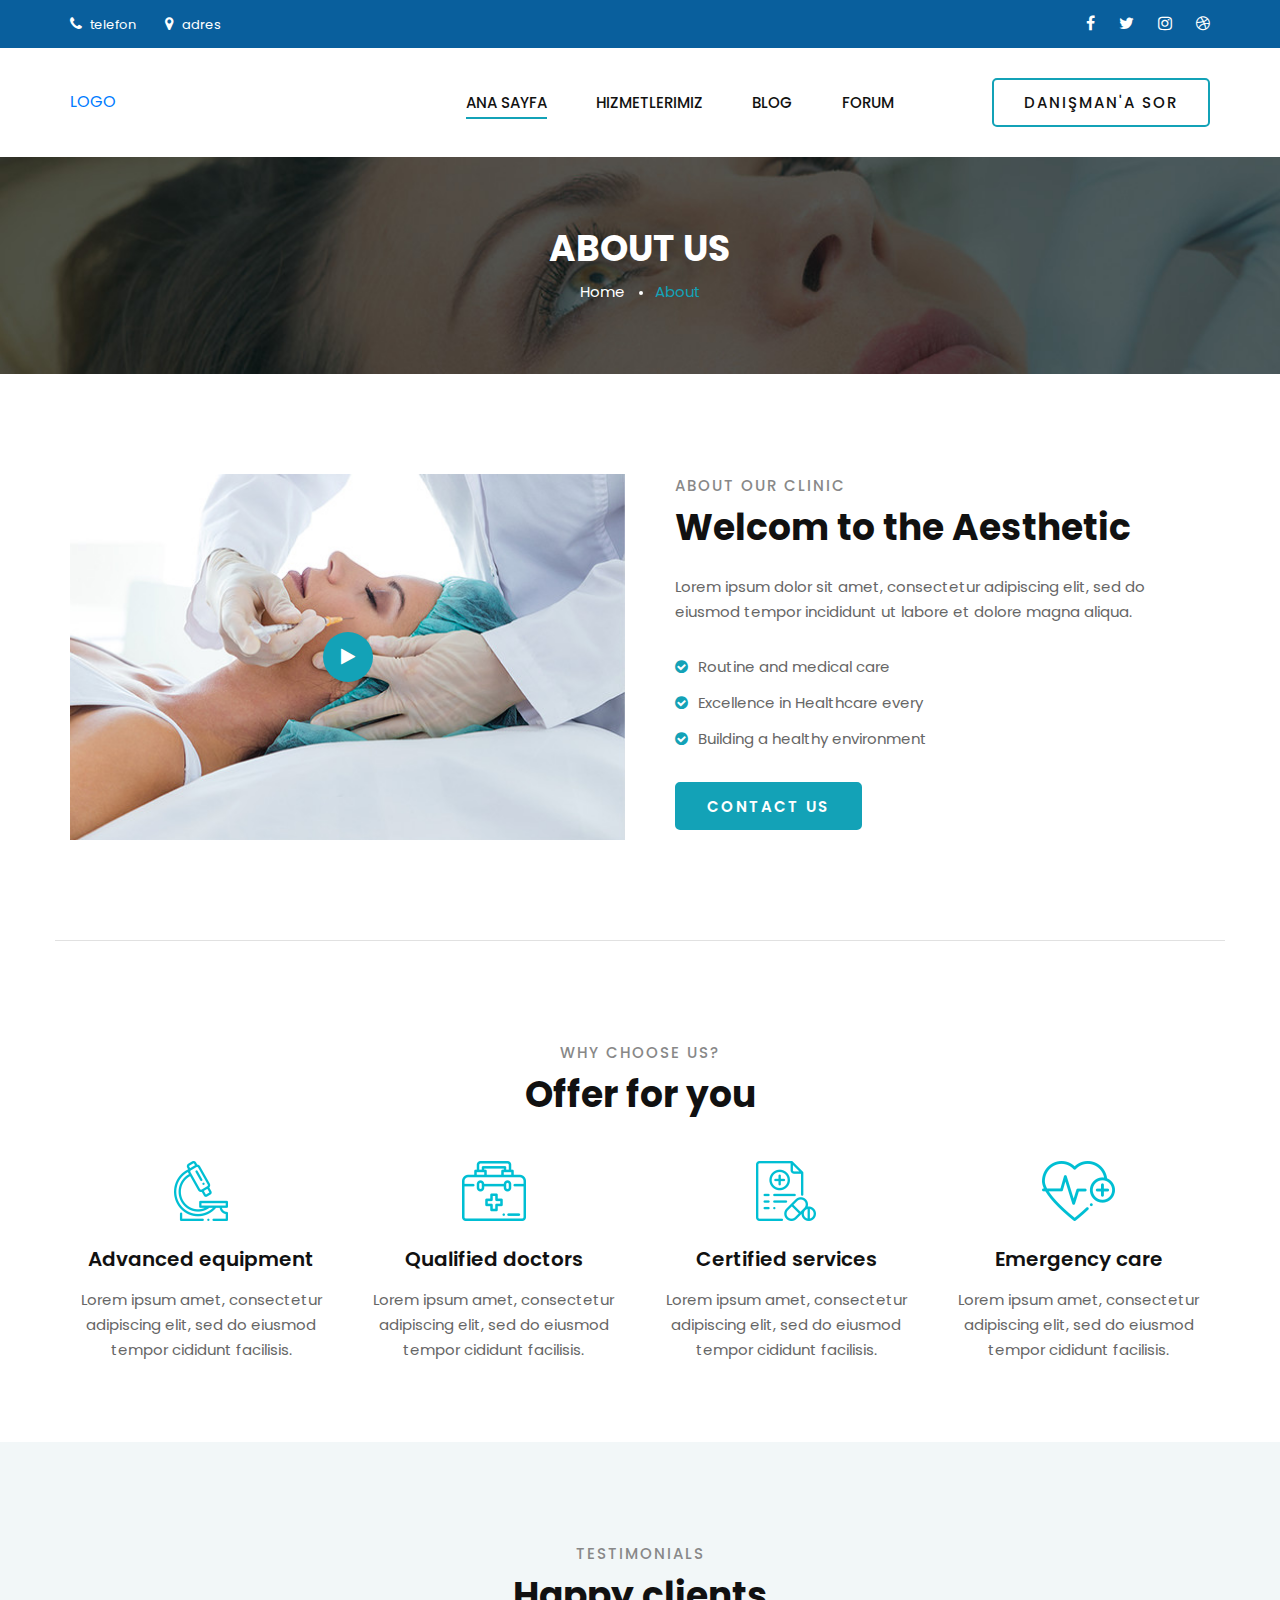
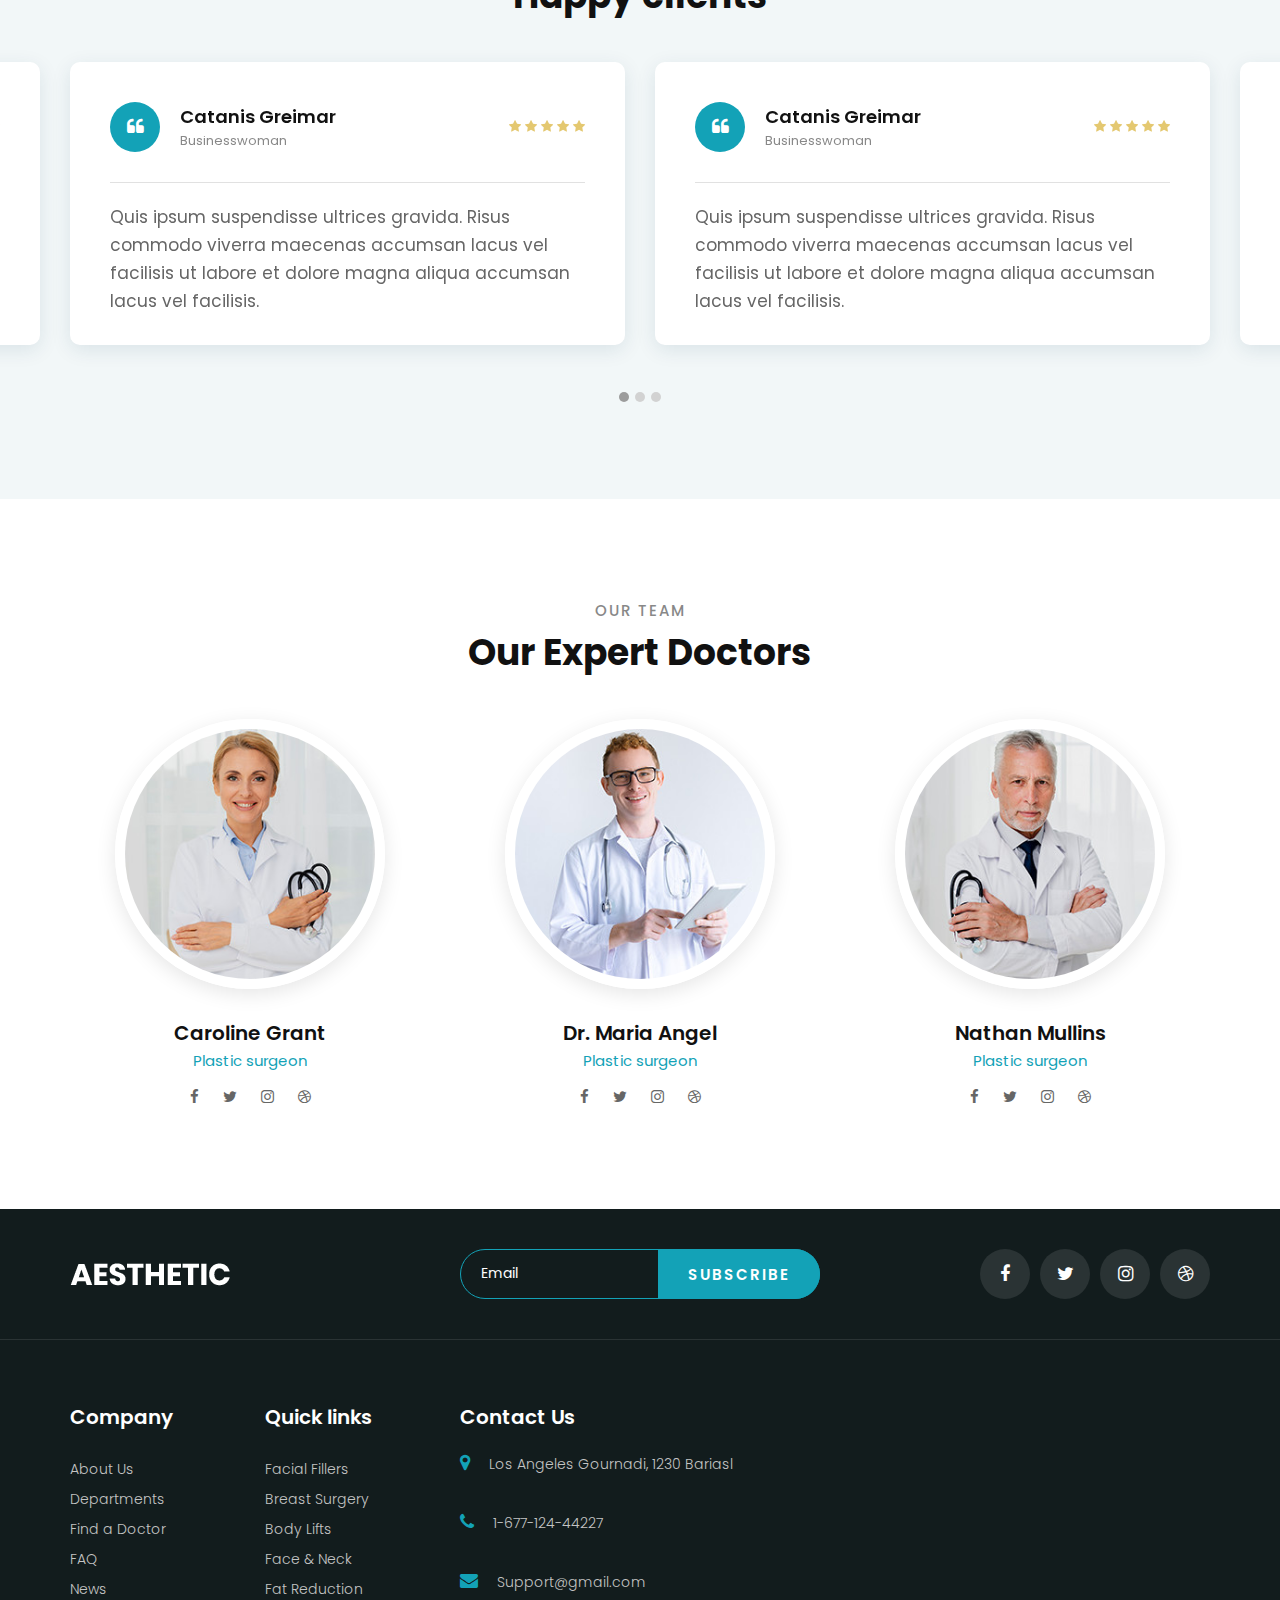
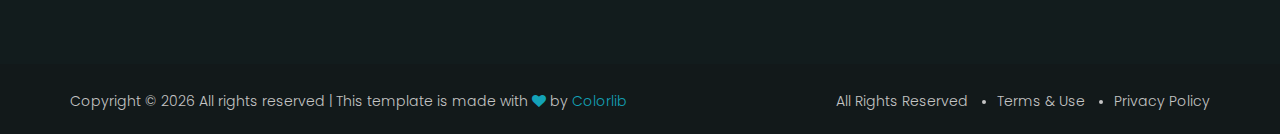
<file: estetik/aesthetic-master/about.html>
<!DOCTYPE html>
<html lang="zxx">

<head>
    <meta charset="UTF-8">
    <meta name="description" content="Aesthetic Template">
    <meta name="keywords" content="Aesthetic, unica, creative, html">
    <meta name="viewport" content="width=device-width, initial-scale=1.0">
    <meta http-equiv="X-UA-Compatible" content="ie=edge">
    <title>Aesthetic | Template</title>

    <!-- Google Font -->
    <link href="https://fonts.googleapis.com/css2?family=Poppins:wght@300;400;500;600;700;800;900&display=swap"
    rel="stylesheet">

    <!-- Css Styles -->
    <link rel="stylesheet" href="css/bootstrap.min.css" type="text/css">
    <link rel="stylesheet" href="css/font-awesome.min.css" type="text/css">
    <link rel="stylesheet" href="css/flaticon.css" type="text/css">
    <link rel="stylesheet" href="css/nice-select.css" type="text/css">
    <link rel="stylesheet" href="css/jquery-ui.min.css" type="text/css">
    <link rel="stylesheet" href="css/magnific-popup.css" type="text/css">
    <link rel="stylesheet" href="css/owl.carousel.min.css" type="text/css">
    <link rel="stylesheet" href="css/slicknav.min.css" type="text/css">
    <link rel="stylesheet" href="css/style.css" type="text/css">
</head>

<body>
    <!-- Page Preloder -->
    <div id="preloder">
        <div class="loader"></div>
    </div>

    <!-- Offcanvas Menu Begin -->
    <div class="offcanvas-menu-overlay"></div>
    <div class="offcanvas-menu-wrapper">
        <div class="offcanvas__logo">
            <a href="./index.html"><img src="img/logo.png" alt=""></a>
        </div>
        <div id="mobile-menu-wrap"></div>
        <div class="offcanvas__btn">
            <a href="#" class="primary-btn">Appointment</a>
        </div>
        <ul class="offcanvas__widget">
            <li><i class="fa fa-phone"></i> 1-677-124-44227</li>
            <li><i class="fa fa-map-marker"></i> Los Angeles Gournadi, 1230 Bariasl</li>
            <li><i class="fa fa-clock-o"></i> Mon to Sat 9:00am to 18:00pm</li>
        </ul>
        <div class="offcanvas__social">
            <a href="#"><i class="fa fa-facebook"></i></a>
            <a href="#"><i class="fa fa-twitter"></i></a>
            <a href="#"><i class="fa fa-instagram"></i></a>
            <a href="#"><i class="fa fa-dribbble"></i></a>
        </div>
    </div>
    <!-- Offcanvas Menu End -->

    <!-- Header Section Begin -->
    <header class="header">
        <div class="header__top">
            <div class="container">
                <div class="row">
                    <div class="col-lg-8">
                        <ul class="header__top__left">
                            <li><i class="fa fa-phone"></i> telefon</li>
                            <li><i class="fa fa-map-marker"></i> adres</li>
                            
                        </ul>
                    </div>
                    <div class="col-lg-4">
                        <div class="header__top__right">
                            <a href="#"><i class="fa fa-facebook"></i></a>
                            <a href="#"><i class="fa fa-twitter"></i></a>
                            <a href="#"><i class="fa fa-instagram"></i></a>
                            <a href="#"><i class="fa fa-dribbble"></i></a>
                        </div>
                    </div>
                </div>
            </div>
        </div>
        <div class="container">
            <div class="row">
                <div class="col-lg-2">
                    <div class="header__logo">
                        <a href="./index.html">LOGO</a>
                    </div>
                </div>
                <div class="col-lg-10">
                    <div class="header__menu__option">
                        <nav class="header__menu">
                            <ul>
                                <li class="active"><a href="./index.html">ANA Sayfa</a></li>
                                <li><a href="./services.html">Hizmetlerimiz</a></li>
                                <li><a href="./blog.html">Blog</a></li>
                                <li><a href="#">Forum</a>
                                </li>
                                
                                <li><a href=></a></li>
                            </ul>
                        </nav>
                        <div class="header__btn">
                            <a href="./contact.html" class="primary-btn">Danışman'a Sor</a>
                        </div>
                    </div>
                </div>
            </div>
            <div class="canvas__open">
                <i class="fa fa-bars"></i>
            </div>
        </div>
    </header>
    <!-- Header Section End -->

    <!-- Breadcrumb Section Begin -->
    <section class="breadcrumb-option spad set-bg" data-setbg="img/breadcrumb-bg.jpg">
        <div class="container">
            <div class="row">
                <div class="col-lg-12 text-center">
                    <div class="breadcrumb__text">
                        <h2>About Us</h2>
                        <div class="breadcrumb__links">
                            <a href="./index.html">Home</a>
                            <span>About</span>
                        </div>
                    </div>
                </div>
            </div>
        </div>
    </section>
    <!-- Breadcrumb Section End -->

    <!-- About Section Begin -->
    <section class="about spad">
        <div class="container">
            <div class="row">
                <div class="col-lg-6 col-md-6">
                    <div class="about__video set-bg" data-setbg="img/about-video.jpg">
                        <a href="https://www.youtube.com/watch?v=PXsuI67s2AA" class="play-btn video-popup"><i class="fa fa-play"></i></a>
                    </div>
                </div>
                <div class="col-lg-6 col-md-6">
                    <div class="about__text">
                        <div class="section-title">
                            <span>ABOUT OUR CLINIC</span>
                            <h2>Welcom to the Aesthetic</h2>
                        </div>
                        <p>Lorem ipsum dolor sit amet, consectetur adipiscing elit, sed do eiusmod tempor incididunt ut
                        labore et dolore magna aliqua.</p>
                        <ul>
                            <li><i class="fa fa-check-circle"></i> Routine and medical care</li>
                            <li><i class="fa fa-check-circle"></i> Excellence in Healthcare every</li>
                            <li><i class="fa fa-check-circle"></i> Building a healthy environment</li>
                        </ul>
                        <a href="#" class="primary-btn normal-btn">Contact us</a>
                    </div>
                </div>
            </div>
        </div>
    </section>
    <!-- About Section End -->

    <!-- Chooseus Section Begin -->
    <section class="chooseus spad">
        <div class="container">
            <div class="row">
                <div class="col-lg-12 text-center">
                    <div class="section-title">
                        <span>Why choose us?</span>
                        <h2>Offer for you</h2>
                    </div>
                </div>
            </div>
            <div class="row">
                <div class="col-lg-3 col-md-6 col-sm-6">
                    <div class="chooseus__item">
                        <img src="img/icons/ci-1.png" alt="">
                        <h5>Advanced equipment</h5>
                        <p>Lorem ipsum amet, consectetur adipiscing elit, sed do eiusmod tempor cididunt facilisis.</p>
                    </div>
                </div>
                <div class="col-lg-3 col-md-6 col-sm-6">
                    <div class="chooseus__item">
                        <img src="img/icons/ci-2.png" alt="">
                        <h5>Qualified doctors</h5>
                        <p>Lorem ipsum amet, consectetur adipiscing elit, sed do eiusmod tempor cididunt facilisis.</p>
                    </div>
                </div>
                <div class="col-lg-3 col-md-6 col-sm-6">
                    <div class="chooseus__item">
                        <img src="img/icons/ci-3.png" alt="">
                        <h5>Certified services</h5>
                        <p>Lorem ipsum amet, consectetur adipiscing elit, sed do eiusmod tempor cididunt facilisis.</p>
                    </div>
                </div>
                <div class="col-lg-3 col-md-6 col-sm-6">
                    <div class="chooseus__item">
                        <img src="img/icons/ci-4.png" alt="">
                        <h5>Emergency care</h5>
                        <p>Lorem ipsum amet, consectetur adipiscing elit, sed do eiusmod tempor cididunt facilisis.</p>
                    </div>
                </div>
            </div>
        </div>
    </section>
    <!-- Chooseus Section End -->

    <!-- Testimonials Section Begin -->
    <section class="testimonials spad">
        <div class="container">
            <div class="row">
                <div class="col-lg-12 text-center">
                    <div class="section-title">
                        <span>Testimonials</span>
                        <h2>Happy clients</h2>
                    </div>
                </div>
            </div>
            <div class="row">
                <div class="testimonial__slider owl-carousel">
                    <div class="col-lg-6">
                        <div class="testimonial__item">
                            <div class="testimonial__author">
                                <div class="testimonial__author__icon">
                                    <i class="fa fa-quote-left"></i>
                                </div>
                                <div class="testimonial__author__text">
                                    <h5>Catanis Greimar</h5>
                                    <span>Businesswoman</span>
                                </div>
                            </div>
                            <div class="rating">
                                <i class="fa fa-star"></i>
                                <i class="fa fa-star"></i>
                                <i class="fa fa-star"></i>
                                <i class="fa fa-star"></i>
                                <i class="fa fa-star"></i>
                            </div>
                            <p>Quis ipsum suspendisse ultrices gravida. Risus commodo viverra maecenas accumsan lacus
                            vel facilisis ut labore et dolore magna aliqua accumsan lacus vel facilisis. </p>
                        </div>
                    </div>
                    <div class="col-lg-6">
                        <div class="testimonial__item">
                            <div class="testimonial__author">
                                <div class="testimonial__author__icon">
                                    <i class="fa fa-quote-left"></i>
                                </div>
                                <div class="testimonial__author__text">
                                    <h5>Catanis Greimar</h5>
                                    <span>Businesswoman</span>
                                </div>
                            </div>
                            <div class="rating">
                                <i class="fa fa-star"></i>
                                <i class="fa fa-star"></i>
                                <i class="fa fa-star"></i>
                                <i class="fa fa-star"></i>
                                <i class="fa fa-star"></i>
                            </div>
                            <p>Quis ipsum suspendisse ultrices gravida. Risus commodo viverra maecenas accumsan lacus
                            vel facilisis ut labore et dolore magna aliqua accumsan lacus vel facilisis. </p>
                        </div>
                    </div>
                    <div class="col-lg-6">
                        <div class="testimonial__item">
                            <div class="testimonial__author">
                                <div class="testimonial__author__icon">
                                    <i class="fa fa-quote-left"></i>
                                </div>
                                <div class="testimonial__author__text">
                                    <h5>Catanis Greimar</h5>
                                    <span>Businesswoman</span>
                                </div>
                            </div>
                            <div class="rating">
                                <i class="fa fa-star"></i>
                                <i class="fa fa-star"></i>
                                <i class="fa fa-star"></i>
                                <i class="fa fa-star"></i>
                                <i class="fa fa-star"></i>
                            </div>
                            <p>Quis ipsum suspendisse ultrices gravida. Risus commodo viverra maecenas accumsan lacus
                            vel facilisis ut labore et dolore magna aliqua accumsan lacus vel facilisis. </p>
                        </div>
                    </div>
                    <div class="col-lg-6">
                        <div class="testimonial__item">
                            <div class="testimonial__author">
                                <div class="testimonial__author__icon">
                                    <i class="fa fa-quote-left"></i>
                                </div>
                                <div class="testimonial__author__text">
                                    <h5>Catanis Greimar</h5>
                                    <span>Businesswoman</span>
                                </div>
                            </div>
                            <div class="rating">
                                <i class="fa fa-star"></i>
                                <i class="fa fa-star"></i>
                                <i class="fa fa-star"></i>
                                <i class="fa fa-star"></i>
                                <i class="fa fa-star"></i>
                            </div>
                            <p>Quis ipsum suspendisse ultrices gravida. Risus commodo viverra maecenas accumsan lacus
                            vel facilisis ut labore et dolore magna aliqua accumsan lacus vel facilisis. </p>
                        </div>
                    </div>
                    <div class="col-lg-6">
                        <div class="testimonial__item">
                            <div class="testimonial__author">
                                <div class="testimonial__author__icon">
                                    <i class="fa fa-quote-left"></i>
                                </div>
                                <div class="testimonial__author__text">
                                    <h5>Catanis Greimar</h5>
                                    <span>Businesswoman</span>
                                </div>
                            </div>
                            <div class="rating">
                                <i class="fa fa-star"></i>
                                <i class="fa fa-star"></i>
                                <i class="fa fa-star"></i>
                                <i class="fa fa-star"></i>
                                <i class="fa fa-star"></i>
                            </div>
                            <p>Quis ipsum suspendisse ultrices gravida. Risus commodo viverra maecenas accumsan lacus
                            vel facilisis ut labore et dolore magna aliqua accumsan lacus vel facilisis. </p>
                        </div>
                    </div>
                    <div class="col-lg-6">
                        <div class="testimonial__item">
                            <div class="testimonial__author">
                                <div class="testimonial__author__icon">
                                    <i class="fa fa-quote-left"></i>
                                </div>
                                <div class="testimonial__author__text">
                                    <h5>Catanis Greimar</h5>
                                    <span>Businesswoman</span>
                                </div>
                            </div>
                            <div class="rating">
                                <i class="fa fa-star"></i>
                                <i class="fa fa-star"></i>
                                <i class="fa fa-star"></i>
                                <i class="fa fa-star"></i>
                                <i class="fa fa-star"></i>
                            </div>
                            <p>Quis ipsum suspendisse ultrices gravida. Risus commodo viverra maecenas accumsan lacus
                            vel facilisis ut labore et dolore magna aliqua accumsan lacus vel facilisis. </p>
                        </div>
                    </div>
                </div>
            </div>
        </div>
    </section>
    <!-- Testimonials Section End -->

    <!-- Team Section Begin -->
    <section class="team spad">
        <div class="container">
            <div class="row">
                <div class="col-lg-12 text-center">
                    <div class="section-title">
                        <span>Our Team</span>
                        <h2>Our Expert Doctors</h2>
                    </div>
                </div>
            </div>
            <div class="row">
                <div class="col-lg-4 col-md-6 col-sm-6">
                    <div class="team__item">
                        <img src="img/team/team-1.jpg" alt="">
                        <h5>Caroline Grant</h5>
                        <span>Plastic surgeon</span>
                        <div class="team__item__social">
                            <a href="#"><i class="fa fa-facebook"></i></a>
                            <a href="#"><i class="fa fa-twitter"></i></a>
                            <a href="#"><i class="fa fa-instagram"></i></a>
                            <a href="#"><i class="fa fa-dribbble"></i></a>
                        </div>
                    </div>
                </div>
                <div class="col-lg-4 col-md-6 col-sm-6">
                    <div class="team__item">
                        <img src="img/team/team-2.jpg" alt="">
                        <h5>Dr. Maria Angel</h5>
                        <span>Plastic surgeon</span>
                        <div class="team__item__social">
                            <a href="#"><i class="fa fa-facebook"></i></a>
                            <a href="#"><i class="fa fa-twitter"></i></a>
                            <a href="#"><i class="fa fa-instagram"></i></a>
                            <a href="#"><i class="fa fa-dribbble"></i></a>
                        </div>
                    </div>
                </div>
                <div class="col-lg-4 col-md-6 col-sm-6">
                    <div class="team__item">
                        <img src="img/team/team-3.jpg" alt="">
                        <h5>Nathan Mullins</h5>
                        <span>Plastic surgeon</span>
                        <div class="team__item__social">
                            <a href="#"><i class="fa fa-facebook"></i></a>
                            <a href="#"><i class="fa fa-twitter"></i></a>
                            <a href="#"><i class="fa fa-instagram"></i></a>
                            <a href="#"><i class="fa fa-dribbble"></i></a>
                        </div>
                    </div>
                </div>
            </div>
        </div>
    </section>
    <!-- Team Section End -->

    <!-- Footer Section Begin -->
    <footer class="footer">
        <div class="footer__top">
            <div class="container">
                <div class="row">
                    <div class="col-lg-4 col-md-4">
                        <div class="footer__logo">
                            <a href="#"><img src="img/footer-logo.png" alt=""></a>
                        </div>
                    </div>
                    <div class="col-lg-4 col-md-8">
                        <div class="footer__newslatter">
                            <form action="#">
                                <input type="text" placeholder="Email">
                                <button type="submit" class="site-btn">Subscribe</button>
                            </form>
                        </div>
                    </div>
                    <div class="col-lg-4 col-md-12">
                        <div class="footer__social">
                            <a href="#"><i class="fa fa-facebook"></i></a>
                            <a href="#"><i class="fa fa-twitter"></i></a>
                            <a href="#"><i class="fa fa-instagram"></i></a>
                            <a href="#"><i class="fa fa-dribbble"></i></a>
                        </div>
                    </div>
                </div>
            </div>
        </div>
        <div class="container">
            <div class="row">
                <div class="col-lg-2 col-md-3 col-sm-6">
                    <div class="footer__widget">
                        <h5>Company</h5>
                        <ul>
                            <li><a href="#">About Us</a></li>
                            <li><a href="#">Departments</a></li>
                            <li><a href="#">Find a Doctor</a></li>
                            <li><a href="#">FAQ</a></li>
                            <li><a href="#">News</a></li>
                        </ul>
                    </div>
                </div>
                <div class="col-lg-2 col-md-3 col-sm-6">
                    <div class="footer__widget">
                        <h5>Quick links</h5>
                        <ul>
                            <li><a href="#">Facial Fillers</a></li>
                            <li><a href="#">Breast Surgery</a></li>
                            <li><a href="#">Body Lifts</a></li>
                            <li><a href="#">Face & Neck</a></li>
                            <li><a href="#">Fat Reduction</a></li>
                        </ul>
                    </div>
                </div>
                <div class="col-lg-4 col-md-6 col-sm-6">
                    <div class="footer__address">
                        <h5>Contact Us</h5>
                        <ul>
                            <li><i class="fa fa-map-marker"></i> Los Angeles Gournadi, 1230 Bariasl</li>
                            <li><i class="fa fa-phone"></i> 1-677-124-44227</li>
                            <li><i class="fa fa-envelope"></i> Support@gmail.com</li>
                        </ul>
                    </div>
                </div>
                <div class="col-lg-4 col-md-12 col-sm-6">
                    <div class="footer__map">
                        <iframe
                        src="https://www.google.com/maps/embed?pb=!1m18!1m12!1m3!1d48158.305462977965!2d-74.13283844036356!3d41.02757295168286!2m3!1f0!2f0!3f0!3m2!1i1024!2i768!4f13.1!3m3!1m2!1s0x89c2e440473470d7%3A0xcaf503ca2ee57958!2sSaddle%20River%2C%20NJ%2007458%2C%20USA!5e0!3m2!1sen!2sbd!4v1575917275626!5m2!1sen!2sbd"
                        height="190" style="border:0" allowfullscreen=""></iframe>
                    </div>
                </div>
            </div>
        </div>
        <div class="footer__copyright">
            <div class="container">
                <div class="row">
                    <div class="col-lg-7">
                        <!-- Link back to Colorlib can't be removed. Template is licensed under CC BY 3.0. -->
                        <div class="footer__copyright__text">
                            <p>Copyright &copy; <script>document.write(new Date().getFullYear());</script> All rights reserved | This template is made with <i class="fa fa-heart" aria-hidden="true"></i> by <a href="https://colorlib.com" target="_blank">Colorlib</a></p>
                        </div>
                        <!-- Link back to Colorlib can't be removed. Template is licensed under CC BY 3.0. -->
                    </div>
                    <div class="col-lg-5">
                        <ul>
                            <li>All Rights Reserved</li>
                            <li>Terms & Use</li>
                            <li>Privacy Policy</li>
                        </ul>
                    </div>
                </div>
            </div>
        </div>
    </footer>
    <!-- Footer Section End -->

    <!-- Js Plugins -->
    <script src="js/jquery-3.3.1.min.js"></script>
    <script src="js/bootstrap.min.js"></script>
    <script src="js/jquery.magnific-popup.min.js"></script>
    <script src="js/masonry.pkgd.min.js"></script>
    <script src="js/jquery-ui.min.js"></script>
    <script src="js/jquery.nice-select.min.js"></script>
    <script src="js/jquery.slicknav.js"></script>
    <script src="js/owl.carousel.min.js"></script>
    <script src="js/main.js"></script>
</body>

</html>
</file>
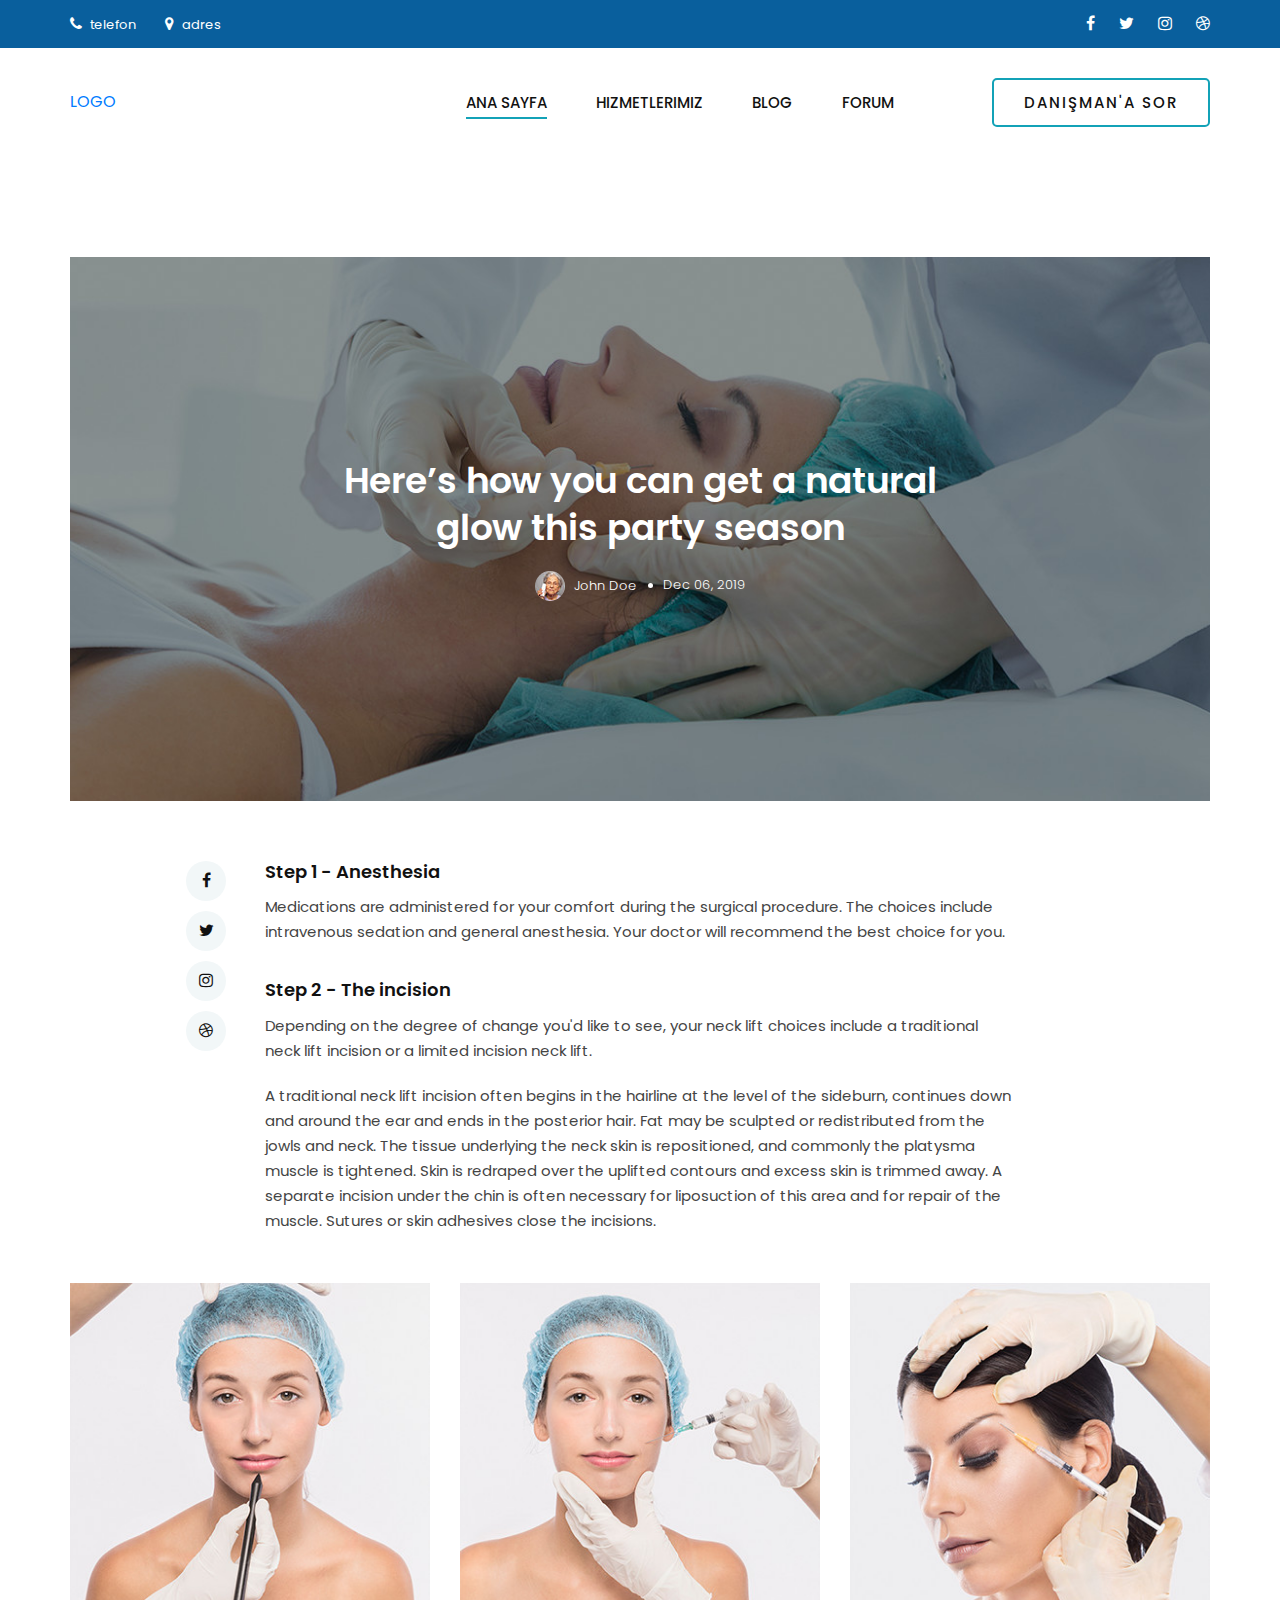
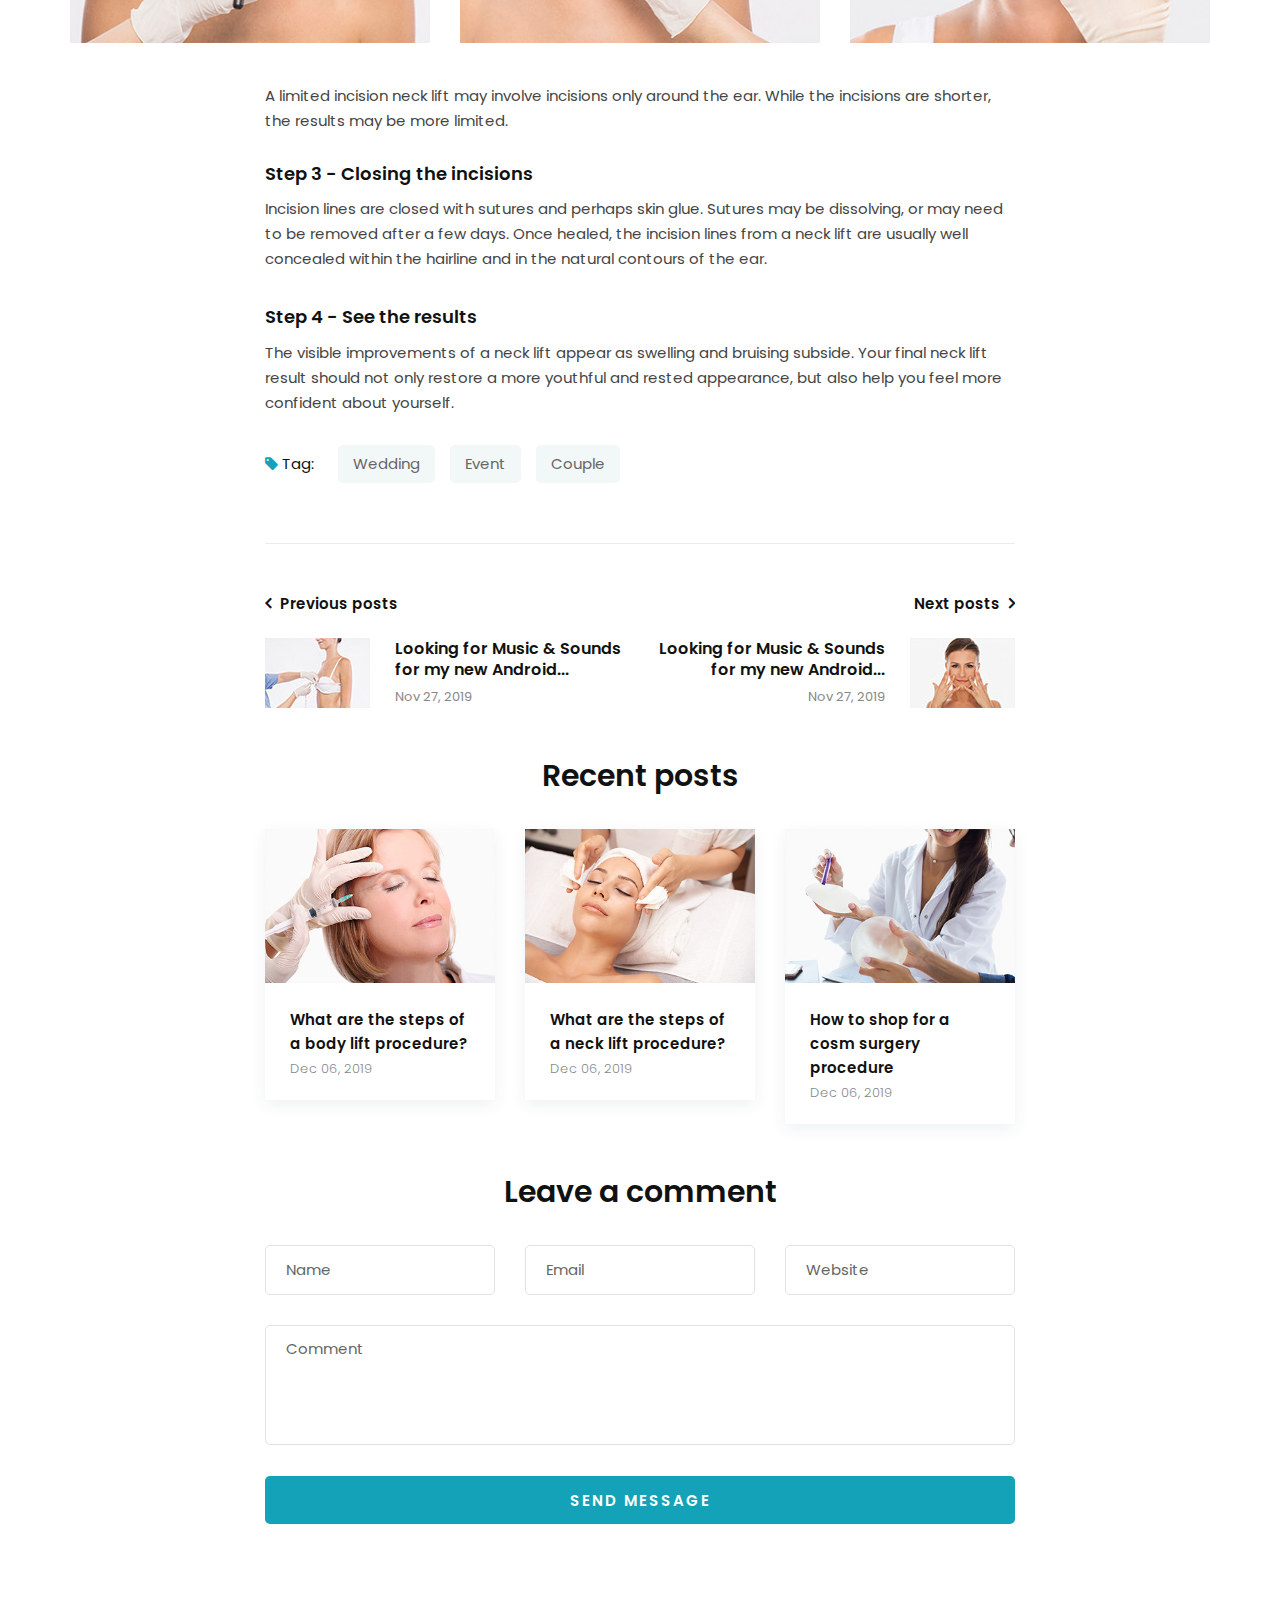
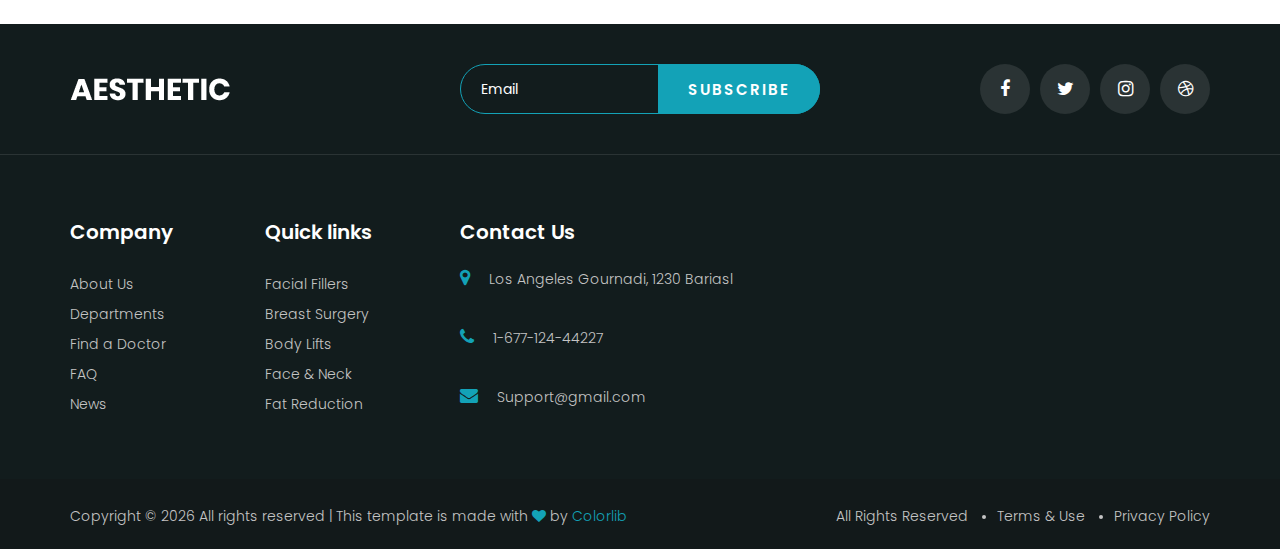
<file: estetik/aesthetic-master/blog-details.html>
<!DOCTYPE html>
<html lang="zxx">

<head>
    <meta charset="UTF-8">
    <meta name="description" content="Aesthetic Template">
    <meta name="keywords" content="Aesthetic, unica, creative, html">
    <meta name="viewport" content="width=device-width, initial-scale=1.0">
    <meta http-equiv="X-UA-Compatible" content="ie=edge">
    <title>Aesthetic | Template</title>

    <!-- Google Font -->
    <link href="https://fonts.googleapis.com/css2?family=Poppins:wght@300;400;500;600;700;800;900&display=swap"
    rel="stylesheet">

    <!-- Css Styles -->
    <link rel="stylesheet" href="css/bootstrap.min.css" type="text/css">
    <link rel="stylesheet" href="css/font-awesome.min.css" type="text/css">
    <link rel="stylesheet" href="css/flaticon.css" type="text/css">
    <link rel="stylesheet" href="css/nice-select.css" type="text/css">
    <link rel="stylesheet" href="css/jquery-ui.min.css" type="text/css">
    <link rel="stylesheet" href="css/magnific-popup.css" type="text/css">
    <link rel="stylesheet" href="css/owl.carousel.min.css" type="text/css">
    <link rel="stylesheet" href="css/slicknav.min.css" type="text/css">
    <link rel="stylesheet" href="css/style.css" type="text/css">
</head>

<body>
    <!-- Page Preloder -->
    <div id="preloder">
        <div class="loader"></div>
    </div>

    <!-- Offcanvas Menu Begin -->
    <div class="offcanvas-menu-overlay"></div>
    <div class="offcanvas-menu-wrapper">
        <div class="offcanvas__logo">
            <a href="./index.html"><img src="img/logo.png" alt=""></a>
        </div>
        <div id="mobile-menu-wrap"></div>
        <div class="offcanvas__btn">
            <a href="#" class="primary-btn">Appointment</a>
        </div>
        <ul class="offcanvas__widget">
            <li><i class="fa fa-phone"></i> 1-677-124-44227</li>
            <li><i class="fa fa-map-marker"></i> Los Angeles Gournadi, 1230 Bariasl</li>
            <li><i class="fa fa-clock-o"></i> Mon to Sat 9:00am to 18:00pm</li>
        </ul>
        <div class="offcanvas__social">
            <a href="#"><i class="fa fa-facebook"></i></a>
            <a href="#"><i class="fa fa-twitter"></i></a>
            <a href="#"><i class="fa fa-instagram"></i></a>
            <a href="#"><i class="fa fa-dribbble"></i></a>
        </div>
    </div>
    <!-- Offcanvas Menu End -->

    <!-- Header Section Begin -->
    <header class="header">
        <div class="header__top">
            <div class="container">
                <div class="row">
                    <div class="col-lg-8">
                        <ul class="header__top__left">
                            <li><i class="fa fa-phone"></i> telefon</li>
                            <li><i class="fa fa-map-marker"></i> adres</li>
                            
                        </ul>
                    </div>
                    <div class="col-lg-4">
                        <div class="header__top__right">
                            <a href="#"><i class="fa fa-facebook"></i></a>
                            <a href="#"><i class="fa fa-twitter"></i></a>
                            <a href="#"><i class="fa fa-instagram"></i></a>
                            <a href="#"><i class="fa fa-dribbble"></i></a>
                        </div>
                    </div>
                </div>
            </div>
        </div>
        <div class="container">
            <div class="row">
                <div class="col-lg-2">
                    <div class="header__logo">
                        <a href="./index.html">LOGO</a>
                    </div>
                </div>
                <div class="col-lg-10">
                    <div class="header__menu__option">
                        <nav class="header__menu">
                            <ul>
                                <li class="active"><a href="./index.html">ANA Sayfa</a></li>
                                <li><a href="./services.html">Hizmetlerimiz</a></li>
                                <li><a href="./blog.html">Blog</a></li>
                                <li><a href="#">Forum</a>
                                </li>
                                
                                <li><a href=></a></li>
                            </ul>
                        </nav>
                        <div class="header__btn">
                            <a href="./contact.html" class="primary-btn">Danışman'a Sor</a>
                        </div>
                    </div>
                </div>
            </div>
            <div class="canvas__open">
                <i class="fa fa-bars"></i>
            </div>
        </div>
    </header>
    <!-- Header Section End -->

    <!-- Blog Details Section Begin -->
    <section class="blog-details spad">
        <div class="container">
            <div class="blog__details__hero set-bg" data-setbg="img/blog/details/blog-hero.jpg">
                <div class="row d-flex justify-content-center">
                    <div class="col-lg-7 text-center">
                        <div class="blog__hero__text">
                            <h2>Here’s how you can get a natural glow this party season</h2>
                            <ul>
                                <li><img src="img/blog/blog-author.jpg" alt=""> John Doe</li>
                                <li>Dec 06, 2019</li>
                            </ul>
                        </div>
                    </div>
                </div>
            </div>
            <div class="row d-flex justify-content-center">
                <div class="col-lg-8">
                    <div class="blog__details__social">
                        <a href="#"><i class="fa fa-facebook"></i></a>
                        <a href="#"><i class="fa fa-twitter"></i></a>
                        <a href="#"><i class="fa fa-instagram"></i></a>
                        <a href="#"><i class="fa fa-dribbble"></i></a>
                    </div>
                    <div class="blog__details__text">
                        <div class="blog__details__text__item">
                            <h5>Step 1 - Anesthesia</h5>
                            <p>Medications are administered for your comfort during the surgical procedure. The choices
                                include intravenous sedation and general anesthesia. Your doctor will recommend the best
                            choice for you.</p>
                        </div>
                        <div class="blog__details__text__item">
                            <h5>Step 2 - The incision</h5>
                            <p>Depending on the degree of change you'd like to see, your neck lift choices include a
                            traditional neck lift incision or a limited incision neck lift.</p>
                        </div>
                    </div>
                    <div class="blog__details__desc">
                        <p>A traditional neck lift incision often begins in the hairline at the level of the sideburn,
                            continues down and around the ear and ends in the posterior hair. Fat may be sculpted or
                            redistributed from the jowls and neck. The tissue underlying the neck skin is repositioned,
                            and commonly the platysma muscle is tightened. Skin is redraped over the uplifted contours
                            and excess skin is trimmed away. A separate incision under the chin is often necessary for
                            liposuction of this area and for repair of the muscle. Sutures or skin adhesives close the
                        incisions.</p>
                    </div>
                </div>
                <div class="col-lg-12">
                    <div class="blog__details__pic">
                        <div class="row">
                            <div class="col-sm-4">
                                <img src="img/blog/details/bd-1.jpg" alt="">
                            </div>
                            <div class="col-sm-4">
                                <img src="img/blog/details/bd-2.jpg" alt="">
                            </div>
                            <div class="col-sm-4">
                                <img src="img/blog/details/bd-3.jpg" alt="">
                            </div>
                        </div>
                    </div>
                </div>
                <div class="col-lg-8">
                    <div class="blog__details__desc__more">
                        <p>A limited incision neck lift may involve incisions only around the ear. While the incisions
                        are shorter, the results may be more limited.</p>
                    </div>
                    <div class="blog__details__text">
                        <div class="blog__details__text__item">
                            <h5>Step 3 - Closing the incisions</h5>
                            <p>Incision lines are closed with sutures and perhaps skin glue. Sutures may be dissolving,
                                or may need to be removed after a few days. Once healed, the incision lines from a neck
                                lift are usually well concealed within the hairline and in the natural contours of the
                            ear.</p>
                        </div>
                        <div class="blog__details__text__item">
                            <h5>Step 4 - See the results</h5>
                            <p>The visible improvements of a neck lift appear as swelling and bruising subside. Your
                                final neck lift result should not only restore a more youthful and rested appearance,
                            but also help you feel more confident about yourself.</p>
                        </div>
                    </div>
                    <div class="blog__details__tag">
                        <p><i class="fa fa-tag"></i> Tag:</p>
                        <a href="#">Wedding</a>
                        <a href="#">Event</a>
                        <a href="#">Couple</a>
                    </div>
                    <div class="blog__details__btns">
                        <div class="row">
                            <div class="col-lg-6 col-md-6 col-sm-6">
                                <a href="#" class="blog__details__btn__item">
                                    <h6 class="title"><i class="fa fa-angle-left"></i> Previous posts</h6>
                                    <div class="blog__details__btn__pic">
                                        <img src="img/blog/details/prev.jpg" alt="">
                                    </div>
                                    <div class="blog__details__btn__text">
                                        <h6>Looking for Music & Sounds for my new Android...</h6>
                                        <span>Nov 27, 2019</span>
                                    </div>
                                </a>
                            </div>
                            <div class="col-lg-6 col-md-6 col-sm-6">
                                <a href="#" class="blog__details__btn__item blog__details__btn__prev">
                                    <h6 class="title">Next posts <i class="fa fa-angle-right"></i></h6>
                                    <div class="blog__details__btn__pic">
                                        <img src="img/blog/details/next.jpg" alt="">
                                    </div>
                                    <div class="blog__details__btn__text">
                                        <h6>Looking for Music & Sounds for my new Android...</h6>
                                        <span>Nov 27, 2019</span>
                                    </div>
                                </a>
                            </div>
                        </div>
                    </div>
                    <div class="blog__details__related">
                        <h3>Recent posts</h3>
                        <div class="row">
                            <div class="col-lg-4 col-md-6 col-sm-6">
                                <div class="blog__item">
                                    <div class="blog__item__pic">
                                        <img src="img/blog/blog-8.jpg" alt="">
                                    </div>
                                    <div class="blog__item__text">
                                        <h5><a href="#">What are the steps of a body lift procedure?</a></h5>
                                        <span>Dec 06, 2019</span>
                                    </div>
                                </div>
                            </div>
                            <div class="col-lg-4 col-md-6 col-sm-6">
                                <div class="blog__item">
                                    <div class="blog__item__pic">
                                        <img src="img/blog/blog-6.jpg" alt="">
                                    </div>
                                    <div class="blog__item__text">
                                        <h5><a href="#">What are the steps of a neck lift procedure?</a></h5>
                                        <span>Dec 06, 2019</span>
                                    </div>
                                </div>
                            </div>
                            <div class="col-lg-4 col-md-6 col-sm-6">
                                <div class="blog__item">
                                    <div class="blog__item__pic">
                                        <img src="img/blog/blog-9.jpg" alt="">
                                    </div>
                                    <div class="blog__item__text">
                                        <h5><a href="#">How to shop for a cosm surgery procedure</a></h5>
                                        <span>Dec 06, 2019</span>
                                    </div>
                                </div>
                            </div>
                        </div>
                    </div>
                    <div class="blog__details__comment">
                        <h3>Leave a comment</h3>
                        <form action="#">
                            <div class="row">
                                <div class="col-lg-4 col-md-4">
                                    <input type="text" placeholder="Name">
                                </div>
                                <div class="col-lg-4 col-md-4">
                                    <input type="text" placeholder="Email">
                                </div>
                                <div class="col-lg-4 col-md-4">
                                    <input type="text" placeholder="Website">
                                </div>
                            </div>
                            <textarea placeholder="Comment"></textarea>
                            <button type="submit" class="site-btn">Send Message</button>
                        </form>
                    </div>
                </div>
            </div>
        </div>
    </section>
    <!-- Blog Details Section End -->

    <!-- Footer Section Begin -->
    <footer class="footer">
        <div class="footer__top">
            <div class="container">
                <div class="row">
                    <div class="col-lg-4 col-md-4">
                        <div class="footer__logo">
                            <a href="#"><img src="img/footer-logo.png" alt=""></a>
                        </div>
                    </div>
                    <div class="col-lg-4 col-md-8">
                        <div class="footer__newslatter">
                            <form action="#">
                                <input type="text" placeholder="Email">
                                <button type="submit" class="site-btn">Subscribe</button>
                            </form>
                        </div>
                    </div>
                    <div class="col-lg-4 col-md-12">
                        <div class="footer__social">
                            <a href="#"><i class="fa fa-facebook"></i></a>
                            <a href="#"><i class="fa fa-twitter"></i></a>
                            <a href="#"><i class="fa fa-instagram"></i></a>
                            <a href="#"><i class="fa fa-dribbble"></i></a>
                        </div>
                    </div>
                </div>
            </div>
        </div>
        <div class="container">
            <div class="row">
                <div class="col-lg-2 col-md-3 col-sm-6">
                    <div class="footer__widget">
                        <h5>Company</h5>
                        <ul>
                            <li><a href="#">About Us</a></li>
                            <li><a href="#">Departments</a></li>
                            <li><a href="#">Find a Doctor</a></li>
                            <li><a href="#">FAQ</a></li>
                            <li><a href="#">News</a></li>
                        </ul>
                    </div>
                </div>
                <div class="col-lg-2 col-md-3 col-sm-6">
                    <div class="footer__widget">
                        <h5>Quick links</h5>
                        <ul>
                            <li><a href="#">Facial Fillers</a></li>
                            <li><a href="#">Breast Surgery</a></li>
                            <li><a href="#">Body Lifts</a></li>
                            <li><a href="#">Face & Neck</a></li>
                            <li><a href="#">Fat Reduction</a></li>
                        </ul>
                    </div>
                </div>
                <div class="col-lg-4 col-md-6 col-sm-6">
                    <div class="footer__address">
                        <h5>Contact Us</h5>
                        <ul>
                            <li><i class="fa fa-map-marker"></i> Los Angeles Gournadi, 1230 Bariasl</li>
                            <li><i class="fa fa-phone"></i> 1-677-124-44227</li>
                            <li><i class="fa fa-envelope"></i> Support@gmail.com</li>
                        </ul>
                    </div>
                </div>
                <div class="col-lg-4 col-md-12 col-sm-6">
                    <div class="footer__map">
                        <iframe
                        src="https://www.google.com/maps/embed?pb=!1m18!1m12!1m3!1d48158.305462977965!2d-74.13283844036356!3d41.02757295168286!2m3!1f0!2f0!3f0!3m2!1i1024!2i768!4f13.1!3m3!1m2!1s0x89c2e440473470d7%3A0xcaf503ca2ee57958!2sSaddle%20River%2C%20NJ%2007458%2C%20USA!5e0!3m2!1sen!2sbd!4v1575917275626!5m2!1sen!2sbd"
                        height="190" style="border:0" allowfullscreen=""></iframe>
                    </div>
                </div>
            </div>
        </div>
        <div class="footer__copyright">
            <div class="container">
                <div class="row">
                    <div class="col-lg-7">
                     <!-- Link back to Colorlib can't be removed. Template is licensed under CC BY 3.0. -->
                     <div class="footer__copyright__text">
                        <p>Copyright &copy; <script>document.write(new Date().getFullYear());</script> All rights reserved | This template is made with <i class="fa fa-heart" aria-hidden="true"></i> by <a href="https://colorlib.com" target="_blank">Colorlib</a></p>
                    </div>
                    <!-- Link back to Colorlib can't be removed. Template is licensed under CC BY 3.0. -->
                </div>
                <div class="col-lg-5">
                    <ul>
                        <li>All Rights Reserved</li>
                        <li>Terms & Use</li>
                        <li>Privacy Policy</li>
                    </ul>
                </div>
            </div>
        </div>
    </div>
</footer>
<!-- Footer Section End -->

<!-- Js Plugins -->
<script src="js/jquery-3.3.1.min.js"></script>
<script src="js/bootstrap.min.js"></script>
<script src="js/jquery.magnific-popup.min.js"></script>
<script src="js/masonry.pkgd.min.js"></script>
<script src="js/jquery-ui.min.js"></script>
<script src="js/jquery.nice-select.min.js"></script>
<script src="js/jquery.slicknav.js"></script>
<script src="js/owl.carousel.min.js"></script>
<script src="js/main.js"></script>
</body>

</html>
</file>
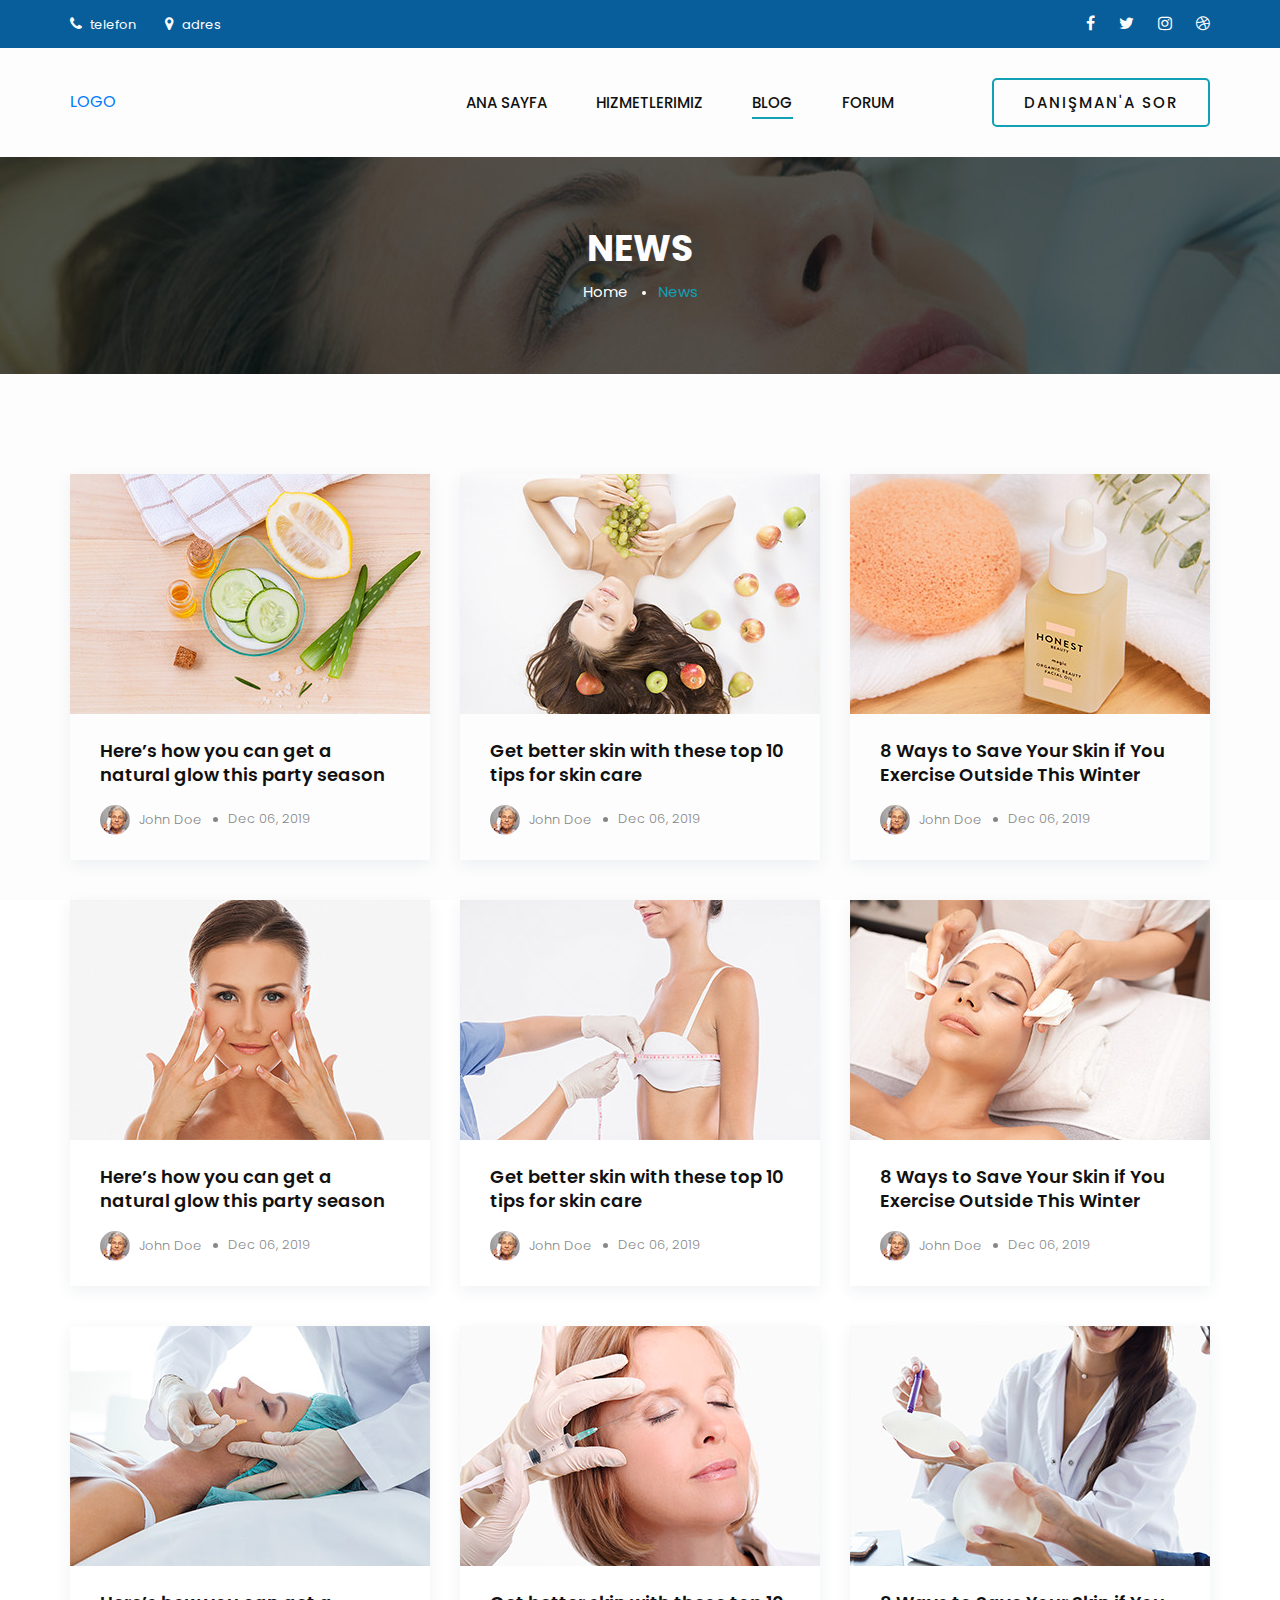
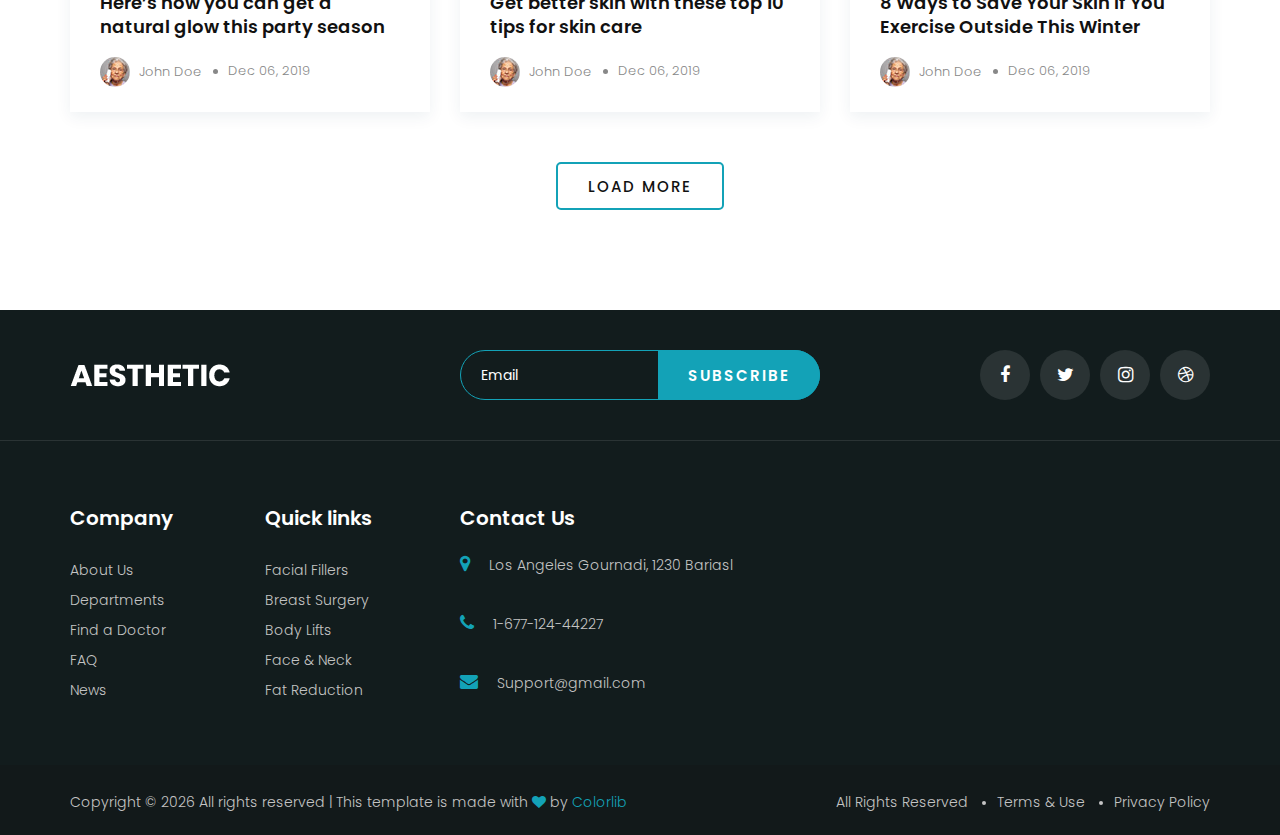
<file: estetik/aesthetic-master/blog.html>
<!DOCTYPE html>
<html lang="zxx">

<head>
    <meta charset="UTF-8">
    <meta name="description" content="Aesthetic Template">
    <meta name="keywords" content="Aesthetic, unica, creative, html">
    <meta name="viewport" content="width=device-width, initial-scale=1.0">
    <meta http-equiv="X-UA-Compatible" content="ie=edge">
    <title>Aesthetic | Template</title>

    <!-- Google Font -->
    <link href="https://fonts.googleapis.com/css2?family=Poppins:wght@300;400;500;600;700;800;900&display=swap"
    rel="stylesheet">

    <!-- Css Styles -->
    <link rel="stylesheet" href="css/bootstrap.min.css" type="text/css">
    <link rel="stylesheet" href="css/font-awesome.min.css" type="text/css">
    <link rel="stylesheet" href="css/flaticon.css" type="text/css">
    <link rel="stylesheet" href="css/nice-select.css" type="text/css">
    <link rel="stylesheet" href="css/jquery-ui.min.css" type="text/css">
    <link rel="stylesheet" href="css/magnific-popup.css" type="text/css">
    <link rel="stylesheet" href="css/owl.carousel.min.css" type="text/css">
    <link rel="stylesheet" href="css/slicknav.min.css" type="text/css">
    <link rel="stylesheet" href="css/style.css" type="text/css">
</head>

<body>
    <!-- Page Preloder -->
    <div id="preloder">
        <div class="loader"></div>
    </div>

    <!-- Offcanvas Menu Begin -->
    <div class="offcanvas-menu-overlay"></div>
    <div class="offcanvas-menu-wrapper">
        <div class="offcanvas__logo">
            <a href="./index.html"><img src="img/logo.png" alt=""></a>
        </div>
        <div id="mobile-menu-wrap"></div>
        <div class="offcanvas__btn">
            <a href="#" class="primary-btn">Appointment</a>
        </div>
        <ul class="offcanvas__widget">
            <li><i class="fa fa-phone"></i> 1-677-124-44227</li>
            <li><i class="fa fa-map-marker"></i> Los Angeles Gournadi, 1230 Bariasl</li>
            <li><i class="fa fa-clock-o"></i> Mon to Sat 9:00am to 18:00pm</li>
        </ul>
        <div class="offcanvas__social">
            <a href="#"><i class="fa fa-facebook"></i></a>
            <a href="#"><i class="fa fa-twitter"></i></a>
            <a href="#"><i class="fa fa-instagram"></i></a>
            <a href="#"><i class="fa fa-dribbble"></i></a>
        </div>
    </div>
    <!-- Offcanvas Menu End -->

    <!-- Header Section Begin -->
    <header class="header">
        <div class="header__top">
            <div class="container">
                <div class="row">
                    <div class="col-lg-8">
                        <ul class="header__top__left">
                            <li><i class="fa fa-phone"></i> telefon</li>
                            <li><i class="fa fa-map-marker"></i> adres</li>
                            
                        </ul>
                    </div>
                    <div class="col-lg-4">
                        <div class="header__top__right">
                            <a href="#"><i class="fa fa-facebook"></i></a>
                            <a href="#"><i class="fa fa-twitter"></i></a>
                            <a href="#"><i class="fa fa-instagram"></i></a>
                            <a href="#"><i class="fa fa-dribbble"></i></a>
                        </div>
                    </div>
                </div>
            </div>
        </div>
        <div class="container">
            <div class="row">
                <div class="col-lg-2">
                    <div class="header__logo">
                        <a href="./index.html">LOGO</a>
                    </div>
                </div>
                <div class="col-lg-10">
                    <div class="header__menu__option">
                        <nav class="header__menu">
                            <ul>
                                <li ><a href="./index.html">ANA Sayfa</a></li>
                                <li><a href="./services.html">Hizmetlerimiz</a></li>
                                <li class="active"><a href="./blog.html">Blog</a></li>
                                <li><a href="#">Forum</a>
                                </li>
                                
                                <li><a href=></a></li>
                            </ul>
                        </nav>
                        <div class="header__btn">
                            <a href="./contact.html" class="primary-btn">Danışman'a Sor</a>
                        </div>
                    </div>
                </div>
            </div>
            <div class="canvas__open">
                <i class="fa fa-bars"></i>
            </div>
        </div>
    </header>
    <!-- Header Section End -->

    <!-- Breadcrumb Section Begin -->
    <section class="breadcrumb-option spad set-bg" data-setbg="img/breadcrumb-bg.jpg">
        <div class="container">
            <div class="row">
                <div class="col-lg-12 text-center">
                    <div class="breadcrumb__text">
                        <h2>News</h2>
                        <div class="breadcrumb__links">
                            <a href="./index.html">Home</a>
                            <span>News</span>
                        </div>
                    </div>
                </div>
            </div>
        </div>
    </section>
    <!-- Breadcrumb Section End -->

    <!-- Blog Section Begin -->
    <section class="blog spad">
        <div class="container">
            <div class="row">
                <div class="col-lg-4 col-md-6 col-sm-6">
                    <div class="blog__item">
                        <div class="blog__item__pic">
                            <img src="img/blog/blog-1.jpg" alt="">
                        </div>
                        <div class="blog__item__text">
                            <h5><a href="#">Here’s how you can get a natural glow this party season</a></h5>
                            <ul>
                                <li><img src="img/blog/blog-author.jpg" alt=""> John Doe</li>
                                <li>Dec 06, 2019</li>
                            </ul>
                        </div>
                    </div>
                </div>
                <div class="col-lg-4 col-md-6 col-sm-6">
                    <div class="blog__item">
                        <div class="blog__item__pic">
                            <img src="img/blog/blog-2.jpg" alt="">
                        </div>
                        <div class="blog__item__text">
                            <h5><a href="#">Get better skin with these top 10 tips for skin care</a></h5>
                            <ul>
                                <li><img src="img/blog/blog-author.jpg" alt=""> John Doe</li>
                                <li>Dec 06, 2019</li>
                            </ul>
                        </div>
                    </div>
                </div>
                <div class="col-lg-4 col-md-6 col-sm-6">
                    <div class="blog__item">
                        <div class="blog__item__pic">
                            <img src="img/blog/blog-3.jpg" alt="">
                        </div>
                        <div class="blog__item__text">
                            <h5><a href="#">8 Ways to Save Your Skin if You Exercise Outside This Winter</a></h5>
                            <ul>
                                <li><img src="img/blog/blog-author.jpg" alt=""> John Doe</li>
                                <li>Dec 06, 2019</li>
                            </ul>
                        </div>
                    </div>
                </div>
                <div class="col-lg-4 col-md-6 col-sm-6">
                    <div class="blog__item">
                        <div class="blog__item__pic">
                            <img src="img/blog/blog-4.jpg" alt="">
                        </div>
                        <div class="blog__item__text">
                            <h5><a href="#">Here’s how you can get a natural glow this party season</a></h5>
                            <ul>
                                <li><img src="img/blog/blog-author.jpg" alt=""> John Doe</li>
                                <li>Dec 06, 2019</li>
                            </ul>
                        </div>
                    </div>
                </div>
                <div class="col-lg-4 col-md-6 col-sm-6">
                    <div class="blog__item">
                        <div class="blog__item__pic">
                            <img src="img/blog/blog-5.jpg" alt="">
                        </div>
                        <div class="blog__item__text">
                            <h5><a href="#">Get better skin with these top 10 tips for skin care</a></h5>
                            <ul>
                                <li><img src="img/blog/blog-author.jpg" alt=""> John Doe</li>
                                <li>Dec 06, 2019</li>
                            </ul>
                        </div>
                    </div>
                </div>
                <div class="col-lg-4 col-md-6 col-sm-6">
                    <div class="blog__item">
                        <div class="blog__item__pic">
                            <img src="img/blog/blog-6.jpg" alt="">
                        </div>
                        <div class="blog__item__text">
                            <h5><a href="#">8 Ways to Save Your Skin if You Exercise Outside This Winter</a></h5>
                            <ul>
                                <li><img src="img/blog/blog-author.jpg" alt=""> John Doe</li>
                                <li>Dec 06, 2019</li>
                            </ul>
                        </div>
                    </div>
                </div>
                <div class="col-lg-4 col-md-6 col-sm-6">
                    <div class="blog__item">
                        <div class="blog__item__pic">
                            <img src="img/blog/blog-7.jpg" alt="">
                        </div>
                        <div class="blog__item__text">
                            <h5><a href="#">Here’s how you can get a natural glow this party season</a></h5>
                            <ul>
                                <li><img src="img/blog/blog-author.jpg" alt=""> John Doe</li>
                                <li>Dec 06, 2019</li>
                            </ul>
                        </div>
                    </div>
                </div>
                <div class="col-lg-4 col-md-6 col-sm-6">
                    <div class="blog__item">
                        <div class="blog__item__pic">
                            <img src="img/blog/blog-8.jpg" alt="">
                        </div>
                        <div class="blog__item__text">
                            <h5><a href="#">Get better skin with these top 10 tips for skin care</a></h5>
                            <ul>
                                <li><img src="img/blog/blog-author.jpg" alt=""> John Doe</li>
                                <li>Dec 06, 2019</li>
                            </ul>
                        </div>
                    </div>
                </div>
                <div class="col-lg-4 col-md-6 col-sm-6">
                    <div class="blog__item">
                        <div class="blog__item__pic">
                            <img src="img/blog/blog-9.jpg" alt="">
                        </div>
                        <div class="blog__item__text">
                            <h5><a href="#">8 Ways to Save Your Skin if You Exercise Outside This Winter</a></h5>
                            <ul>
                                <li><img src="img/blog/blog-author.jpg" alt=""> John Doe</li>
                                <li>Dec 06, 2019</li>
                            </ul>
                        </div>
                    </div>
                </div>
                <div class="col-lg-12 text-center">
                    <div class="load__more">
                        <a href="#" class="primary-btn">Load More</a>
                    </div>
                </div>
            </div>
        </div>
    </section>
    <!-- Blog Section End -->

    <!-- Footer Section Begin -->
    <footer class="footer">
        <div class="footer__top">
            <div class="container">
                <div class="row">
                    <div class="col-lg-4 col-md-4">
                        <div class="footer__logo">
                            <a href="#"><img src="img/footer-logo.png" alt=""></a>
                        </div>
                    </div>
                    <div class="col-lg-4 col-md-8">
                        <div class="footer__newslatter">
                            <form action="#">
                                <input type="text" placeholder="Email">
                                <button type="submit" class="site-btn">Subscribe</button>
                            </form>
                        </div>
                    </div>
                    <div class="col-lg-4 col-md-12">
                        <div class="footer__social">
                            <a href="#"><i class="fa fa-facebook"></i></a>
                            <a href="#"><i class="fa fa-twitter"></i></a>
                            <a href="#"><i class="fa fa-instagram"></i></a>
                            <a href="#"><i class="fa fa-dribbble"></i></a>
                        </div>
                    </div>
                </div>
            </div>
        </div>
        <div class="container">
            <div class="row">
                <div class="col-lg-2 col-md-3 col-sm-6">
                    <div class="footer__widget">
                        <h5>Company</h5>
                        <ul>
                            <li><a href="#">About Us</a></li>
                            <li><a href="#">Departments</a></li>
                            <li><a href="#">Find a Doctor</a></li>
                            <li><a href="#">FAQ</a></li>
                            <li><a href="#">News</a></li>
                        </ul>
                    </div>
                </div>
                <div class="col-lg-2 col-md-3 col-sm-6">
                    <div class="footer__widget">
                        <h5>Quick links</h5>
                        <ul>
                            <li><a href="#">Facial Fillers</a></li>
                            <li><a href="#">Breast Surgery</a></li>
                            <li><a href="#">Body Lifts</a></li>
                            <li><a href="#">Face & Neck</a></li>
                            <li><a href="#">Fat Reduction</a></li>
                        </ul>
                    </div>
                </div>
                <div class="col-lg-4 col-md-6 col-sm-6">
                    <div class="footer__address">
                        <h5>Contact Us</h5>
                        <ul>
                            <li><i class="fa fa-map-marker"></i> Los Angeles Gournadi, 1230 Bariasl</li>
                            <li><i class="fa fa-phone"></i> 1-677-124-44227</li>
                            <li><i class="fa fa-envelope"></i> Support@gmail.com</li>
                        </ul>
                    </div>
                </div>
                <div class="col-lg-4 col-md-12 col-sm-6">
                    <div class="footer__map">
                        <iframe
                        src="https://www.google.com/maps/embed?pb=!1m18!1m12!1m3!1d48158.305462977965!2d-74.13283844036356!3d41.02757295168286!2m3!1f0!2f0!3f0!3m2!1i1024!2i768!4f13.1!3m3!1m2!1s0x89c2e440473470d7%3A0xcaf503ca2ee57958!2sSaddle%20River%2C%20NJ%2007458%2C%20USA!5e0!3m2!1sen!2sbd!4v1575917275626!5m2!1sen!2sbd"
                        height="190" style="border:0" allowfullscreen=""></iframe>
                    </div>
                </div>
            </div>
        </div>
        <div class="footer__copyright">
            <div class="container">
                <div class="row">
                    <div class="col-lg-7">
                        <!-- Link back to Colorlib can't be removed. Template is licensed under CC BY 3.0. -->
                        <div class="footer__copyright__text">
                            <p>Copyright &copy; <script>document.write(new Date().getFullYear());</script> All rights reserved | This template is made with <i class="fa fa-heart" aria-hidden="true"></i> by <a href="https://colorlib.com" target="_blank">Colorlib</a></p>
                        </div>
                        <!-- Link back to Colorlib can't be removed. Template is licensed under CC BY 3.0. -->
                    </div>
                    <div class="col-lg-5">
                        <ul>
                            <li>All Rights Reserved</li>
                            <li>Terms & Use</li>
                            <li>Privacy Policy</li>
                        </ul>
                    </div>
                </div>
            </div>
        </div>
    </footer>
    <!-- Footer Section End -->

    <!-- Js Plugins -->
    <script src="js/jquery-3.3.1.min.js"></script>
    <script src="js/bootstrap.min.js"></script>
    <script src="js/jquery.magnific-popup.min.js"></script>
    <script src="js/masonry.pkgd.min.js"></script>
    <script src="js/jquery-ui.min.js"></script>
    <script src="js/jquery.nice-select.min.js"></script>
    <script src="js/jquery.slicknav.js"></script>
    <script src="js/owl.carousel.min.js"></script>
    <script src="js/main.js"></script>
</body>

</html>
</file>
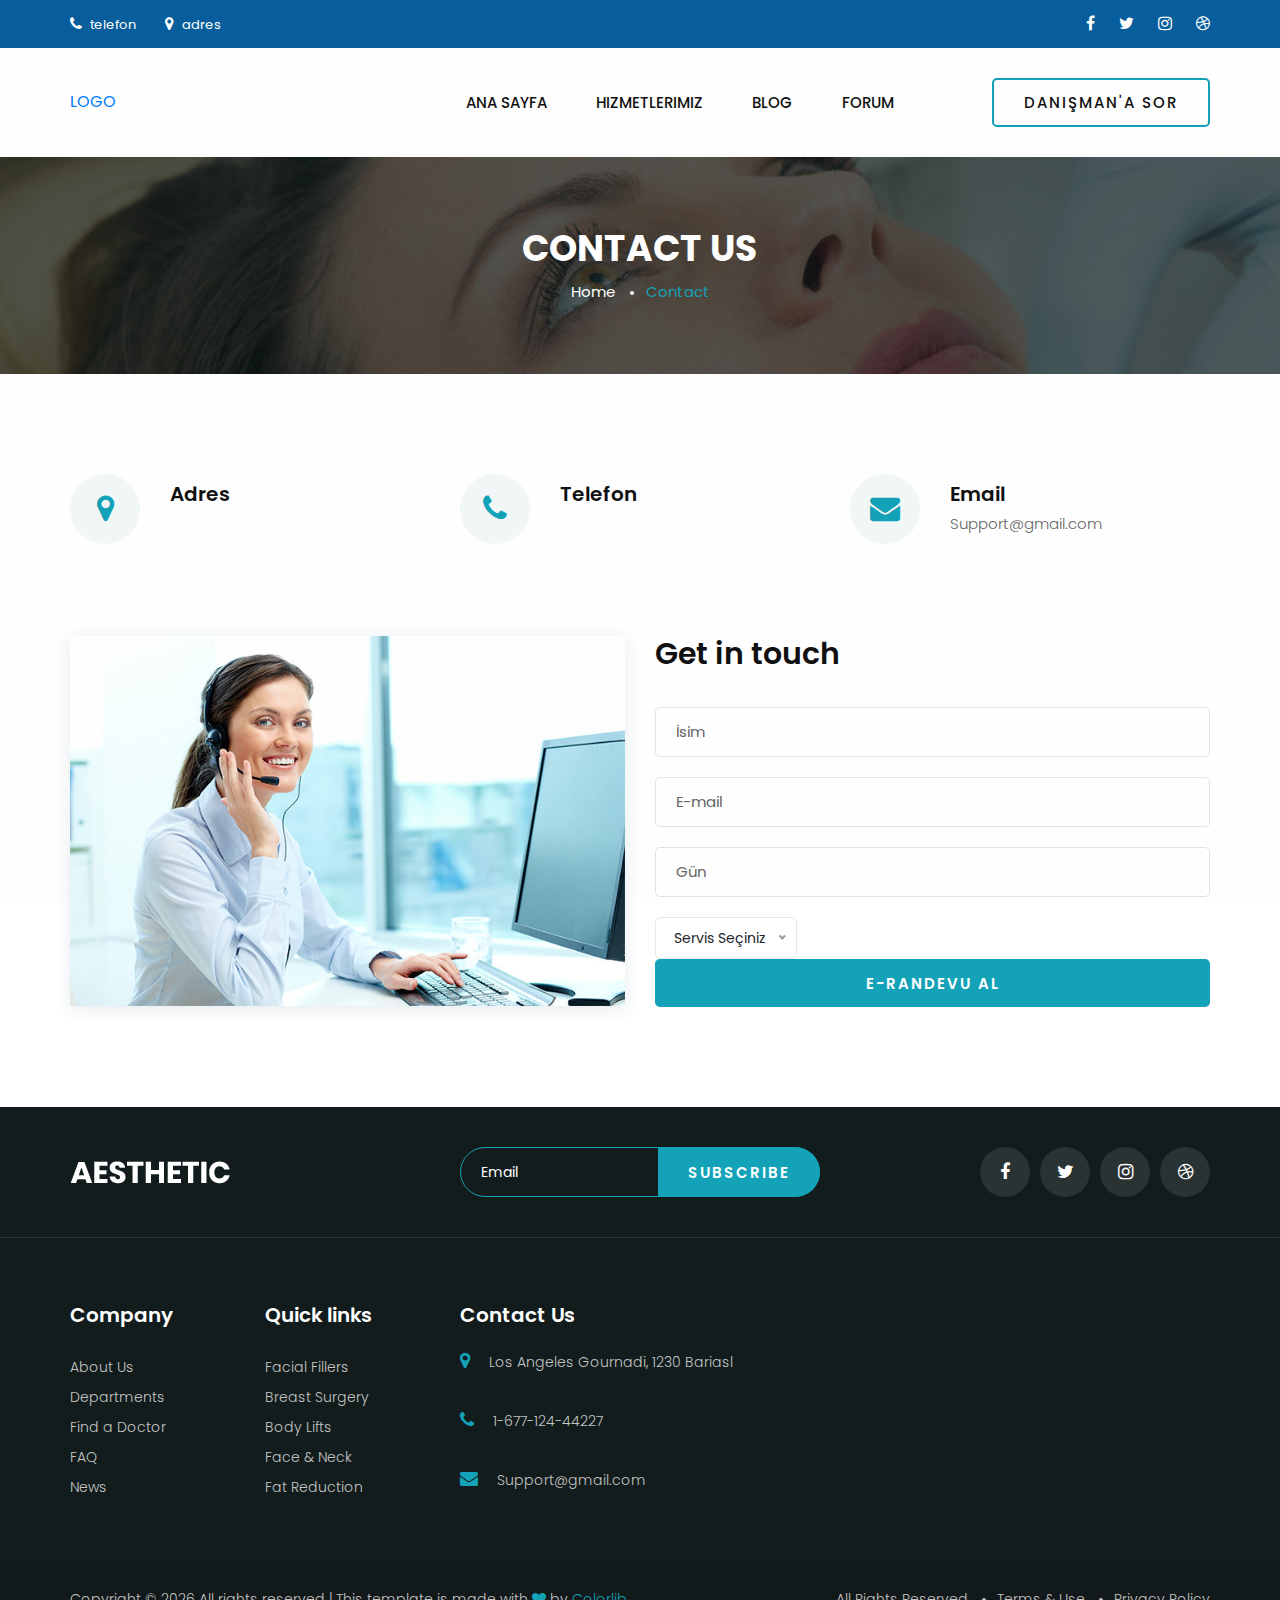
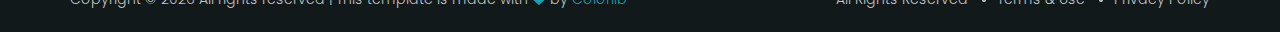
<file: estetik/aesthetic-master/contact.html>
<!DOCTYPE html>
<html lang="zxx">

<head>
    <meta charset="UTF-8">
    <meta name="description" content="Aesthetic Template">
    <meta name="keywords" content="Aesthetic, unica, creative, html">
    <meta name="viewport" content="width=device-width, initial-scale=1.0">
    <meta http-equiv="X-UA-Compatible" content="ie=edge">
    <title>Aesthetic | Template</title>

    <!-- Google Font -->
    <link href="https://fonts.googleapis.com/css2?family=Poppins:wght@300;400;500;600;700;800;900&display=swap"
    rel="stylesheet">

    <!-- Css Styles -->
    <link rel="stylesheet" href="css/bootstrap.min.css" type="text/css">
    <link rel="stylesheet" href="css/font-awesome.min.css" type="text/css">
    <link rel="stylesheet" href="css/flaticon.css" type="text/css">
    <link rel="stylesheet" href="css/nice-select.css" type="text/css">
    <link rel="stylesheet" href="css/jquery-ui.min.css" type="text/css">
    <link rel="stylesheet" href="css/magnific-popup.css" type="text/css">
    <link rel="stylesheet" href="css/owl.carousel.min.css" type="text/css">
    <link rel="stylesheet" href="css/slicknav.min.css" type="text/css">
    <link rel="stylesheet" href="css/style.css" type="text/css">
</head>

<body>
    <!-- Page Preloder -->
    <div id="preloder">
        <div class="loader"></div>
    </div>

    <!-- Offcanvas Menu Begin -->
    <div class="offcanvas-menu-overlay"></div>
    <div class="offcanvas-menu-wrapper">
        <div class="offcanvas__logo">
            <a href="./index.html"><img src="img/logo.png" alt=""></a>
        </div>
        <div id="mobile-menu-wrap"></div>
        <div class="offcanvas__btn">
            <a href="#" class="primary-btn">Appointment</a>
        </div>
        <ul class="offcanvas__widget">
            <li><i class="fa fa-phone"></i> 1-677-124-44227</li>
            <li><i class="fa fa-map-marker"></i> Los Angeles Gournadi, 1230 Bariasl</li>
            <li><i class="fa fa-clock-o"></i> Mon to Sat 9:00am to 18:00pm</li>
        </ul>
        <div class="offcanvas__social">
            <a href="#"><i class="fa fa-facebook"></i></a>
            <a href="#"><i class="fa fa-twitter"></i></a>
            <a href="#"><i class="fa fa-instagram"></i></a>
            <a href="#"><i class="fa fa-dribbble"></i></a>
        </div>
    </div>
    <!-- Offcanvas Menu End -->

    <!-- Header Section Begin -->
    <header class="header">
        <div class="header__top">
            <div class="container">
                <div class="row">
                    <div class="col-lg-8">
                        <ul class="header__top__left">
                            <li><i class="fa fa-phone"></i> telefon</li>
                            <li><i class="fa fa-map-marker"></i> adres</li>
                            
                        </ul>
                    </div>
                    <div class="col-lg-4">
                        <div class="header__top__right">
                            <a href="#"><i class="fa fa-facebook"></i></a>
                            <a href="#"><i class="fa fa-twitter"></i></a>
                            <a href="#"><i class="fa fa-instagram"></i></a>
                            <a href="#"><i class="fa fa-dribbble"></i></a>
                        </div>
                    </div>
                </div>
            </div>
        </div>
        <div class="container">
            <div class="row">
                <div class="col-lg-2">
                    <div class="header__logo">
                        <a href="./index.html">LOGO</a>
                    </div>
                </div>
                <div class="col-lg-10">
                    <div class="header__menu__option">
                        <nav class="header__menu">
                            <ul>
                                <li><a href="./index.html">ANA Sayfa</a></li>
                                <li><a href="./services.html">Hizmetlerimiz</a></li>
                                <li><a href="./blog.html">Blog</a></li>
                                <li><a href="#">Forum</a>
                                </li>
                                
                                <li><a href=></a></li>
                            </ul>
                        </nav>
                        <div class="header__btn">
                            <a href="./contact.html" class="primary-btn active">Danışman'a Sor</a>
                        </div>
                    </div>
                </div>
            </div>
            <div class="canvas__open">
                <i class="fa fa-bars"></i>
            </div>
        </div>
    </header>
    <!-- Header Section End -->

    <!-- Breadcrumb Section Begin -->
    <section class="breadcrumb-option spad set-bg" data-setbg="img/breadcrumb-bg.jpg">
        <div class="container">
            <div class="row">
                <div class="col-lg-12 text-center">
                    <div class="breadcrumb__text">
                        <h2>Contact Us</h2>
                        <div class="breadcrumb__links">
                            <a href="./index.html">Home</a>
                            <span>Contact</span>
                        </div>
                    </div>
                </div>
            </div>
        </div>
    </section>
    <!-- Breadcrumb Section End -->

    <!-- Contact Section Begin -->
    <section class="contact spad">
        <div class="container">
            <div class="row">
                <div class="col-lg-4 col-md-4 col-sm-6">
                    <div class="contact__widget">
                        <div class="contact__widget__icon">
                            <i class="fa fa-map-marker"></i>
                        </div>
                        <div class="contact__widget__text">
                            <h5>Adres</h5>
                            <p></p>
                        </div>
                    </div>
                </div>
                <div class="col-lg-4 col-md-4 col-sm-6">
                    <div class="contact__widget">
                        <div class="contact__widget__icon">
                            <i class="fa fa-phone"></i>
                        </div>
                        <div class="contact__widget__text">
                            <h5>Telefon</h5>
                            <p></p>
                        </div>
                    </div>
                </div>
                <div class="col-lg-4 col-md-4 col-sm-6">
                    <div class="contact__widget">
                        <div class="contact__widget__icon">
                            <i class="fa fa-envelope"></i>
                        </div>
                        <div class="contact__widget__text">
                            <h5>Email</h5>
                            <p>Support@gmail.com</p>
                        </div>
                    </div>
                </div>
            </div>
            <div class="contact__content">
                <div class="row">
                    <div class="col-lg-6 col-md-6">
                        <div class="contact__pic">
                            <img src="img/contact-pic.jpg" alt="">
                        </div>
                    </div>
                    <div class="col-lg-6 col-md-6">
                        <div class="contact__form">
                            <h3>Get in touch</h3>
                            <form action="#">
                                <input type="text" placeholder="İsim">
                            <input type="text" placeholder="E-mail">
                            <div class="datepicker__item">
                                <input type="text" placeholder="Gün" class="datepicker">
                                
                            </div>
                            <select  >
                                <option value="">Servis Seçiniz</option>
                                <option value=""></option>
                                <option value="">Qualified doctors</option>
                                <option value="">Certified services</option>
                                <option value="">Emergency care</option>
                            </select>
                            <button type="submit" class="site-btn">E-Randevu Al</button>
                            </form>
                        </div>
                    </div>
                </div>
            </div>
        </div>
    </section>
    <!-- Contact Section End -->

    <!-- Footer Section Begin -->
    <footer class="footer">
        <div class="footer__top">
            <div class="container">
                <div class="row">
                    <div class="col-lg-4 col-md-4">
                        <div class="footer__logo">
                            <a href="#"><img src="img/footer-logo.png" alt=""></a>
                        </div>
                    </div>
                    <div class="col-lg-4 col-md-8">
                        <div class="footer__newslatter">
                            <form action="#">
                                <input type="text" placeholder="Email">
                                <button type="submit" class="site-btn">Subscribe</button>
                            </form>
                        </div>
                    </div>
                    <div class="col-lg-4 col-md-12">
                        <div class="footer__social">
                            <a href="#"><i class="fa fa-facebook"></i></a>
                            <a href="#"><i class="fa fa-twitter"></i></a>
                            <a href="#"><i class="fa fa-instagram"></i></a>
                            <a href="#"><i class="fa fa-dribbble"></i></a>
                        </div>
                    </div>
                </div>
            </div>
        </div>
        <div class="container">
            <div class="row">
                <div class="col-lg-2 col-md-3 col-sm-6">
                    <div class="footer__widget">
                        <h5>Company</h5>
                        <ul>
                            <li><a href="#">About Us</a></li>
                            <li><a href="#">Departments</a></li>
                            <li><a href="#">Find a Doctor</a></li>
                            <li><a href="#">FAQ</a></li>
                            <li><a href="#">News</a></li>
                        </ul>
                    </div>
                </div>
                <div class="col-lg-2 col-md-3 col-sm-6">
                    <div class="footer__widget">
                        <h5>Quick links</h5>
                        <ul>
                            <li><a href="#">Facial Fillers</a></li>
                            <li><a href="#">Breast Surgery</a></li>
                            <li><a href="#">Body Lifts</a></li>
                            <li><a href="#">Face & Neck</a></li>
                            <li><a href="#">Fat Reduction</a></li>
                        </ul>
                    </div>
                </div>
                <div class="col-lg-4 col-md-6 col-sm-6">
                    <div class="footer__address">
                        <h5>Contact Us</h5>
                        <ul>
                            <li><i class="fa fa-map-marker"></i> Los Angeles Gournadi, 1230 Bariasl</li>
                            <li><i class="fa fa-phone"></i> 1-677-124-44227</li>
                            <li><i class="fa fa-envelope"></i> Support@gmail.com</li>
                        </ul>
                    </div>
                </div>
                <div class="col-lg-4 col-md-12 col-sm-6">
                    <div class="footer__map">
                        <iframe
                        src="https://www.google.com/maps/embed?pb=!1m18!1m12!1m3!1d48158.305462977965!2d-74.13283844036356!3d41.02757295168286!2m3!1f0!2f0!3f0!3m2!1i1024!2i768!4f13.1!3m3!1m2!1s0x89c2e440473470d7%3A0xcaf503ca2ee57958!2sSaddle%20River%2C%20NJ%2007458%2C%20USA!5e0!3m2!1sen!2sbd!4v1575917275626!5m2!1sen!2sbd"
                        height="190" style="border:0" allowfullscreen=""></iframe>
                    </div>
                </div>
            </div>
        </div>
        <div class="footer__copyright">
            <div class="container">
                <div class="row">
                    <div class="col-lg-7">
                        <!-- Link back to Colorlib can't be removed. Template is licensed under CC BY 3.0. -->
                        <div class="footer__copyright__text">
                            <p>Copyright &copy; <script>document.write(new Date().getFullYear());</script> All rights reserved | This template is made with <i class="fa fa-heart" aria-hidden="true"></i> by <a href="https://colorlib.com" target="_blank">Colorlib</a></p>
                        </div>
                        <!-- Link back to Colorlib can't be removed. Template is licensed under CC BY 3.0. -->
                    </div>
                    <div class="col-lg-5">
                        <ul>
                            <li>All Rights Reserved</li>
                            <li>Terms & Use</li>
                            <li>Privacy Policy</li>
                        </ul>
                    </div>
                </div>
            </div>
        </div>
    </footer>
    <!-- Footer Section End -->

    <!-- Js Plugins -->
    <script src="js/jquery-3.3.1.min.js"></script>
    <script src="js/bootstrap.min.js"></script>
    <script src="js/jquery.magnific-popup.min.js"></script>
    <script src="js/masonry.pkgd.min.js"></script>
    <script src="js/jquery-ui.min.js"></script>
    <script src="js/jquery.nice-select.min.js"></script>
    <script src="js/jquery.slicknav.js"></script>
    <script src="js/owl.carousel.min.js"></script>
    <script src="js/main.js"></script>
</body>

</html>
</file>
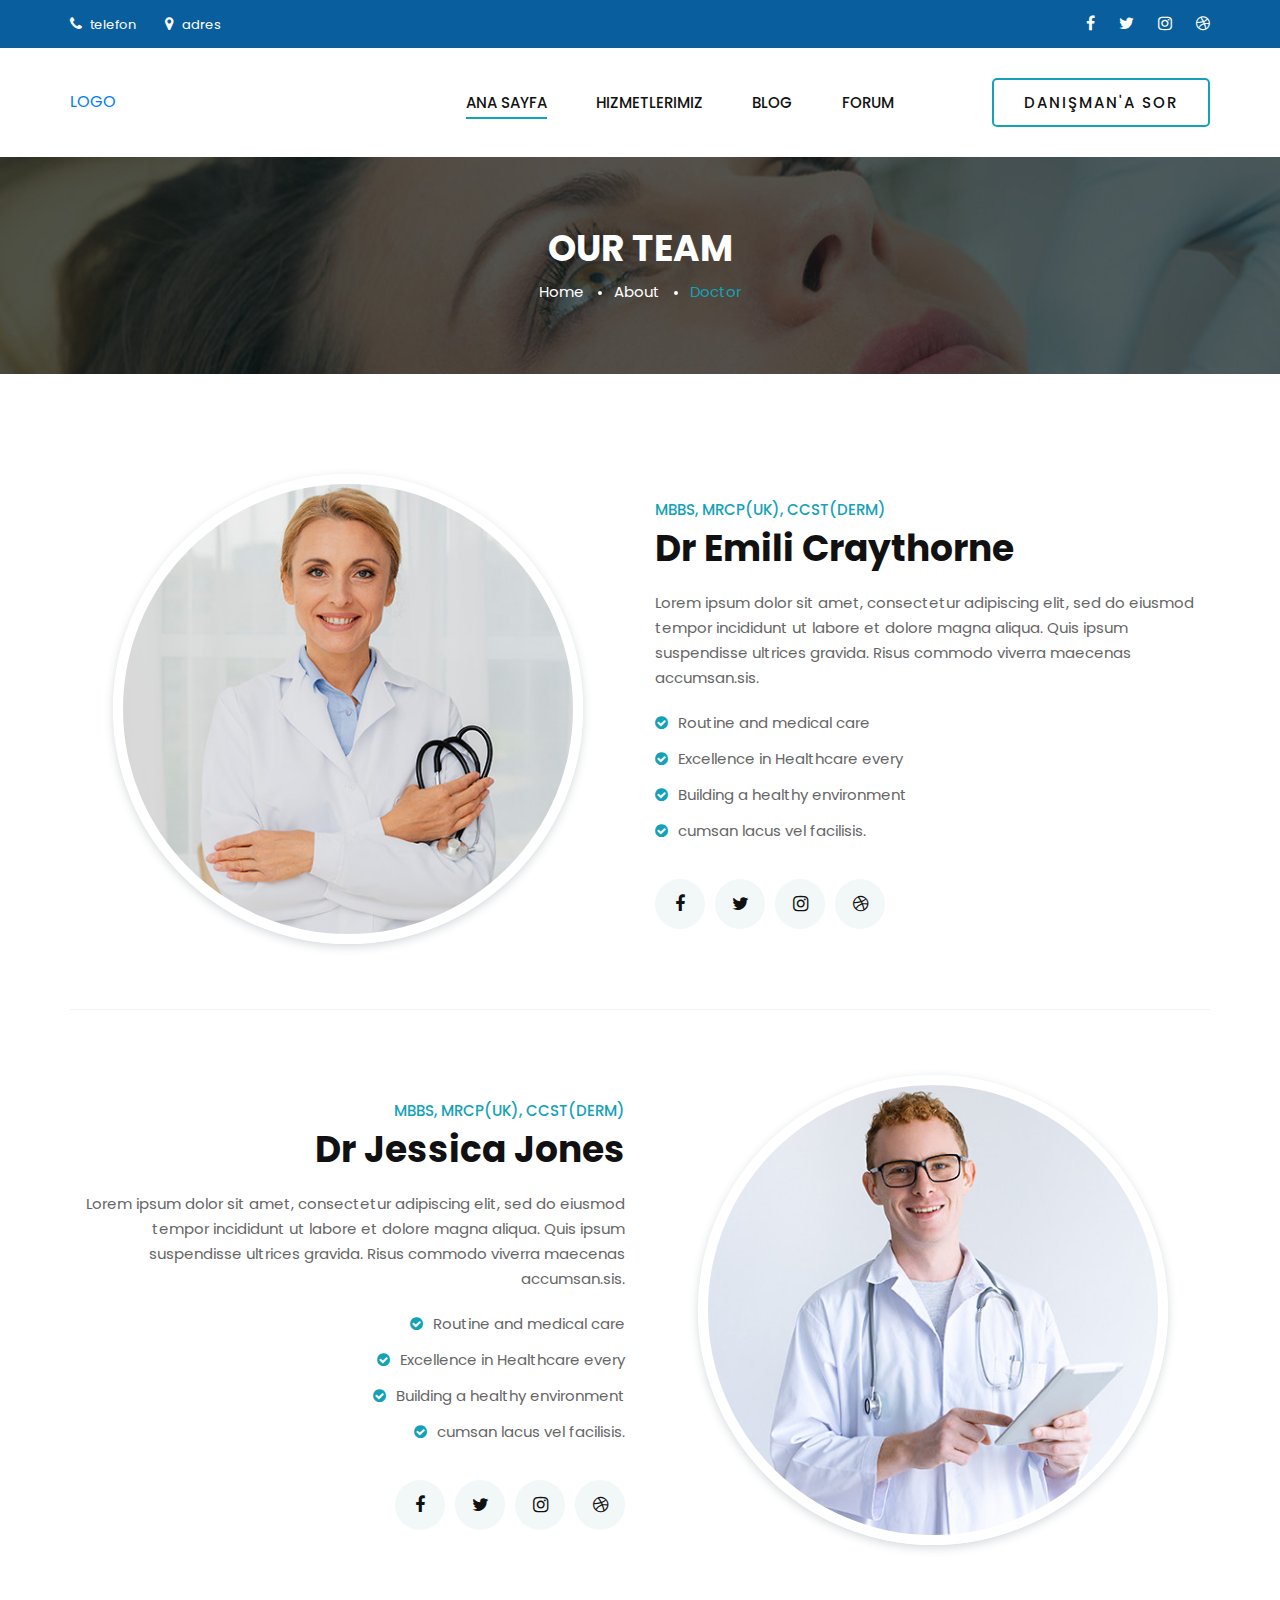
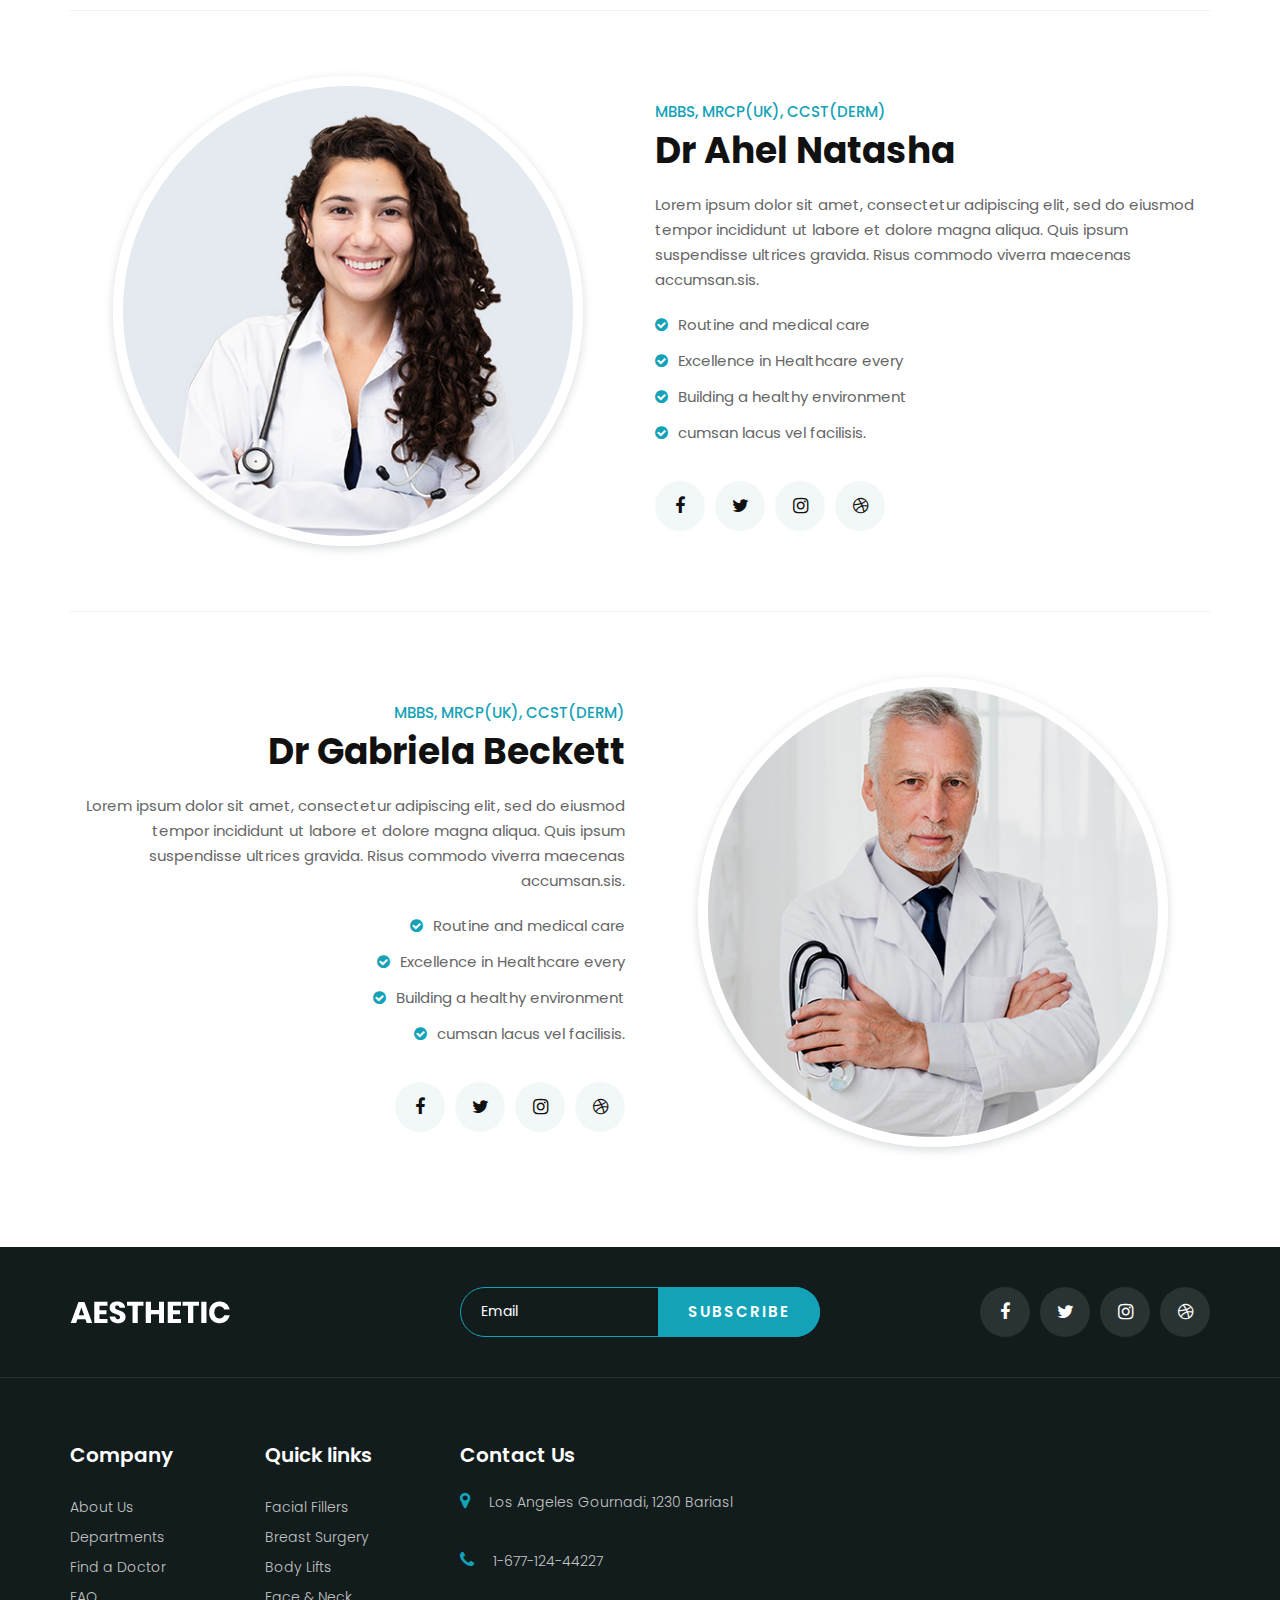
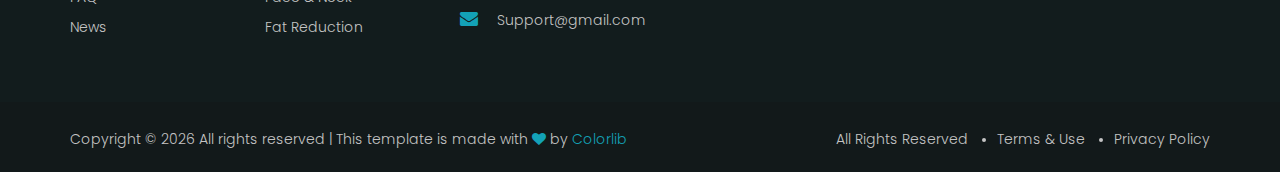
<file: estetik/aesthetic-master/doctor.html>
<!DOCTYPE html>
<html lang="zxx">

<head>
    <meta charset="UTF-8">
    <meta name="description" content="Aesthetic Template">
    <meta name="keywords" content="Aesthetic, unica, creative, html">
    <meta name="viewport" content="width=device-width, initial-scale=1.0">
    <meta http-equiv="X-UA-Compatible" content="ie=edge">
    <title>Aesthetic | Template</title>

    <!-- Google Font -->
    <link href="https://fonts.googleapis.com/css2?family=Poppins:wght@300;400;500;600;700;800;900&display=swap"
    rel="stylesheet">

    <!-- Css Styles -->
    <link rel="stylesheet" href="css/bootstrap.min.css" type="text/css">
    <link rel="stylesheet" href="css/font-awesome.min.css" type="text/css">
    <link rel="stylesheet" href="css/flaticon.css" type="text/css">
    <link rel="stylesheet" href="css/nice-select.css" type="text/css">
    <link rel="stylesheet" href="css/jquery-ui.min.css" type="text/css">
    <link rel="stylesheet" href="css/magnific-popup.css" type="text/css">
    <link rel="stylesheet" href="css/owl.carousel.min.css" type="text/css">
    <link rel="stylesheet" href="css/slicknav.min.css" type="text/css">
    <link rel="stylesheet" href="css/style.css" type="text/css">
</head>

<body>
    <!-- Page Preloder -->
    <div id="preloder">
        <div class="loader"></div>
    </div>

    <!-- Offcanvas Menu Begin -->
    <div class="offcanvas-menu-overlay"></div>
    <div class="offcanvas-menu-wrapper">
        <div class="offcanvas__logo">
            <a href="./index.html"><img src="img/logo.png" alt=""></a>
        </div>
        <div id="mobile-menu-wrap"></div>
        <div class="offcanvas__btn">
            <a href="#" class="primary-btn">Appointment</a>
        </div>
        <ul class="offcanvas__widget">
            <li><i class="fa fa-phone"></i> 1-677-124-44227</li>
            <li><i class="fa fa-map-marker"></i> Los Angeles Gournadi, 1230 Bariasl</li>
            <li><i class="fa fa-clock-o"></i> Mon to Sat 9:00am to 18:00pm</li>
        </ul>
        <div class="offcanvas__social">
            <a href="#"><i class="fa fa-facebook"></i></a>
            <a href="#"><i class="fa fa-twitter"></i></a>
            <a href="#"><i class="fa fa-instagram"></i></a>
            <a href="#"><i class="fa fa-dribbble"></i></a>
        </div>
    </div>
    <!-- Offcanvas Menu End -->

    <!-- Header Section Begin -->
    <header class="header">
        <div class="header__top">
            <div class="container">
                <div class="row">
                    <div class="col-lg-8">
                        <ul class="header__top__left">
                            <li><i class="fa fa-phone"></i> telefon</li>
                            <li><i class="fa fa-map-marker"></i> adres</li>
                            
                        </ul>
                    </div>
                    <div class="col-lg-4">
                        <div class="header__top__right">
                            <a href="#"><i class="fa fa-facebook"></i></a>
                            <a href="#"><i class="fa fa-twitter"></i></a>
                            <a href="#"><i class="fa fa-instagram"></i></a>
                            <a href="#"><i class="fa fa-dribbble"></i></a>
                        </div>
                    </div>
                </div>
            </div>
        </div>
        <div class="container">
            <div class="row">
                <div class="col-lg-2">
                    <div class="header__logo">
                        <a href="./index.html">LOGO</a>
                    </div>
                </div>
                <div class="col-lg-10">
                    <div class="header__menu__option">
                        <nav class="header__menu">
                            <ul>
                                <li class="active"><a href="./index.html">ANA Sayfa</a></li>
                                <li><a href="./services.html">Hizmetlerimiz</a></li>
                                <li><a href="./blog.html">Blog</a></li>
                                <li><a href="#">Forum</a>
                                </li>
                                
                                <li><a href=></a></li>
                            </ul>
                        </nav>
                        <div class="header__btn">
                            <a href="./contact.html" class="primary-btn">Danışman'a Sor</a>
                        </div>
                    </div>
                </div>
            </div>
            <div class="canvas__open">
                <i class="fa fa-bars"></i>
            </div>
        </div>
    </header>
    <!-- Header Section End -->

    <!-- Breadcrumb Section Begin -->
    <section class="breadcrumb-option spad set-bg" data-setbg="img/breadcrumb-bg.jpg">
        <div class="container">
            <div class="row">
                <div class="col-lg-12 text-center">
                    <div class="breadcrumb__text">
                        <h2>Our team</h2>
                        <div class="breadcrumb__links">
                            <a href="./index.html">Home</a>
                            <a href="./about.html">About</a>
                            <span>Doctor</span>
                        </div>
                    </div>
                </div>
            </div>
        </div>
    </section>
    <!-- Breadcrumb Section End -->

    <!-- Doctor Section Begin -->
    <section class="doctor spad">
        <div class="container">
            <div class="doctor__item">
                <div class="row">
                    <div class="col-lg-6 order-lg-1">
                        <div class="doctor__item__pic">
                            <img src="img/doctor/doctor-1.jpg" alt="">
                        </div>
                    </div>
                    <div class="col-lg-6 order-lg-2">
                        <div class="doctor__item__text">
                            <span>MBBS, MRCP(UK), CCST(DERM)</span>
                            <h2>Dr Emili Craythorne</h2>
                            <p>Lorem ipsum dolor sit amet, consectetur adipiscing elit, sed do eiusmod tempor
                                incididunt ut labore et dolore magna aliqua. Quis ipsum suspendisse ultrices
                            gravida. Risus commodo viverra maecenas accumsan.sis. </p>
                            <ul>
                                <li><i class="fa fa-check-circle"></i> Routine and medical care</li>
                                <li><i class="fa fa-check-circle"></i> Excellence in Healthcare every</li>
                                <li><i class="fa fa-check-circle"></i> Building a healthy environment</li>
                                <li><i class="fa fa-check-circle"></i> cumsan lacus vel facilisis.</li>
                            </ul>
                            <div class="doctor__item__social">
                                <a href="#"><i class="fa fa-facebook"></i></a>
                                <a href="#"><i class="fa fa-twitter"></i></a>
                                <a href="#"><i class="fa fa-instagram"></i></a>
                                <a href="#"><i class="fa fa-dribbble"></i></a>
                            </div>
                        </div>
                    </div>
                </div>
            </div>
            <div class="doctor__item">
                <div class="row">
                    <div class="col-lg-6 order-lg-4">
                        <div class="doctor__item__pic">
                            <img src="img/doctor/doctor-2.jpg" alt="">
                        </div>
                    </div>
                    <div class="col-lg-6 order-lg-3">
                        <div class="doctor__item__text  doctor__item__text--left">
                            <span>MBBS, MRCP(UK), CCST(DERM)</span>
                            <h2>Dr Jessica Jones</h2>
                            <p>Lorem ipsum dolor sit amet, consectetur adipiscing elit, sed do eiusmod tempor
                                incididunt ut labore et dolore magna aliqua. Quis ipsum suspendisse ultrices
                            gravida. Risus commodo viverra maecenas accumsan.sis. </p>
                            <ul>
                                <li><i class="fa fa-check-circle"></i> Routine and medical care</li>
                                <li><i class="fa fa-check-circle"></i> Excellence in Healthcare every</li>
                                <li><i class="fa fa-check-circle"></i> Building a healthy environment</li>
                                <li><i class="fa fa-check-circle"></i> cumsan lacus vel facilisis.</li>
                            </ul>
                            <div class="doctor__item__social">
                                <a href="#"><i class="fa fa-facebook"></i></a>
                                <a href="#"><i class="fa fa-twitter"></i></a>
                                <a href="#"><i class="fa fa-instagram"></i></a>
                                <a href="#"><i class="fa fa-dribbble"></i></a>
                            </div>
                        </div>
                    </div>
                </div>
            </div>
            <div class="doctor__item">
                <div class="row">
                    <div class="col-lg-6 order-lg-5">
                        <div class="doctor__item__pic">
                            <img src="img/doctor/doctor-3.jpg" alt="">
                        </div>
                    </div>
                    <div class="col-lg-6 order-lg-6">
                        <div class="doctor__item__text">
                            <span>MBBS, MRCP(UK), CCST(DERM)</span>
                            <h2>Dr Ahel Natasha</h2>
                            <p>Lorem ipsum dolor sit amet, consectetur adipiscing elit, sed do eiusmod tempor
                                incididunt ut labore et dolore magna aliqua. Quis ipsum suspendisse ultrices
                            gravida. Risus commodo viverra maecenas accumsan.sis. </p>
                            <ul>
                                <li><i class="fa fa-check-circle"></i> Routine and medical care</li>
                                <li><i class="fa fa-check-circle"></i> Excellence in Healthcare every</li>
                                <li><i class="fa fa-check-circle"></i> Building a healthy environment</li>
                                <li><i class="fa fa-check-circle"></i> cumsan lacus vel facilisis.</li>
                            </ul>
                            <div class="doctor__item__social">
                                <a href="#"><i class="fa fa-facebook"></i></a>
                                <a href="#"><i class="fa fa-twitter"></i></a>
                                <a href="#"><i class="fa fa-instagram"></i></a>
                                <a href="#"><i class="fa fa-dribbble"></i></a>
                            </div>
                        </div>
                    </div>
                </div>
            </div>
            <div class="doctor__item">
                <div class="row">
                    <div class="col-lg-6 order-lg-8">
                        <div class="doctor__item__pic">
                            <img src="img/doctor/doctor-4.jpg" alt="">
                        </div>
                    </div>
                    <div class="col-lg-6 order-lg-7">
                        <div class="doctor__item__text doctor__item__text--left">
                            <span>MBBS, MRCP(UK), CCST(DERM)</span>
                            <h2>Dr Gabriela Beckett</h2>
                            <p>Lorem ipsum dolor sit amet, consectetur adipiscing elit, sed do eiusmod tempor
                                incididunt ut labore et dolore magna aliqua. Quis ipsum suspendisse ultrices
                            gravida. Risus commodo viverra maecenas accumsan.sis. </p>
                            <ul>
                                <li><i class="fa fa-check-circle"></i> Routine and medical care</li>
                                <li><i class="fa fa-check-circle"></i> Excellence in Healthcare every</li>
                                <li><i class="fa fa-check-circle"></i> Building a healthy environment</li>
                                <li><i class="fa fa-check-circle"></i> cumsan lacus vel facilisis.</li>
                            </ul>
                            <div class="doctor__item__social">
                                <a href="#"><i class="fa fa-facebook"></i></a>
                                <a href="#"><i class="fa fa-twitter"></i></a>
                                <a href="#"><i class="fa fa-instagram"></i></a>
                                <a href="#"><i class="fa fa-dribbble"></i></a>
                            </div>
                        </div>
                    </div>
                </div>
            </div>
        </div>
    </section>
    <!-- Doctor Section End -->

    <!-- Footer Section Begin -->
    <footer class="footer">
        <div class="footer__top">
            <div class="container">
                <div class="row">
                    <div class="col-lg-4 col-md-4">
                        <div class="footer__logo">
                            <a href="#"><img src="img/footer-logo.png" alt=""></a>
                        </div>
                    </div>
                    <div class="col-lg-4 col-md-8">
                        <div class="footer__newslatter">
                            <form action="#">
                                <input type="text" placeholder="Email">
                                <button type="submit" class="site-btn">Subscribe</button>
                            </form>
                        </div>
                    </div>
                    <div class="col-lg-4 col-md-12">
                        <div class="footer__social">
                            <a href="#"><i class="fa fa-facebook"></i></a>
                            <a href="#"><i class="fa fa-twitter"></i></a>
                            <a href="#"><i class="fa fa-instagram"></i></a>
                            <a href="#"><i class="fa fa-dribbble"></i></a>
                        </div>
                    </div>
                </div>
            </div>
        </div>
        <div class="container">
            <div class="row">
                <div class="col-lg-2 col-md-3 col-sm-6">
                    <div class="footer__widget">
                        <h5>Company</h5>
                        <ul>
                            <li><a href="#">About Us</a></li>
                            <li><a href="#">Departments</a></li>
                            <li><a href="#">Find a Doctor</a></li>
                            <li><a href="#">FAQ</a></li>
                            <li><a href="#">News</a></li>
                        </ul>
                    </div>
                </div>
                <div class="col-lg-2 col-md-3 col-sm-6">
                    <div class="footer__widget">
                        <h5>Quick links</h5>
                        <ul>
                            <li><a href="#">Facial Fillers</a></li>
                            <li><a href="#">Breast Surgery</a></li>
                            <li><a href="#">Body Lifts</a></li>
                            <li><a href="#">Face & Neck</a></li>
                            <li><a href="#">Fat Reduction</a></li>
                        </ul>
                    </div>
                </div>
                <div class="col-lg-4 col-md-6 col-sm-6">
                    <div class="footer__address">
                        <h5>Contact Us</h5>
                        <ul>
                            <li><i class="fa fa-map-marker"></i> Los Angeles Gournadi, 1230 Bariasl</li>
                            <li><i class="fa fa-phone"></i> 1-677-124-44227</li>
                            <li><i class="fa fa-envelope"></i> Support@gmail.com</li>
                        </ul>
                    </div>
                </div>
                <div class="col-lg-4 col-md-12 col-sm-6">
                    <div class="footer__map">
                        <iframe
                        src="https://www.google.com/maps/embed?pb=!1m18!1m12!1m3!1d48158.305462977965!2d-74.13283844036356!3d41.02757295168286!2m3!1f0!2f0!3f0!3m2!1i1024!2i768!4f13.1!3m3!1m2!1s0x89c2e440473470d7%3A0xcaf503ca2ee57958!2sSaddle%20River%2C%20NJ%2007458%2C%20USA!5e0!3m2!1sen!2sbd!4v1575917275626!5m2!1sen!2sbd"
                        height="190" style="border:0" allowfullscreen=""></iframe>
                    </div>
                </div>
            </div>
        </div>
        <div class="footer__copyright">
            <div class="container">
                <div class="row">
                    <div class="col-lg-7">
                        <!-- Link back to Colorlib can't be removed. Template is licensed under CC BY 3.0. -->
                        <div class="footer__copyright__text">
                            <p>Copyright &copy; <script>
                                document.write(new Date().getFullYear());
                            </script> All rights reserved | This template is made with <i class="fa fa-heart"
                            aria-hidden="true"></i> by <a href="https://colorlib.com"
                            target="_blank">Colorlib</a></p>
                        </div>
                        <!-- Link back to Colorlib can't be removed. Template is licensed under CC BY 3.0. -->
                    </div>
                    <div class="col-lg-5">
                        <ul>
                            <li>All Rights Reserved</li>
                            <li>Terms & Use</li>
                            <li>Privacy Policy</li>
                        </ul>
                    </div>
                </div>
            </div>
        </div>
    </footer>
    <!-- Footer Section End -->

    <!-- Js Plugins -->
    <script src="js/jquery-3.3.1.min.js"></script>
    <script src="js/bootstrap.min.js"></script>
    <script src="js/jquery.magnific-popup.min.js"></script>
    <script src="js/masonry.pkgd.min.js"></script>
    <script src="js/jquery-ui.min.js"></script>
    <script src="js/jquery.nice-select.min.js"></script>
    <script src="js/jquery.slicknav.js"></script>
    <script src="js/owl.carousel.min.js"></script>
    <script src="js/main.js"></script>
</body>

</html>
</file>
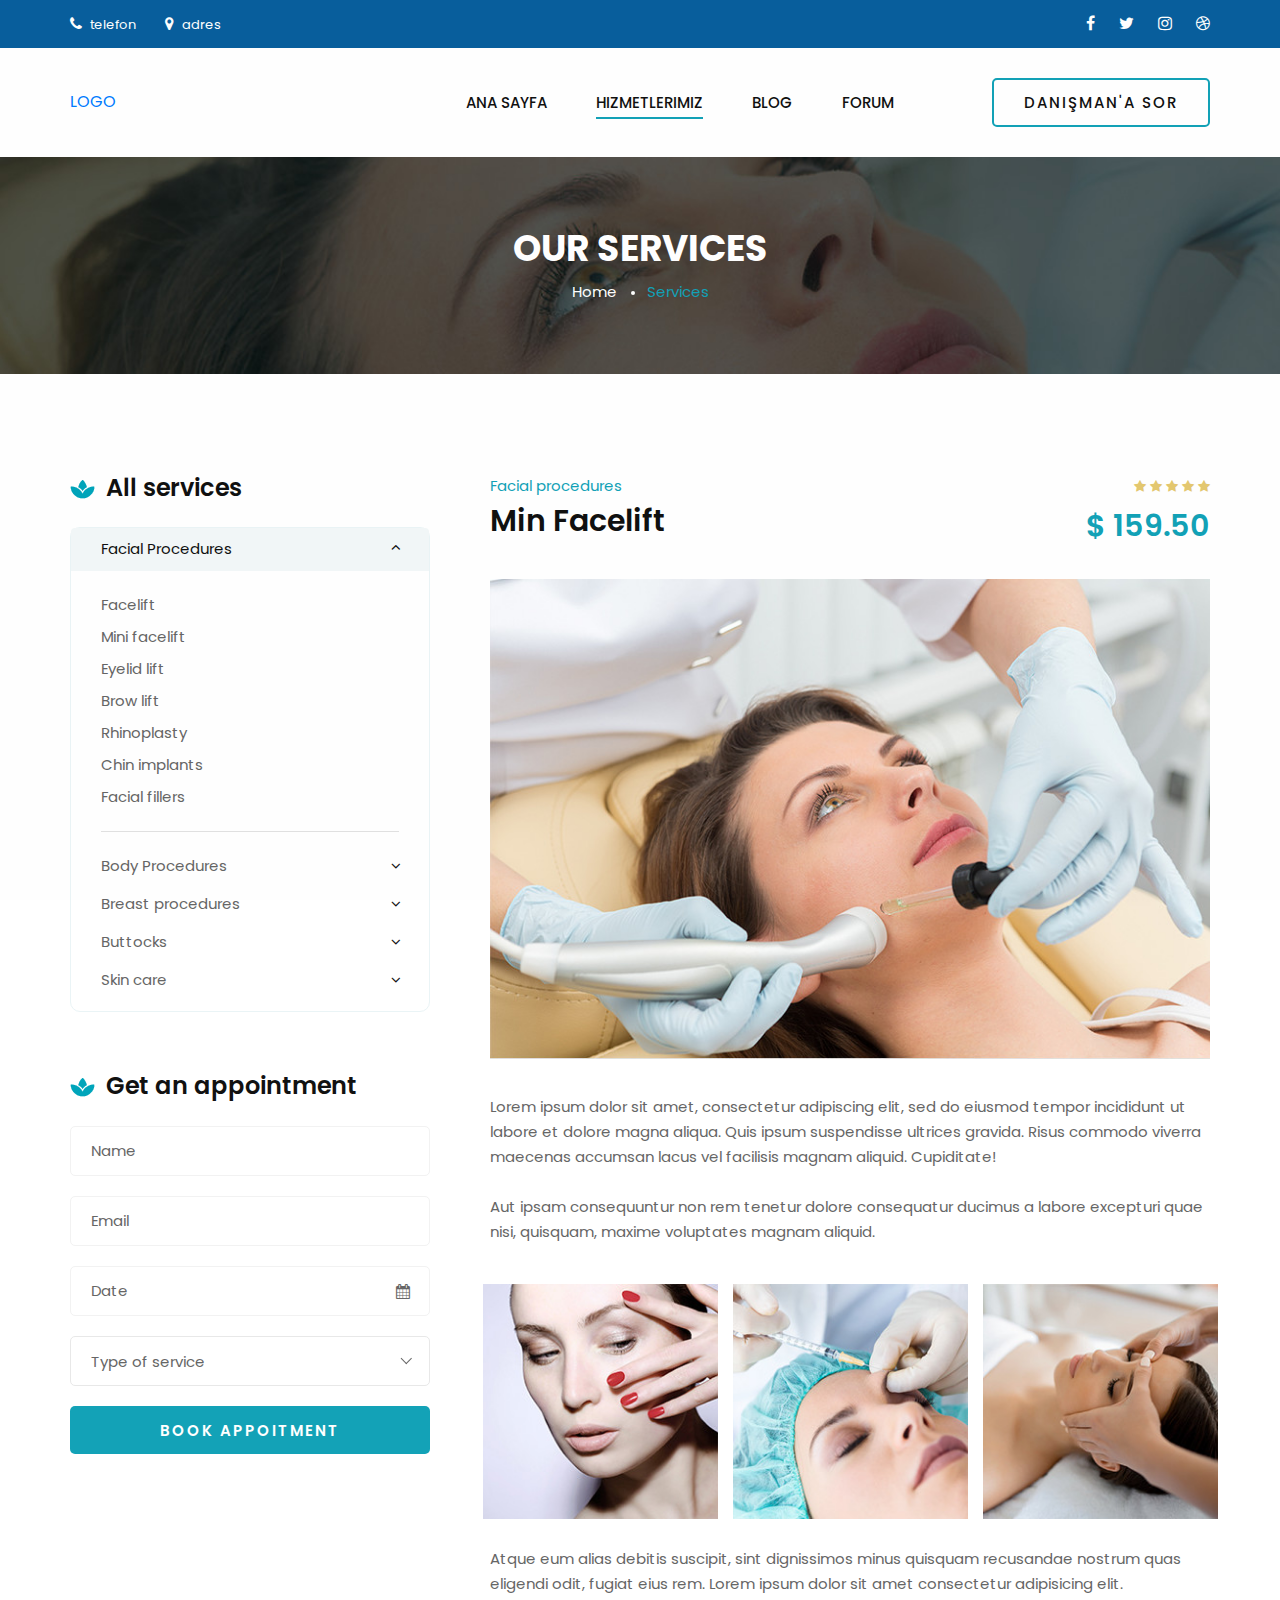
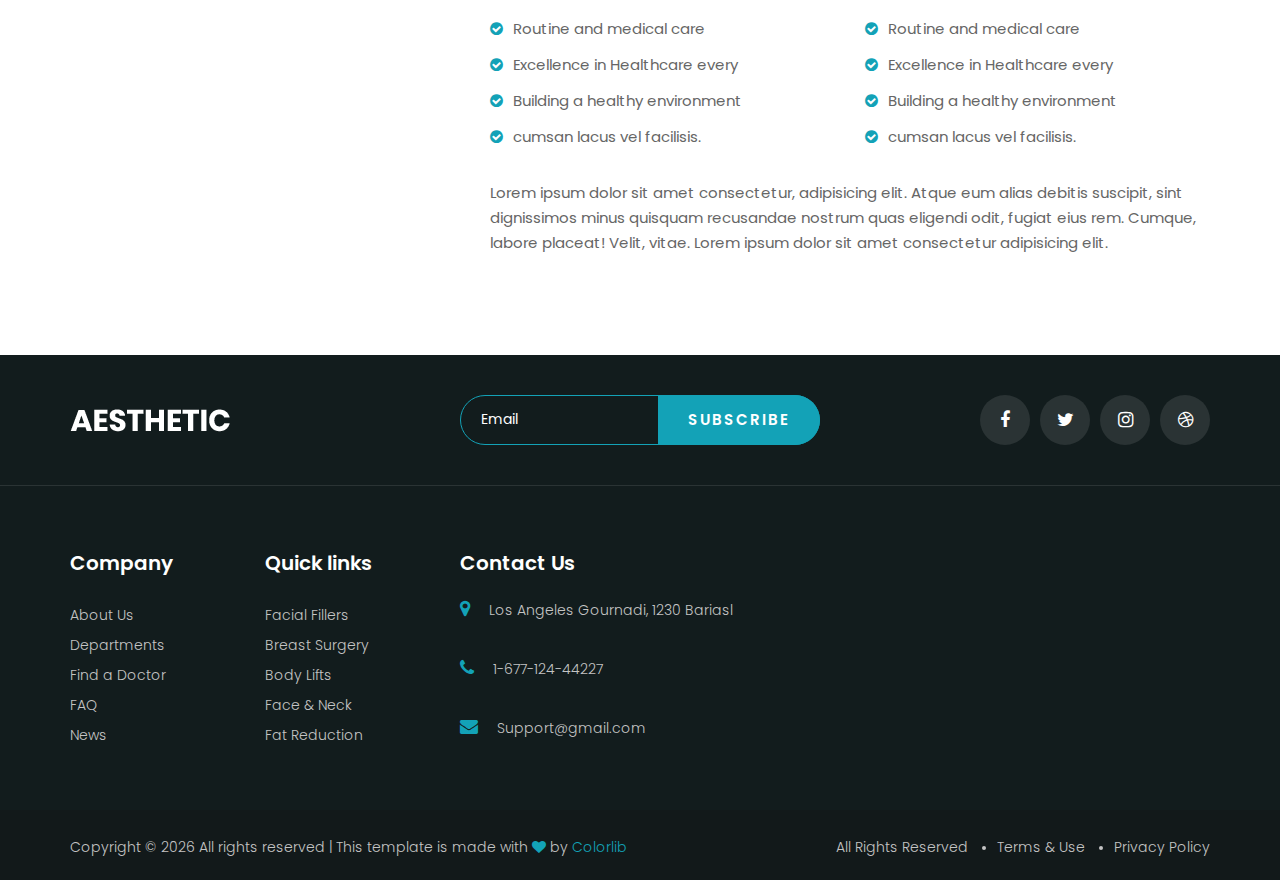
<file: estetik/aesthetic-master/services.html>
<!DOCTYPE html>
<html lang="zxx">

<head>
    <meta charset="UTF-8">
    <meta name="description" content="Aesthetic Template">
    <meta name="keywords" content="Aesthetic, unica, creative, html">
    <meta name="viewport" content="width=device-width, initial-scale=1.0">
    <meta http-equiv="X-UA-Compatible" content="ie=edge">
    <title>Aesthetic | Template</title>

    <!-- Google Font -->
    <link href="https://fonts.googleapis.com/css2?family=Poppins:wght@300;400;500;600;700;800;900&display=swap"
    rel="stylesheet">

    <!-- Css Styles -->
    <link rel="stylesheet" href="css/bootstrap.min.css" type="text/css">
    <link rel="stylesheet" href="css/font-awesome.min.css" type="text/css">
    <link rel="stylesheet" href="css/flaticon.css" type="text/css">
    <link rel="stylesheet" href="css/nice-select.css" type="text/css">
    <link rel="stylesheet" href="css/jquery-ui.min.css" type="text/css">
    <link rel="stylesheet" href="css/magnific-popup.css" type="text/css">
    <link rel="stylesheet" href="css/owl.carousel.min.css" type="text/css">
    <link rel="stylesheet" href="css/slicknav.min.css" type="text/css">
    <link rel="stylesheet" href="css/style.css" type="text/css">
</head>

<body>
    <!-- Page Preloder -->
    <div id="preloder">
        <div class="loader"></div>
    </div>

    <!-- Offcanvas Menu Begin -->
    <div class="offcanvas-menu-overlay"></div>
    <div class="offcanvas-menu-wrapper">
        <div class="offcanvas__logo">
            <a href="./index.html"><img src="img/logo.png" alt=""></a>
        </div>
        <div id="mobile-menu-wrap"></div>
        <div class="offcanvas__btn">
            <a href="#" class="primary-btn">Appointment</a>
        </div>
        <ul class="offcanvas__widget">
            <li><i class="fa fa-phone"></i> 1-677-124-44227</li>
            <li><i class="fa fa-map-marker"></i> Los Angeles Gournadi, 1230 Bariasl</li>
            <li><i class="fa fa-clock-o"></i> Mon to Sat 9:00am to 18:00pm</li>
        </ul>
        <div class="offcanvas__social">
            <a href="#"><i class="fa fa-facebook"></i></a>
            <a href="#"><i class="fa fa-twitter"></i></a>
            <a href="#"><i class="fa fa-instagram"></i></a>
            <a href="#"><i class="fa fa-dribbble"></i></a>
        </div>
    </div>
    <!-- Offcanvas Menu End -->

    <!-- Header Section Begin -->
    <header class="header">
        <div class="header__top">
            <div class="container">
                <div class="row">
                    <div class="col-lg-8">
                        <ul class="header__top__left">
                            <li><i class="fa fa-phone"></i> telefon</li>
                            <li><i class="fa fa-map-marker"></i> adres</li>
                            
                        </ul>
                    </div>
                    <div class="col-lg-4">
                        <div class="header__top__right">
                            <a href="#"><i class="fa fa-facebook"></i></a>
                            <a href="#"><i class="fa fa-twitter"></i></a>
                            <a href="#"><i class="fa fa-instagram"></i></a>
                            <a href="#"><i class="fa fa-dribbble"></i></a>
                        </div>
                    </div>
                </div>
            </div>
        </div>
        <div class="container">
            <div class="row">
                <div class="col-lg-2">
                    <div class="header__logo">
                        <a href="./index.html">LOGO</a>
                    </div>
                </div>
                <div class="col-lg-10">
                    <div class="header__menu__option">
                        <nav class="header__menu">
                            <ul>
                                <li><a href="./index.html">ANA Sayfa</a></li>
                                <li class="active"><a href="./services.html">Hizmetlerimiz</a></li>
                                <li><a href="./blog.html">Blog</a></li>
                                <li><a href="#">Forum</a>
                                </li>
                                
                                <li><a href=></a></li>
                            </ul>
                        </nav>
                        <div class="header__btn">
                            <a href="./contact.html" class="primary-btn">Danışman'a Sor</a>
                        </div>
                    </div>
                </div>
            </div>
            <div class="canvas__open">
                <i class="fa fa-bars"></i>
            </div>
        </div>
    </header>
    <!-- Header Section End -->

    <!-- Breadcrumb Section Begin -->
    <section class="breadcrumb-option spad set-bg" data-setbg="img/breadcrumb-bg.jpg">
        <div class="container">
            <div class="row">
                <div class="col-lg-12 text-center">
                    <div class="breadcrumb__text">
                        <h2>Our Services</h2>
                        <div class="breadcrumb__links">
                            <a href="./index.html">Home</a>
                            <span>Services</span>
                        </div>
                    </div>
                </div>
            </div>
        </div>
    </section>
    <!-- Breadcrumb Section End -->

    <!-- Services Section Begin -->
    <section class="services-page spad">
        <div class="container">
            <div class="row">
                <div class="col-lg-8 order-lg-2">
                    <div class="services__details">
                        <div class="row">
                            <div class="col-lg-6 col-md-6 col-sm-6">
                                <div class="services__details__title">
                                    <span>Facial procedures</span>
                                    <h3>Min Facelift</h3>
                                </div>
                            </div>
                            <div class="col-lg-6 col-md-6 col-sm-6">
                                <div class="services__details__widget">
                                    <div class="rating">
                                        <i class="fa fa-star"></i>
                                        <i class="fa fa-star"></i>
                                        <i class="fa fa-star"></i>
                                        <i class="fa fa-star"></i>
                                        <i class="fa fa-star"></i>
                                    </div>
                                    <h3>$ 159.50</h3>
                                </div>
                            </div>
                        </div>
                        <div class="services__details__pic">
                            <img src="img/services/services-details.jpg" alt="">
                        </div>
                        <div class="services__details__text">
                            <p>Lorem ipsum dolor sit amet, consectetur adipiscing elit, sed do eiusmod tempor incididunt
                                ut labore et dolore magna aliqua. Quis ipsum suspendisse ultrices gravida. Risus commodo
                            viverra maecenas accumsan lacus vel facilisis magnam aliquid. Cupiditate!</p>
                            <p>Aut ipsam consequuntur non rem tenetur dolore consequatur ducimus a labore excepturi quae
                            nisi, quisquam, maxime voluptates magnam aliquid.</p>
                        </div>
                        <div class="row">
                            <div class="col-sm-4">
                                <div class="services__details__item__pic">
                                    <img src="img/services/sd-1.jpg" alt="">
                                </div>
                            </div>
                            <div class="col-sm-4">
                                <div class="services__details__item__pic">
                                    <img src="img/services/sd-2.jpg" alt="">
                                </div>
                            </div>
                            <div class="col-sm-4">
                                <div class="services__details__item__pic">
                                    <img src="img/services/sd-3.jpg" alt="">
                                </div>
                            </div>
                        </div>
                        <div class="services__details__desc">
                            <p>Atque eum alias debitis suscipit, sint dignissimos minus quisquam recusandae nostrum quas
                                eligendi odit, fugiat eius rem. Lorem ipsum dolor sit amet consectetur adipisicing elit.
                            </p>
                            <div class="row">
                                <div class="col-lg-6 col-md-6 col-sm-6">
                                    <ul class="services__details__feature">
                                        <li><i class="fa fa-check-circle"></i> Routine and medical care</li>
                                        <li><i class="fa fa-check-circle"></i> Excellence in Healthcare every</li>
                                        <li><i class="fa fa-check-circle"></i> Building a healthy environment</li>
                                        <li><i class="fa fa-check-circle"></i> cumsan lacus vel facilisis.</li>
                                    </ul>
                                </div>
                                <div class="col-lg-6 col-md-6 col-sm-6">
                                    <ul class="services__details__feature">
                                        <li><i class="fa fa-check-circle"></i> Routine and medical care</li>
                                        <li><i class="fa fa-check-circle"></i> Excellence in Healthcare every</li>
                                        <li><i class="fa fa-check-circle"></i> Building a healthy environment</li>
                                        <li><i class="fa fa-check-circle"></i> cumsan lacus vel facilisis.</li>
                                    </ul>
                                </div>
                            </div>
                            <p>Lorem ipsum dolor sit amet consectetur, adipisicing elit. Atque eum alias debitis
                                suscipit, sint dignissimos minus quisquam recusandae nostrum quas eligendi odit, fugiat
                                eius rem. Cumque, labore placeat! Velit, vitae. Lorem ipsum dolor sit amet consectetur
                            adipisicing elit.</p>
                        </div>
                    </div>
                </div>
                <div class="col-lg-4 order-lg-1">
                    <div class="services__sidebar">
                        <div class="services__accordion">
                            <div class="services__title">
                                <h4><img src="img/icons/services-icon.png" alt=""> All services</h4>
                            </div>
                            <div class="accordion" id="accordionExample">
                                <div class="card">
                                    <div class="card-heading active">
                                        <a data-toggle="collapse" data-target="#collapseOne">
                                            Facial Procedures
                                        </a>
                                    </div>
                                    <div id="collapseOne" class="collapse show" data-parent="#accordionExample">
                                        <div class="card-body">
                                            <ul>
                                                <li><a href="#">Facelift</a></li>
                                                <li><a href="#">Mini facelift</a></li>
                                                <li><a href="#">Eyelid lift</a></li>
                                                <li><a href="#">Brow lift</a></li>
                                                <li><a href="#">Rhinoplasty</a></li>
                                                <li><a href="#">Chin implants</a></li>
                                                <li><a href="#">Facial fillers</a></li>
                                            </ul>
                                        </div>
                                    </div>
                                </div>
                                <div class="card">
                                    <div class="card-heading">
                                        <a data-toggle="collapse" data-target="#collapseTwo">
                                            Body Procedures
                                        </a>
                                    </div>
                                    <div id="collapseTwo" class="collapse" data-parent="#accordionExample">
                                        <div class="card-body">
                                            <ul>
                                                <li><a href="#">Facelift</a></li>
                                                <li><a href="#">Mini facelift</a></li>
                                                <li><a href="#">Eyelid lift</a></li>
                                                <li><a href="#">Brow lift</a></li>
                                                <li><a href="#">Rhinoplasty</a></li>
                                                <li><a href="#">Chin implants</a></li>
                                                <li><a href="#">Facial fillers</a></li>
                                            </ul>
                                        </div>
                                    </div>
                                </div>
                                <div class="card">
                                    <div class="card-heading">
                                        <a data-toggle="collapse" data-target="#collapseThree">
                                            Breast procedures
                                        </a>
                                    </div>
                                    <div id="collapseThree" class="collapse" data-parent="#accordionExample">
                                        <div class="card-body">
                                            <ul>
                                                <li><a href="#">Facelift</a></li>
                                                <li><a href="#">Mini facelift</a></li>
                                                <li><a href="#">Eyelid lift</a></li>
                                                <li><a href="#">Brow lift</a></li>
                                                <li><a href="#">Rhinoplasty</a></li>
                                                <li><a href="#">Chin implants</a></li>
                                                <li><a href="#">Facial fillers</a></li>
                                            </ul>
                                        </div>
                                    </div>
                                </div>
                                <div class="card">
                                    <div class="card-heading">
                                        <a data-toggle="collapse" data-target="#collapseFour">
                                            Buttocks
                                        </a>
                                    </div>
                                    <div id="collapseFour" class="collapse" data-parent="#accordionExample">
                                        <div class="card-body">
                                            <ul>
                                                <li><a href="#">Facelift</a></li>
                                                <li><a href="#">Mini facelift</a></li>
                                                <li><a href="#">Eyelid lift</a></li>
                                                <li><a href="#">Brow lift</a></li>
                                                <li><a href="#">Rhinoplasty</a></li>
                                                <li><a href="#">Chin implants</a></li>
                                                <li><a href="#">Facial fillers</a></li>
                                            </ul>
                                        </div>
                                    </div>
                                </div>
                                <div class="card">
                                    <div class="card-heading">
                                        <a data-toggle="collapse" data-target="#collapseFive">
                                            Skin care
                                        </a>
                                    </div>
                                    <div id="collapseFive" class="collapse" data-parent="#accordionExample">
                                        <div class="card-body">
                                            <ul>
                                                <li><a href="#">Facelift</a></li>
                                                <li><a href="#">Mini facelift</a></li>
                                                <li><a href="#">Eyelid lift</a></li>
                                                <li><a href="#">Brow lift</a></li>
                                                <li><a href="#">Rhinoplasty</a></li>
                                                <li><a href="#">Chin implants</a></li>
                                                <li><a href="#">Facial fillers</a></li>
                                            </ul>
                                        </div>
                                    </div>
                                </div>
                            </div>
                        </div>
                    </div>
                    <div class="services__appoinment">
                        <div class="services__title">
                            <h4><img src="img/icons/services-icon.png" alt=""> Get an appointment</h4>
                        </div>
                        <form action="#">
                            <input type="text" placeholder="Name">
                            <input type="text" placeholder="Email">
                            <div class="datepicker__item">
                                <input type="text" placeholder="Date" class="datepicker">
                                <i class="fa fa-calendar"></i>
                            </div>
                            <select>
                                <option value="">Type of service</option>
                                <option value="">Advanced equipment</option>
                                <option value="">Qualified doctors</option>
                                <option value="">Certified services</option>
                                <option value="">Emergency care</option>
                            </select>
                            <button type="submit" class="site-btn">Book appoitment</button>
                        </form>
                    </div>
                </div>
            </div>
        </div>
    </section>
    <!-- Services Section End -->

    <!-- Footer Section Begin -->
    <footer class="footer">
        <div class="footer__top">
            <div class="container">
                <div class="row">
                    <div class="col-lg-4 col-md-4">
                        <div class="footer__logo">
                            <a href="#"><img src="img/footer-logo.png" alt=""></a>
                        </div>
                    </div>
                    <div class="col-lg-4 col-md-8">
                        <div class="footer__newslatter">
                            <form action="#">
                                <input type="text" placeholder="Email">
                                <button type="submit" class="site-btn">Subscribe</button>
                            </form>
                        </div>
                    </div>
                    <div class="col-lg-4 col-md-12">
                        <div class="footer__social">
                            <a href="#"><i class="fa fa-facebook"></i></a>
                            <a href="#"><i class="fa fa-twitter"></i></a>
                            <a href="#"><i class="fa fa-instagram"></i></a>
                            <a href="#"><i class="fa fa-dribbble"></i></a>
                        </div>
                    </div>
                </div>
            </div>
        </div>
        <div class="container">
            <div class="row">
                <div class="col-lg-2 col-md-3 col-sm-6">
                    <div class="footer__widget">
                        <h5>Company</h5>
                        <ul>
                            <li><a href="#">About Us</a></li>
                            <li><a href="#">Departments</a></li>
                            <li><a href="#">Find a Doctor</a></li>
                            <li><a href="#">FAQ</a></li>
                            <li><a href="#">News</a></li>
                        </ul>
                    </div>
                </div>
                <div class="col-lg-2 col-md-3 col-sm-6">
                    <div class="footer__widget">
                        <h5>Quick links</h5>
                        <ul>
                            <li><a href="#">Facial Fillers</a></li>
                            <li><a href="#">Breast Surgery</a></li>
                            <li><a href="#">Body Lifts</a></li>
                            <li><a href="#">Face & Neck</a></li>
                            <li><a href="#">Fat Reduction</a></li>
                        </ul>
                    </div>
                </div>
                <div class="col-lg-4 col-md-6 col-sm-6">
                    <div class="footer__address">
                        <h5>Contact Us</h5>
                        <ul>
                            <li><i class="fa fa-map-marker"></i> Los Angeles Gournadi, 1230 Bariasl</li>
                            <li><i class="fa fa-phone"></i> 1-677-124-44227</li>
                            <li><i class="fa fa-envelope"></i> Support@gmail.com</li>
                        </ul>
                    </div>
                </div>
                <div class="col-lg-4 col-md-12 col-sm-6">
                    <div class="footer__map">
                        <iframe
                        src="https://www.google.com/maps/embed?pb=!1m18!1m12!1m3!1d48158.305462977965!2d-74.13283844036356!3d41.02757295168286!2m3!1f0!2f0!3f0!3m2!1i1024!2i768!4f13.1!3m3!1m2!1s0x89c2e440473470d7%3A0xcaf503ca2ee57958!2sSaddle%20River%2C%20NJ%2007458%2C%20USA!5e0!3m2!1sen!2sbd!4v1575917275626!5m2!1sen!2sbd"
                        height="190" style="border:0" allowfullscreen=""></iframe>
                    </div>
                </div>
            </div>
        </div>
        <div class="footer__copyright">
            <div class="container">
                <div class="row">
                    <div class="col-lg-7">
                        <!-- Link back to Colorlib can't be removed. Template is licensed under CC BY 3.0. -->
                        <div class="footer__copyright__text">
                            <p>Copyright &copy; <script>document.write(new Date().getFullYear());</script> All rights reserved | This template is made with <i class="fa fa-heart" aria-hidden="true"></i> by <a href="https://colorlib.com" target="_blank">Colorlib</a></p>
                        </div>
                        <!-- Link back to Colorlib can't be removed. Template is licensed under CC BY 3.0. -->
                    </div>
                    <div class="col-lg-5">
                        <ul>
                            <li>All Rights Reserved</li>
                            <li>Terms & Use</li>
                            <li>Privacy Policy</li>
                        </ul>
                    </div>
                </div>
            </div>
        </div>
    </footer>
    <!-- Footer Section End -->

    <!-- Js Plugins -->
    <script src="js/jquery-3.3.1.min.js"></script>
    <script src="js/bootstrap.min.js"></script>
    <script src="js/jquery.magnific-popup.min.js"></script>
    <script src="js/masonry.pkgd.min.js"></script>
    <script src="js/jquery-ui.min.js"></script>
    <script src="js/jquery.nice-select.min.js"></script>
    <script src="js/jquery.slicknav.js"></script>
    <script src="js/owl.carousel.min.js"></script>
    <script src="js/main.js"></script>
</body>

</html>
</file>
<file: estetik/aesthetic-master/css/flaticon.css>
@font-face {
  font-family: "Flaticon";
  src: url("../fonts/Flaticon.eot");
  src: url("../fonts/Flaticon.eot?#iefix") format("embedded-opentype"),
       url("../fonts/Flaticon.woff2") format("woff2"),
       url("../fonts/Flaticon.woff") format("woff"),
       url("../fonts/Flaticon.ttf") format("truetype"),
       url("../fonts/Flaticon.svg#Flaticon") format("svg");
  font-weight: normal;
  font-style: normal;
}

@media screen and (-webkit-min-device-pixel-ratio:0) {
  @font-face {
    font-family: "Flaticon";
    src: url("../fonts/Flaticon.svg#Flaticon") format("svg");
  }
}

[class^="flaticon-"]:before, [class*=" flaticon-"]:before,
[class^="flaticon-"]:after, [class*=" flaticon-"]:after {   
  font-family: Flaticon;
  font-size: 20px;
  font-style: normal;
  margin-left: 0;
}

.fimanager:before {
      display: inline-block;
  font-family: "Flaticon";
  font-style: normal;
  font-weight: normal;
  font-variant: normal;
  line-height: 1;
  text-decoration: inherit;
  text-rendering: optimizeLegibility;
  text-transform: none;
  -moz-osx-font-smoothing: grayscale;
  -webkit-font-smoothing: antialiased;
  font-smoothing: antialiased;
    display: block;
}

.flaticon-001-anatomy:before { content: "\f100"; }
.flaticon-002-aesthetic:before { content: "\f101"; }
.flaticon-003-anatomy:before { content: "\f102"; }
.flaticon-004-beauty:before { content: "\f103"; }
.flaticon-005-asymmetry:before { content: "\f104"; }
.flaticon-006-breast:before { content: "\f105"; }
.flaticon-007-aesthetic:before { content: "\f106"; }
.flaticon-008-abdominoplasty:before { content: "\f107"; }
.flaticon-009-anatomy:before { content: "\f108"; }
.flaticon-010-beauty:before { content: "\f109"; }
.flaticon-011-beauty:before { content: "\f10a"; }
.flaticon-012-beauty:before { content: "\f10b"; }
.flaticon-013-anatomy:before { content: "\f10c"; }
.flaticon-014-anatomy:before { content: "\f10d"; }
.flaticon-015-abdomen:before { content: "\f10e"; }
.flaticon-016-belly:before { content: "\f10f"; }
.flaticon-017-aesthetic:before { content: "\f110"; }
.flaticon-018-beauty:before { content: "\f111"; }
.flaticon-019-aesthetic:before { content: "\f112"; }
.flaticon-020-beauty:before { content: "\f113"; }
.flaticon-021-anatomy:before { content: "\f114"; }
.flaticon-022-arm:before { content: "\f115"; }
.flaticon-023-beauty:before { content: "\f116"; }
.flaticon-024-abdominoplasty:before { content: "\f117"; }
.flaticon-025-aesthetic:before { content: "\f118"; }
.flaticon-026-anatomy:before { content: "\f119"; }
.flaticon-027-beauty:before { content: "\f11a"; }
.flaticon-028-beauty:before { content: "\f11b"; }
.flaticon-029-beauty:before { content: "\f11c"; }
.flaticon-030-belly:before { content: "\f11d"; }
.flaticon-031-anatomy:before { content: "\f11e"; }
.flaticon-032-anatomy:before { content: "\f11f"; }
.flaticon-033-beauty:before { content: "\f120"; }
.flaticon-034-healthcare-and-medical:before { content: "\f121"; }
.flaticon-035-beauty:before { content: "\f122"; }
.flaticon-036-beauty:before { content: "\f123"; }
.flaticon-037-belly:before { content: "\f124"; }
.flaticon-038-beauty:before { content: "\f125"; }
.flaticon-039-beauty:before { content: "\f126"; }
.flaticon-040-anatomy:before { content: "\f127"; }
.flaticon-041-anatomy:before { content: "\f128"; }
.flaticon-042-beauty:before { content: "\f129"; }
.flaticon-043-beauty:before { content: "\f12a"; }
.flaticon-044-aesthetic:before { content: "\f12b"; }
.flaticon-045-belly:before { content: "\f12c"; }
.flaticon-046-breast:before { content: "\f12d"; }
.flaticon-047-eye:before { content: "\f12e"; }
.flaticon-048-beauty:before { content: "\f12f"; }
.flaticon-049-abdominoplasty:before { content: "\f130"; }
.flaticon-050-belly:before { content: "\f131"; }
</file>
<file: estetik/aesthetic-master/css/nice-select.css>
.nice-select {
  -webkit-tap-highlight-color: transparent;
  background-color: #fff;
  border-radius: 5px;
  border: solid 1px #e8e8e8;
  box-sizing: border-box;
  clear: both;
  cursor: pointer;
  display: block;
  float: left;
  font-family: inherit;
  font-size: 14px;
  font-weight: normal;
  height: 42px;
  line-height: 40px;
  outline: none;
  padding-left: 18px;
  padding-right: 30px;
  position: relative;
  text-align: left !important;
  -webkit-transition: all 0.2s ease-in-out;
  transition: all 0.2s ease-in-out;
  -webkit-user-select: none;
     -moz-user-select: none;
      -ms-user-select: none;
          user-select: none;
  white-space: nowrap;
  width: auto; }
  .nice-select:hover {
    border-color: #dbdbdb; }
  .nice-select:active, .nice-select.open, .nice-select:focus {
    border-color: #999; }
  .nice-select:after {
    border-bottom: 2px solid #999;
    border-right: 2px solid #999;
    content: '';
    display: block;
    height: 5px;
    margin-top: -4px;
    pointer-events: none;
    position: absolute;
    right: 12px;
    top: 50%;
    -webkit-transform-origin: 66% 66%;
        -ms-transform-origin: 66% 66%;
            transform-origin: 66% 66%;
    -webkit-transform: rotate(45deg);
        -ms-transform: rotate(45deg);
            transform: rotate(45deg);
    -webkit-transition: all 0.15s ease-in-out;
    transition: all 0.15s ease-in-out;
    width: 5px; }
  .nice-select.open:after {
    -webkit-transform: rotate(-135deg);
        -ms-transform: rotate(-135deg);
            transform: rotate(-135deg); }
  .nice-select.open .list {
    opacity: 1;
    pointer-events: auto;
    -webkit-transform: scale(1) translateY(0);
        -ms-transform: scale(1) translateY(0);
            transform: scale(1) translateY(0); }
  .nice-select.disabled {
    border-color: #ededed;
    color: #999;
    pointer-events: none; }
    .nice-select.disabled:after {
      border-color: #cccccc; }
  .nice-select.wide {
    width: 100%; }
    .nice-select.wide .list {
      left: 0 !important;
      right: 0 !important; }
  .nice-select.right {
    float: right; }
    .nice-select.right .list {
      left: auto;
      right: 0; }
  .nice-select.small {
    font-size: 12px;
    height: 36px;
    line-height: 34px; }
    .nice-select.small:after {
      height: 4px;
      width: 4px; }
    .nice-select.small .option {
      line-height: 34px;
      min-height: 34px; }
  .nice-select .list {
    background-color: #fff;
    border-radius: 5px;
    box-shadow: 0 0 0 1px rgba(68, 68, 68, 0.11);
    box-sizing: border-box;
    margin-top: 4px;
    opacity: 0;
    overflow: hidden;
    padding: 0;
    pointer-events: none;
    position: absolute;
    top: 100%;
    left: 0;
    -webkit-transform-origin: 50% 0;
        -ms-transform-origin: 50% 0;
            transform-origin: 50% 0;
    -webkit-transform: scale(0.75) translateY(-21px);
        -ms-transform: scale(0.75) translateY(-21px);
            transform: scale(0.75) translateY(-21px);
    -webkit-transition: all 0.2s cubic-bezier(0.5, 0, 0, 1.25), opacity 0.15s ease-out;
    transition: all 0.2s cubic-bezier(0.5, 0, 0, 1.25), opacity 0.15s ease-out;
    z-index: 9; }
    .nice-select .list:hover .option:not(:hover) {
      background-color: transparent !important; }
  .nice-select .option {
    cursor: pointer;
    font-weight: 400;
    line-height: 40px;
    list-style: none;
    min-height: 40px;
    outline: none;
    padding-left: 18px;
    padding-right: 29px;
    text-align: left;
    -webkit-transition: all 0.2s;
    transition: all 0.2s; }
    .nice-select .option:hover, .nice-select .option.focus, .nice-select .option.selected.focus {
      background-color: #f6f6f6; }
    .nice-select .option.selected {
      font-weight: bold; }
    .nice-select .option.disabled {
      background-color: transparent;
      color: #999;
      cursor: default; }

.no-csspointerevents .nice-select .list {
  display: none; }

.no-csspointerevents .nice-select.open .list {
  display: block; }
</file>
<file: estetik/aesthetic-master/css/style.css>
/******************************************************************
	Templater Name: Aesthetic
	Description: Aesthetic medical template
	Author: Colorib
	Author URI: https://colorlib.com/
	Version: 1.0
	Created: Colorib
******************************************************************/

/*------------------------------------------------------------------
[Table of contents]

1.  Template default CSS
	1.1	Variables
	1.2	Mixins
	1.3	Flexbox
	1.4	Reset
2.  Helper Css
3.  Header Section
4.  Hero Section
5.  Consultation Section
6.  Banner Section
7.  Chooseus Section
8.  Team Section
9.  Gallery
10.  Footer Style
-------------------------------------------------------------------*/

/*----------------------------------------*/

/* Template default CSS
/*----------------------------------------*/

html,
body {
	height: 100%;
	font-family: "Poppins", sans-serif;
	-webkit-font-smoothing: antialiased;
}

h1,
h2,
h3,
h4,
h5,
h6 {
	margin: 0;
	color: #111111;
	font-weight: 400;
	font-family: "Poppins", sans-serif;
}

h1 {
	font-size: 70px;
}

h2 {
	font-size: 36px;
}

h3 {
	font-size: 30px;
}

h4 {
	font-size: 24px;
}

h5 {
	font-size: 18px;
}

h6 {
	font-size: 16px;
}

p {
	font-size: 15px;
	font-family: "Poppins", sans-serif;
	color: #666666;
	font-weight: 400;
	line-height: 25px;
	margin: 0 0 15px 0;
}

img {
	max-width: 100%;
}

input:focus,
select:focus,
button:focus,
textarea:focus {
	outline: none;
}

a:hover,
a:focus {
	text-decoration: none;
	outline: none;
	color: inherit;
}

ul,
ol {
	padding: 0;
	margin: 0;
}

/*---------------------
  Helper CSS
-----------------------*/

.section-title {
	margin-bottom: 45px;
}

.section-title span {
	font-size: 15px;
	color: #888888;
	font-weight: 500;
	letter-spacing: 2px;
	text-transform: uppercase;
}

.section-title h2 {
	color: #111111;
	font-weight: 700;
	margin-top: 8px;
}

.set-bg {
	background-repeat: no-repeat;
	background-size: cover;
	background-position: top center;
}

.spad {
	padding-top: 100px;
	padding-bottom: 100px;
}

.text-white h1,
.text-white h2,
.text-white h3,
.text-white h4,
.text-white h5,
.text-white h6,
.text-white p,
.text-white span,
.text-white li,
.text-white a {
	color: #fff;
}

/* buttons */

.primary-btn {
	display: inline-block;
	font-size: 15px;
	font-weight: 500;
	padding: 12px 30px 10px;
	text-transform: uppercase;
	color: #111111;
	text-transform: uppercase;
	letter-spacing: 2px;
	border: 2px solid #13a2b7;
	border-radius: 5px;
}

.primary-btn.normal-btn {
	background: #13a2b7;
	color: #ffffff;
	font-weight: 600;
}

.site-btn {
	font-size: 15px;
	color: #ffffff;
	background: #13a2b7;
	font-weight: 600;
	border: none;
	border-radius: 5px;
	display: inline-block;
	text-transform: uppercase;
	letter-spacing: 2px;
	padding: 14px 30px 12px;
}

/* Preloder */

#preloder {
	position: fixed;
	width: 100%;
	height: 100%;
	top: 0;
	left: 0;
	z-index: 999999;
	background: #000;
}

.loader {
	width: 40px;
	height: 40px;
	position: absolute;
	top: 50%;
	left: 50%;
	margin-top: -13px;
	margin-left: -13px;
	border-radius: 60px;
	animation: loader 0.8s linear infinite;
	-webkit-animation: loader 0.8s linear infinite;
}

@keyframes loader {
	0% {
		-webkit-transform: rotate(0deg);
		transform: rotate(0deg);
		border: 4px solid #f44336;
		border-left-color: transparent;
	}
	50% {
		-webkit-transform: rotate(180deg);
		transform: rotate(180deg);
		border: 4px solid #673ab7;
		border-left-color: transparent;
	}
	100% {
		-webkit-transform: rotate(360deg);
		transform: rotate(360deg);
		border: 4px solid #f44336;
		border-left-color: transparent;
	}
}

@-webkit-keyframes loader {
	0% {
		-webkit-transform: rotate(0deg);
		border: 4px solid #f44336;
		border-left-color: transparent;
	}
	50% {
		-webkit-transform: rotate(180deg);
		border: 4px solid #673ab7;
		border-left-color: transparent;
	}
	100% {
		-webkit-transform: rotate(360deg);
		border: 4px solid #f44336;
		border-left-color: transparent;
	}
}

/*---------------------
  Header
-----------------------*/

.header.header--normal {
	border-bottom: 1px solid #f2f2f2;
}

.header__top {
	background: #095f9d;
}

.header__top__left {
	padding: 12px 0;
}

.header__top__left li {
	font-size: 13px;
	color: #ffffff;
	list-style: none;
	display: inline-block;
	margin-right: 25px;
}

.header__top__left li:last-child {
	margin-right: 0;
}

.header__top__left li i {
	font-size: 15px;
	margin-right: 5px;
}

.header__top__right {
	text-align: right;
	padding: 12px 0;
}

.header__top__right a {
	font-size: 16px;
	color: #ffffff;
	display: inline-block;
	margin-right: 20px;
}

.header__top__right a:last-child {
	margin-right: 0;
}

.header__logo {
	padding: 42px 0;
}

.header__logo a {
	display: inline-block;
}

.header__menu__option {
	text-align: right;
	padding: 30px 0;
}

.header__menu {
	display: inline-block;
	margin-right: 45px;
}

.header__menu ul li {
	list-style: none;
	display: inline-block;
	margin-right: 45px;
	position: relative;
}

.header__menu ul li.active a:after {
	-webkit-transform: scale(1);
	-ms-transform: scale(1);
	transform: scale(1);
}

.header__menu ul li:hover a:after {
	-webkit-transform: scale(1);
	-ms-transform: scale(1);
	transform: scale(1);
}

.header__menu ul li:hover .dropdown {
	top: 30px;
	opacity: 1;
	visibility: visible;
}

.header__menu ul li:last-child {
	margin-right: 0;
}

.header__menu ul li .dropdown {
	position: absolute;
	left: 0;
	top: 52px;
	width: 150px;
	background: #111111;
	text-align: left;
	padding: 2px 0;
	z-index: 9;
	opacity: 0;
	visibility: hidden;
	-webkit-transition: all, 0.3s;
	-o-transition: all, 0.3s;
	transition: all, 0.3s;
}

.header__menu ul li .dropdown li {
	display: block;
	margin-right: 0;
}

.header__menu ul li .dropdown li a {
	font-size: 14px;
	color: #ffffff;
	font-weight: 500;
	padding: 8px 20px;
	text-transform: capitalize;
}

.header__menu ul li .dropdown li a:after {
	display: none;
}

.header__menu ul li a {
	font-size: 15px;
	color: #111111;
	font-weight: 500;
	display: block;
	padding: 4px 0;
	text-transform: uppercase;
	position: relative;
}

.header__menu ul li a:after {
	position: absolute;
	left: 0;
	bottom: 0;
	width: 100%;
	height: 2px;
	background: #13a2b7;
	content: "";
	-webkit-transition: all, 0.3s;
	-o-transition: all, 0.3s;
	transition: all, 0.3s;
	-webkit-transform: scale(0);
	-ms-transform: scale(0);
	transform: scale(0);
}

.header__btn {
	display: inline-block;
}

.offcanvas-menu-wrapper {
	display: none;
}

.canvas__open {
	display: none;
}

/*---------------------
  Hero
-----------------------*/

.hero {
	padding-top: 145px;
	padding-bottom: 215px;
}

.hero__text span {
	font-size: 15px;
	font-weight: 500;
	color: #13a2b7;
	text-transform: uppercase;
	display: block;
}

.hero__text h2 {
	font-size: 48px;
	color: #111111;
	font-weight: 700;
	line-height: 60px;
	margin-top: 10px;
	margin-bottom: 35px;
}

/*---------------------
  Consultation
-----------------------*/

.consultation__form {
	padding: 50px;
	-webkit-box-shadow: 0px 0px 15px rgba(0, 0, 0, 0.1);
	box-shadow: 0px 0px 15px rgba(0, 0, 0, 0.1);
	margin-top: -70px;
	background: #ffffff;
}

.consultation__form .section-title {
	margin-bottom: 35px;
}

.consultation__form form input {
	font-size: 15px;
	color: #666666;
	width: 100%;
	height: 50px;
	padding-left: 20px;
	border: 1px solid #f2f2f2;
	border-radius: 5px;
	margin-bottom: 20px;
}

.consultation__form form input::-webkit-input-placeholder {
	color: #666666;
}

.consultation__form form input::-moz-placeholder {
	color: #666666;
}

.consultation__form form input:-ms-input-placeholder {
	color: #666666;
}

.consultation__form form input::-ms-input-placeholder {
	color: #666666;
}

.consultation__form form input::placeholder {
	color: #666666;
}

.consultation__form form input:focus {
	border-color: #9d9d9d;
}

.consultation__form form .datepicker__item {
	position: relative;
}

.consultation__form form .datepicker__item i {
	position: absolute;
	right: 20px;
	top: 18px;
	font-size: 15px;
	color: #666666;
}

.consultation__form form .nice-select {
	float: none;
	width: 100%;
	height: 50px;
	line-height: 50px;
	padding-left: 20px;
	border-radius: 5px;
	margin-bottom: 20px;
}

.consultation__form form .nice-select:after {
	border-bottom: 1.5px solid #666666;
	border-right: 1.5px solid #666666;
	height: 8px;
	right: 20px;
	top: 46%;
	width: 8px;
}

.consultation__form form .nice-select span {
	font-size: 15px;
	color: #666666;
}

.consultation__form form .nice-select.active,
.consultation__form form .nice-select.open,
.consultation__form form .nice-select:focus {
	border-color: #666666;
}

.consultation__form form .nice-select .list {
	width: 100%;
	margin-top: 0;
	border-radius: 5px;
}

.consultation__form form button {
	width: 100%;
}

.consultation__text {
	padding: 100px 0;
	position: relative;
}

.consultation__text:after {
	position: absolute;
	right: 0;
	bottom: 0;
	width: 100%;
	height: 1px;
	background: #f2f2f2;
	content: "";
}

.consultation__text__item .section-title {
	margin-bottom: 15px;
}

.consultation__text__item .section-title h2 {
	line-height: 47px;
}

.consultation__text__item .section-title h2 b {
	font-weight: 700;
	color: #13a2b7;
}

.consultation__text__item p {
	color: #444444;
	margin-bottom: 0;
}

.consultation__video {
	height: 262px;
	display: -webkit-box;
	display: -ms-flexbox;
	display: flex;
	-webkit-box-align: center;
	-ms-flex-align: center;
	align-items: center;
	-webkit-box-pack: center;
	-ms-flex-pack: center;
	justify-content: center;
}

.consultation__video .play-btn {
	display: inline-block;
	height: 50px;
	width: 50px;
	background: #13a2b7;
	border-radius: 50%;
	line-height: 50px;
	text-align: center;
	font-size: 18px;
	color: #ffffff;
}

/*---------------------
  Choose Us
-----------------------*/

.chooseus {
	padding-bottom: 50px;
}

.chooseus__item {
	text-align: center;
	margin-bottom: 30px;
}

.chooseus__item h5 {
	font-size: 20px;
	color: #111111;
	font-weight: 600;
	margin-top: 26px;
	margin-bottom: 16px;
}

.chooseus__item p {
	margin-bottom: 0;
}

/*---------------------
  Services
-----------------------*/

.services {
	padding-bottom: 70px;
}

.services .section-title span {
	color: #13a2b7;
}

.services .section-title h2 {
	color: #ffffff;
}

.services__btn {
	text-align: right;
}

.services__btn .primary-btn {
	color: #ffffff;
}

.services__item {
	background: #ffffff;
	padding: 45px 30px 45px 50px;
	margin-bottom: 30px;
	border-radius: 5px;
}

.services__item:hover {
	background: #13a2b7;
}

.services__item:hover .services__item__icon span {
	color: #ffffff;
}

.services__item:hover .services__item__text h5 {
	color: #ffffff;
}

.services__item:hover .services__item__text p {
	color: #ffffff;
}

.services__item__icon {
	float: left;
	margin-right: 40px;
}

.services__item__icon span {
	color: #13a2b7;
	font-size: 40px;
	display: inline-block;
	line-height: 76px;
	-webkit-transition: all, 0.3s;
	-o-transition: all, 0.3s;
	transition: all, 0.3s;
}

.services__item__icon span:before {
	font-size: 70px;
}

.services__item__text {
	overflow: hidden;
}

.services__item__text h5 {
	font-size: 20px;
	color: #111111;
	font-weight: 600;
	margin-bottom: 14px;
	-webkit-transition: all, 0.3s;
	-o-transition: all, 0.3s;
	transition: all, 0.3s;
}

.services__item__text p {
	margin-bottom: 0;
	-webkit-transition: all, 0.3s;
	-o-transition: all, 0.3s;
	transition: all, 0.3s;
}

/*---------------------
  Team
-----------------------*/

.team {
	padding-bottom: 70px;
}

.team__item {
	text-align: center;
	margin-bottom: 30px;
}

.team__item:hover img {
	border-color: #13a2b7;
}

.team__item img {
	height: 270px;
	width: 270px;
	border-radius: 50%;
	border: 10px solid #ffffff;
	-webkit-box-shadow: 0px 5px 20px rgba(0, 0, 0, 0.1);
	box-shadow: 0px 5px 20px rgba(0, 0, 0, 0.1);
	margin-bottom: 32px;
	-webkit-transition: all, 0.5s;
	-o-transition: all, 0.5s;
	transition: all, 0.5s;
}

.team__item h5 {
	font-size: 20px;
	color: #111111;
	font-weight: 600;
	margin-bottom: 5px;
}

.team__item span {
	font-size: 15px;
	color: #13a2b7;
	display: block;
	margin-bottom: 12px;
}

.team__item .team__item__social a {
	font-size: 15px;
	color: #666666;
	display: inline-block;
	margin-right: 20px;
}

.team__item .team__item__social a:last-child {
	margin-right: 0;
}

/*---------------------
  Gallery
-----------------------*/

.gallery {
	overflow: hidden;
}

.gallery__container {
	margin-right: -20px;
}

.gallery__container .gc__item {
	height: 338px;
	width: calc(25% - 20px);
	float: left;
	margin-right: 20px;
	margin-bottom: 20px;
	position: relative;
	z-index: 1;
	display: -webkit-box;
	display: -ms-flexbox;
	display: flex;
	-webkit-box-align: center;
	-ms-flex-align: center;
	align-items: center;
	-webkit-box-pack: center;
	-ms-flex-pack: center;
	justify-content: center;
}

.gallery__container .gc__item:hover:after {
	opacity: 1;
}

.gallery__container .gc__item:hover a {
	opacity: 1;
	visibility: visible;
}

.gallery__container .gc__item:after {
	position: absolute;
	left: 0;
	top: 0;
	height: 100%;
	width: 100%;
	background: rgba(19, 161, 183, 0.5);
	content: "";
	z-index: -1;
	-webkit-transition: all, 0.5s;
	-o-transition: all, 0.5s;
	transition: all, 0.5s;
	opacity: 0;
}

.gallery__container .gc__item a {
	font-size: 30px;
	color: #ffffff;
	opacity: 0;
	visibility: hidden;
	-webkit-transition: all, 0.3s;
	-o-transition: all, 0.3s;
	transition: all, 0.3s;
}

.gallery__container .gc__item.gc__item__large {
	height: 696px;
}

.grid-sizer {
	width: calc(25% - 20px);
}

/*---------------------
  Latest
-----------------------*/

.latest {
	padding-top: 80px;
	padding-bottom: 70px;
}

.latest__btn {
	text-align: right;
}

.latest__item {
	-webkit-box-shadow: 0px 5px 15px rgba(0, 0, 0, 0.05);
	box-shadow: 0px 5px 15px rgba(0, 0, 0, 0.05);
	padding: 30px;
	margin-bottom: 30px;
}

.latest__item:hover {
	-webkit-box-shadow: 0px 5px 30px rgba(0, 0, 0, 0.1);
	box-shadow: 0px 5px 30px rgba(0, 0, 0, 0.1);
}

.latest__item:hover h5 a {
	text-decoration: underline;
}

.latest__item h5 {
	margin-bottom: 10px;
}

.latest__item h5 a {
	color: #111111;
	font-weight: 600;
	line-height: 24px;
}

.latest__item ul li {
	list-style: none;
	display: inline-block;
	font-size: 13px;
	margin-right: 22px;
	color: #888888;
	position: relative;
	font-weight: 300;
}

.latest__item ul li:after {
	position: absolute;
	right: -16px;
	top: 12px;
	height: 5px;
	width: 5px;
	background: #888888;
	border-radius: 50%;
	content: "";
}

.latest__item ul li img {
	height: 30px;
	width: 30px;
	border-radius: 50%;
	display: inline-block;
	margin-right: 5px;
}

.latest__item ul li:last-child {
	margin-right: 0;
}

.latest__item ul li:last-child:after {
	display: none;
}

/*---------------------
  Footer
-----------------------*/

.footer {
	background: #121c1d;
	padding-top: 40px;
}

.footer__top {
	padding-bottom: 40px;
	border-bottom: 1px solid rgba(255, 255, 255, 0.1);
	margin-bottom: 65px;
}

.footer__logo {
	line-height: 50px;
}

.footer__logo a {
	display: inline-block;
}

.footer__newslatter form {
	position: relative;
}

.footer__newslatter form input {
	width: 100%;
	height: 50px;
	font-size: 14px;
	color: #ffffff;
	background: transparent;
	border: 1px solid #13a2b7;
	padding-left: 20px;
	border-radius: 50px;
}

.footer__newslatter form input::-webkit-input-placeholder {
	color: #ffffff;
}

.footer__newslatter form input::-moz-placeholder {
	color: #ffffff;
}

.footer__newslatter form input:-ms-input-placeholder {
	color: #ffffff;
}

.footer__newslatter form input::-ms-input-placeholder {
	color: #ffffff;
}

.footer__newslatter form input::placeholder {
	color: #ffffff;
}

.footer__newslatter form button {
	border-radius: 0 50px 50px 0;
	position: absolute;
	right: 0;
	top: 0;
	height: 100%;
}

.footer__social {
	text-align: right;
}

.footer__social a {
	display: inline-block;
	height: 50px;
	width: 50px;
	background: rgba(255, 255, 255, 0.1);
	font-size: 18px;
	color: #ffffff;
	line-height: 50px;
	text-align: center;
	border-radius: 50%;
	margin-right: 6px;
}

.footer__social a:last-child {
	margin-right: 0;
}

.footer__widget {
	margin-bottom: 30px;
}

.footer__widget h5 {
	color: #ffffff;
	font-size: 20px;
	font-weight: 600;
	margin-bottom: 25px;
}

.footer__widget ul li {
	list-style: none;
	line-height: 30px;
}

.footer__widget ul li a {
	font-size: 14px;
	color: #c4c4c4;
	font-weight: 300;
}

.footer__address {
	margin-bottom: 30px;
}

.footer__address h5 {
	color: #ffffff;
	font-size: 20px;
	font-weight: 600;
	margin-bottom: 25px;
}

.footer__address ul li {
	list-style: none;
	font-size: 14px;
	color: #c4c4c4;
	font-weight: 300;
	margin-bottom: 38px;
}

.footer__address ul li:last-child {
	margin-bottom: 0;
}

.footer__address ul li i {
	font-size: 18px;
	color: #13a2b7;
	margin-right: 15px;
}

.footer__map {
	height: 190px;
	margin-bottom: 30px;
}

.footer__map iframe {
	width: 100%;
}

.footer__copyright {
	background: #12191a;
	padding: 25px 0 20px;
	margin-top: 30px;
}

.footer__copyright ul {
	text-align: right;
}

.footer__copyright ul li {
	list-style: none;
	display: inline-block;
	font-size: 14px;
	color: #c4c4c4;
	margin-right: 25px;
	font-weight: 300;
	position: relative;
}

.footer__copyright ul li:after {
	position: absolute;
	right: -18px;
	top: 9px;
	height: 4px;
	width: 4px;
	background: #c4c4c4;
	content: "";
	border-radius: 50%;
}

.footer__copyright ul li:last-child {
	margin-right: 0;
}

.footer__copyright ul li:last-child:after {
	display: none;
}

.footer__copyright__text p {
	font-size: 14px;
	color: #c4c4c4;
	font-weight: 300;
	margin-bottom: 0;
}

.footer__copyright__text p i {
	color: #13a2b7;
}

.footer__copyright__text p a {
	color: #13a2b7;
}

/*---------------------
  Breadcrumb
-----------------------*/

.breadcrumb-option {
	padding-top: 70px;
	padding-bottom: 70px;
}

.breadcrumb__text h2 {
	color: #ffffff;
	font-weight: 700;
	text-transform: uppercase;
	margin-bottom: 10px;
}

.breadcrumb__links a {
	font-size: 15px;
	color: #ffffff;
	margin-right: 26px;
	display: inline-block;
	position: relative;
}

.breadcrumb__links a:after {
	position: absolute;
	right: -18px;
	top: 10px;
	height: 4px;
	width: 4px;
	background: #ffffff;
	content: "";
	border-radius: 50%;
}

.breadcrumb__links span {
	font-size: 15px;
	color: #13a2b7;
	display: inline-block;
}

/*---------------------
  About
-----------------------*/

.about {
	padding-bottom: 0;
}

.about .container {
	padding-bottom: 100px;
	border-bottom: 1px solid #e1e1e1;
}

.about__video {
	height: 366px;
	display: -webkit-box;
	display: -ms-flexbox;
	display: flex;
	-webkit-box-align: center;
	-ms-flex-align: center;
	align-items: center;
	-webkit-box-pack: center;
	-ms-flex-pack: center;
	justify-content: center;
}

.about__video .play-btn {
	display: inline-block;
	height: 50px;
	width: 50px;
	background: #13a2b7;
	border-radius: 50%;
	line-height: 50px;
	text-align: center;
	font-size: 18px;
	color: #ffffff;
}

.about__text {
	padding-left: 20px;
}

.about__text .section-title {
	margin-bottom: 25px;
}

.about__text p {
	margin-bottom: 25px;
}

.about__text ul {
	margin-bottom: 25px;
}

.about__text ul li {
	list-style: none;
	font-size: 15px;
	color: #666666;
	line-height: 36px;
}

.about__text ul li i {
	color: #13a2b7;
	font-size: 15px;
	margin-right: 6px;
}

/*---------------------
  Testimonials
-----------------------*/

.testimonials {
	overflow: hidden;
	background: #f2f7f8;
	padding-bottom: 90px;
}

.testimonials .section-title {
	margin-bottom: 15px;
}

.testimonial__item {
	background: #ffffff;
	-webkit-box-shadow: 0px 5px 20px rgba(0, 61, 85, 0.1);
	box-shadow: 0px 5px 20px rgba(0, 61, 85, 0.1);
	border-radius: 10px;
	position: relative;
	padding: 40px 40px 30px 40px;
}

.testimonial__item .rating {
	position: absolute;
	right: 40px;
	top: 52px;
}

.testimonial__item .rating i {
	font-size: 13px;
	color: #e4c870;
}

.testimonial__item p {
	font-size: 17px;
	line-height: 28px;
	margin-bottom: 0;
}

.testimonial__author {
	overflow: hidden;
	padding-bottom: 30px;
	border-bottom: 1px solid #e1e1e1;
	margin-bottom: 20px;
}

.testimonial__author__icon {
	height: 50px;
	width: 50px;
	background: #13a2b7;
	font-size: 18px;
	line-height: 50px;
	text-align: center;
	color: #ffffff;
	border-radius: 50%;
	float: left;
	margin-right: 20px;
}

.testimonial__author__text {
	overflow: hidden;
	padding-top: 4px;
}

.testimonial__author__text h5 {
	color: #111111;
	font-weight: 600;
}

.testimonial__author__text span {
	font-size: 13px;
	color: #888888;
}

.testimonial__slider .col-lg-6 {
	max-width: 100%;
}

.testimonial__slider.owl-carousel .owl-stage-outer {
	padding-top: 30px;
	padding-bottom: 40px;
	overflow: visible;
}

.testimonial__slider .owl-dots {
	text-align: center;
}

.testimonial__slider .owl-dots button {
	height: 10px;
	width: 10px;
	background: #d2d2d2;
	border-radius: 50%;
	margin-right: 6px;
}

.testimonial__slider .owl-dots button.active {
	background: #9c9c9c;
}

.testimonial__slider .owl-dots button:last-child {
	margin-right: 0;
}

/*---------------------
  Services
-----------------------*/

.services__title h4 {
	color: #111111;
	font-weight: 600;
	margin-bottom: 25px;
}

.services__title h4 img {
	margin-right: 5px;
}

.services__accordion {
	margin-bottom: 60px;
}

.services__accordion .accordion {
	border: 1px solid #eaf4f6;
	border-radius: 10px;
	padding-bottom: 15px;
}

.services__accordion .card {
	border: none;
}

.services__accordion .card:last-child .card-body {
	padding-bottom: 0;
	margin-bottom: 0;
}

.services__accordion .card:last-child .card-body ul {
	border-bottom: none;
	padding-bottom: 0;
}

.services__accordion .card-heading {
	padding: 10px 30px;
	margin-bottom: -6px;
	cursor: pointer;
	background: transparent;
	-webkit-transition: 0.2s;
	-o-transition: 0.2s;
	transition: 0.2s;
}

.services__accordion .card-heading.active {
	background: #f2f7f8;
}

.services__accordion .card-heading.active a {
	color: #111111;
	display: block;
}

.services__accordion .card-heading a {
	color: #666666;
	font-size: 15px;
}

.services__accordion .card-body {
	padding: 0 30px;
	margin-bottom: 12px;
}

.services__accordion .card-body ul {
	border-bottom: 1px solid #e1e1e1;
	padding: 24px 0 18px;
}

.services__accordion .card-body ul li {
	list-style: none;
}

.services__accordion .card-body ul li a {
	font-size: 15px;
	color: #666666;
	line-height: 32px;
	-webkit-transition: all, 0.3s;
	-o-transition: all, 0.3s;
	transition: all, 0.3s;
}

.services__accordion .card-body ul li a:hover {
	color: #13a2b7;
}

.services__accordion .card-heading a:after,
.services__accordion .card-heading>a.active[aria-expanded=false]:after {
	content: "";
	font-family: "FontAwesome";
	font-size: 15px;
	color: #111111;
	position: absolute;
	right: 28px;
	top: 11px;
}

.services__accordion .card-heading.active a:after {
	content: "";
	font-family: "FontAwesome";
	font-size: 15px;
	color: #111111;
	position: absolute;
	right: 28px;
	top: 8px;
}

.services__accordion .card-heading a[aria-expanded=true]:after,
.services__accordion .card-heading>a.active:after {
	content: "";
	font-family: "FontAwesome";
	font-size: 15px;
	font-weight: 400;
	color: #111111;
	position: absolute;
	right: 28px;
	top: 11px;
}

.services__appoinment form input {
	font-size: 15px;
	color: #666666;
	width: 100%;
	height: 50px;
	padding-left: 20px;
	border: 1px solid #f2f2f2;
	border-radius: 5px;
	margin-bottom: 20px;
}

.services__appoinment form input::-webkit-input-placeholder {
	color: #666666;
}

.services__appoinment form input::-moz-placeholder {
	color: #666666;
}

.services__appoinment form input:-ms-input-placeholder {
	color: #666666;
}

.services__appoinment form input::-ms-input-placeholder {
	color: #666666;
}

.services__appoinment form input::placeholder {
	color: #666666;
}

.services__appoinment form input:focus {
	border-color: #9d9d9d;
}

.services__appoinment form .datepicker__item {
	position: relative;
}

.services__appoinment form .datepicker__item i {
	position: absolute;
	right: 20px;
	top: 18px;
	font-size: 15px;
	color: #666666;
}

.services__appoinment form .nice-select {
	float: none;
	width: 100%;
	height: 50px;
	line-height: 50px;
	padding-left: 20px;
	border-radius: 5px;
	margin-bottom: 20px;
}

.services__appoinment form .nice-select:after {
	border-bottom: 1.5px solid #666666;
	border-right: 1.5px solid #666666;
	height: 8px;
	right: 20px;
	top: 46%;
	width: 8px;
}

.services__appoinment form .nice-select span {
	font-size: 15px;
	color: #666666;
}

.services__appoinment form .nice-select.active,
.services__appoinment form .nice-select.open,
.services__appoinment form .nice-select:focus {
	border-color: #666666;
}

.services__appoinment form .nice-select .list {
	width: 100%;
	margin-top: 0;
	border-radius: 5px;
}

.services__appoinment form button {
	width: 100%;
}

.services__details {
	padding-left: 30px;
}

.services__details__title span {
	font-size: 15px;
	color: #13a2b7;
}

.services__details__title h3 {
	color: #111111;
	font-weight: 600;
	margin-top: 5px;
}

.services__details__widget {
	text-align: right;
}

.services__details__widget .rating i {
	font-size: 13px;
	color: #e4c870;
}

.services__details__widget h3 {
	color: #13a2b7;
	font-weight: 600;
	margin-top: 10px;
}

.services__details__pic {
	margin-top: 35px;
	margin-bottom: 35px;
}

.services__details__pic img {
	min-width: 100%;
}

.services__details__text {
	margin-bottom: 40px;
}

.services__details__text p {
	margin-bottom: 25px;
}

.services__details__text p:last-child {
	margin-bottom: 0;
}

.services__details__item__pic {
	margin-left: -7.5px;
	margin-right: -7.5px;
	margin-bottom: 15px;
}

.services__details__item__pic img {
	min-width: 100%;
}

.services__details__desc {
	margin-top: 12px;
}

.services__details__desc p:last-child {
	margin-bottom: 0;
}

.services__details__feature {
	margin-bottom: 25px;
}

.services__details__feature li {
	list-style: none;
	font-size: 15px;
	color: #666666;
	line-height: 36px;
}

.services__details__feature li i {
	color: #13a2b7;
	font-size: 15px;
	margin-right: 6px;
}

/*---------------------
  Pricing
-----------------------*/

.pricing {
	padding-bottom: 60px;
}

.pricing__item {
	text-align: center;
	background: #ffffff;
	-webkit-box-shadow: 0px 5px 15px rgba(0, 61, 85, 0.1);
	box-shadow: 0px 5px 15px rgba(0, 61, 85, 0.1);
	padding: 0 0 50px;
	-webkit-transition: all, 0.5s;
	-o-transition: all, 0.5s;
	transition: all, 0.5s;
	border-radius: 10px;
	margin-bottom: 40px;
}

.pricing__item:hover {
	-webkit-box-shadow: 0px 5px 35px rgba(0, 61, 85, 0.15);
	box-shadow: 0px 5px 35px rgba(0, 61, 85, 0.15);
	margin-top: -20px;
	padding-bottom: 70px;
}

.pricing__item:hover .pricing__item__title {
	background: #13a2b7;
	padding-top: 62px;
}

.pricing__item:hover .pricing__item__title p {
	color: #ffffff;
}

.pricing__item:hover .pricing__item__title h3 {
	color: #ffffff;
}

.pricing__item:hover .pricing__item__title h3 span {
	color: #ffffff;
}

.pricing__item:hover .primary-btn {
	background: #13a2b7;
	color: #ffffff;
}

.pricing__item ul {
	margin-bottom: 42px;
	margin-top: 50px;
}

.pricing__item ul li {
	list-style: none;
	margin-bottom: 25px;
}

.pricing__item ul li:last-child {
	margin-bottom: 0;
}

.pricing__item ul li h6 {
	font-size: 15px;
	color: #888888;
	margin-bottom: 5px;
}

.pricing__item ul li span {
	font-size: 15px;
	color: #111111;
	display: block;
}

.pricing__item .primary-btn {
	-webkit-transition: all, 0.5s;
	-o-transition: all, 0.5s;
	transition: all, 0.5s;
}

.pricing__item__title {
	background: #f2f7f8;
	padding: 42px 0;
	border-radius: 10px 10px 0 0;
	-webkit-transition: all, 0.5s;
	-o-transition: all, 0.5s;
	transition: all, 0.5s;
}

.pricing__item__title p {
	color: #111111;
	font-weight: 600;
	text-transform: uppercase;
	margin-bottom: 10px;
	-webkit-transition: all, 0.3s;
	-o-transition: all, 0.3s;
	transition: all, 0.3s;
}

.pricing__item__title h3 {
	color: #13a2b7;
	font-weight: 700;
	-webkit-transition: all, 0.3s;
	-o-transition: all, 0.3s;
	transition: all, 0.3s;
}

.pricing__item__title h3 span {
	color: #111111;
	font-weight: 500;
	display: block;
	font-size: 15px;
	margin-top: 12px;
	-webkit-transition: all, 0.3s;
	-o-transition: all, 0.3s;
	transition: all, 0.3s;
}

/*---------------------
  Doctor
-----------------------*/

.doctor__item {
	padding-bottom: 65px;
	border-bottom: 1px solid #f2f2f2;
	margin-bottom: 65px;
}

.doctor__item:last-child {
	padding-bottom: 0;
	border-bottom: none;
	margin-bottom: 0;
}

.doctor__item__pic {
	text-align: center;
}

.doctor__item__pic img {
	height: 470px;
	width: 470px;
	border-radius: 50%;
	border: 10px solid #ffffff;
	-webkit-box-shadow: 0px 3px 10px rgba(48, 68, 78, 0.2);
	box-shadow: 0px 3px 10px rgba(48, 68, 78, 0.2);
}

.doctor__item__text {
	padding-top: 25px;
}

.doctor__item__text.doctor__item__text--left {
	text-align: right;
}

.doctor__item__text span {
	color: #13a2b7;
	font-size: 15px;
	font-weight: 500;
	text-transform: uppercase;
	display: block;
	margin-bottom: 6px;
}

.doctor__item__text h2 {
	color: #111111;
	font-weight: 700;
	margin-bottom: 20px;
}

.doctor__item__text ul {
	margin-bottom: 30px;
}

.doctor__item__text ul li {
	list-style: none;
	font-size: 15px;
	color: #666666;
	line-height: 36px;
}

.doctor__item__text ul li i {
	color: #13a2b7;
	font-size: 15px;
	margin-right: 6px;
}

.doctor__item__social a {
	display: inline-block;
	height: 50px;
	width: 50px;
	background: #f2f7f8;
	font-size: 18px;
	color: #111111;
	line-height: 50px;
	text-align: center;
	border-radius: 50%;
	margin-right: 6px;
}

.doctor__item__social a:last-child {
	margin-right: 0;
}

/*---------------------
    Blog
-----------------------*/

.blog__item {
	margin-bottom: 40px;
	background: #ffffff;
	-webkit-box-shadow: 0px 5px 15px rgba(0, 61, 85, 0.07);
	box-shadow: 0px 5px 15px rgba(0, 61, 85, 0.07);
	-webkit-transition: all, 0.5s;
	-o-transition: all, 0.5s;
	transition: all, 0.5s;
}

.blog__item:hover {
	-webkit-box-shadow: 0px 5px 35px rgba(0, 61, 85, 0.15);
	box-shadow: 0px 5px 35px rgba(0, 61, 85, 0.15);
}

.blog__item:hover .blog__item__text h5 a {
	text-decoration: underline;
}

.blog__item__pic img {
	min-width: 100%;
}

.blog__item__text {
	padding: 25px 30px 25px;
}

.blog__item__text h5 {
	margin-bottom: 18px;
}

.blog__item__text h5 a {
	color: #111111;
	font-weight: 600;
	line-height: 24px;
}

.blog__item__text ul li {
	list-style: none;
	display: inline-block;
	font-size: 13px;
	margin-right: 22px;
	color: #888888;
	position: relative;
	font-weight: 300;
}

.blog__item__text ul li:after {
	position: absolute;
	right: -16px;
	top: 12px;
	height: 5px;
	width: 5px;
	background: #888888;
	border-radius: 50%;
	content: "";
}

.blog__item__text ul li img {
	height: 30px;
	width: 30px;
	border-radius: 50%;
	display: inline-block;
	margin-right: 5px;
}

.blog__item__text ul li:last-child {
	margin-right: 0;
}

.blog__item__text ul li:last-child:after {
	display: none;
}

.load__more {
	margin-top: 10px;
}

/*---------------------
  Blog Details
-----------------------*/

.blog__details__hero {
	padding: 200px 0;
	margin-bottom: 60px;
}

.blog__hero__text h2 {
	color: #ffffff;
	font-weight: 600;
	line-height: 47px;
	margin-bottom: 20px;
}

.blog__hero__text ul li {
	list-style: none;
	display: inline-block;
	font-size: 13px;
	margin-right: 22px;
	color: #ffffff;
	position: relative;
	font-weight: 300;
}

.blog__hero__text ul li:after {
	position: absolute;
	right: -16px;
	top: 12px;
	height: 5px;
	width: 5px;
	background: #ffffff;
	border-radius: 50%;
	content: "";
}

.blog__hero__text ul li img {
	height: 30px;
	width: 30px;
	border-radius: 50%;
	display: inline-block;
	margin-right: 5px;
}

.blog__hero__text ul li:last-child {
	margin-right: 0;
}

.blog__hero__text ul li:last-child:after {
	display: none;
}

.blog__details__social {
	position: absolute;
	left: -64px;
}

.blog__details__social a {
	display: block;
	height: 40px;
	width: 40px;
	background: #f2f7f8;
	font-size: 16px;
	color: #111111;
	line-height: 40px;
	text-align: center;
	border-radius: 50%;
	margin-bottom: 10px;
}

.blog__details__social a:last-child {
	margin-bottom: 0;
}

.blog__details__text {
	margin-bottom: 20px;
}

.blog__details__text__item {
	margin-bottom: 35px;
}

.blog__details__text__item:last-child {
	margin-bottom: 0;
}

.blog__details__text__item h5 {
	color: #111111;
	font-weight: 600;
	margin-bottom: 12px;
}

.blog__details__text__item p {
	color: #444444;
	margin-bottom: 0;
}

.blog__details__desc,
.blog__details__desc__more {
	margin-bottom: 50px;
}

.blog__details__desc p,
.blog__details__desc__more p {
	margin-bottom: 0;
	color: #444444;
}

.blog__details__pic {
	margin-bottom: 10px;
}

.blog__details__pic img {
	min-width: 100%;
	margin-bottom: 30px;
}

.blog__details__desc__more {
	margin-bottom: 30px;
}

.blog__details__tag {
	padding-top: 10px;
	padding-bottom: 60px;
	border-bottom: 1px solid #ebebeb;
	margin-bottom: 50px;
}

.blog__details__tag p {
	color: #111111;
	margin-bottom: 0;
	display: inline-block;
	margin-right: 20px;
}

.blog__details__tag p i {
	color: #13a2b7;
}

.blog__details__tag a {
	display: inline-block;
	font-size: 15px;
	color: #666666;
	background: #f2f7f8;
	border-radius: 5px;
	padding: 8px 15px;
	margin-right: 11px;
}

.blog__details__tag a:last-child {
	margin-right: 0;
}

.blog__details__btns {
	margin-bottom: 50px;
}

.blog__details__btn__item {
	display: block;
	overflow: hidden;
}

.blog__details__btn__item.blog__details__btn__prev {
	text-align: right;
}

.blog__details__btn__item.blog__details__btn__prev .title i {
	margin-right: 0;
	margin-left: 5px;
}

.blog__details__btn__item.blog__details__btn__prev .blog__details__btn__pic {
	float: right;
	margin-right: 0;
	margin-left: 25px;
}

.blog__details__btn__item .title {
	font-size: 15px;
	color: #111111;
	font-weight: 600;
	margin-bottom: 25px;
}

.blog__details__btn__item .title i {
	margin-right: 5px;
	font-size: 18px;
	font-weight: 600;
}

.blog__details__btn__pic {
	float: left;
	margin-right: 25px;
}

.blog__details__btn__text {
	overflow: hidden;
}

.blog__details__btn__text h6 {
	color: #111111;
	line-height: 21px;
	font-weight: 600;
	margin-bottom: 4px;
}

.blog__details__btn__text span {
	font-size: 13px;
	color: #878787;
}

.blog__details__related h3 {
	color: #111111;
	font-weight: 600;
	margin-bottom: 35px;
	text-align: center;
}

.blog__details__related .blog__item__text {
	padding: 25px 25px 20px;
}

.blog__details__related .blog__item__text h5 {
	font-size: 15px;
	line-height: 19px;
	margin-bottom: 0;
}

.blog__details__related .blog__item__text span {
	font-size: 13px;
	color: #888888;
	font-weight: 300;
}

.blog__details__comment {
	padding-top: 10px;
}

.blog__details__comment h3 {
	color: #111111;
	font-weight: 600;
	margin-bottom: 35px;
	text-align: center;
}

.blog__details__comment form input {
	width: 100%;
	height: 50px;
	border: 1px solid #e2e2e2;
	border-radius: 5px;
	padding-left: 20px;
	font-size: 15px;
	color: #666666;
	margin-bottom: 30px;
}

.blog__details__comment form input::-webkit-input-placeholder {
	color: #666666;
}

.blog__details__comment form input::-moz-placeholder {
	color: #666666;
}

.blog__details__comment form input:-ms-input-placeholder {
	color: #666666;
}

.blog__details__comment form input::-ms-input-placeholder {
	color: #666666;
}

.blog__details__comment form input::placeholder {
	color: #666666;
}

.blog__details__comment form textarea {
	width: 100%;
	height: 120px;
	border: 1px solid #e2e2e2;
	border-radius: 5px;
	padding-left: 20px;
	font-size: 15px;
	color: #666666;
	padding-top: 12px;
	resize: none;
	margin-bottom: 24px;
}

.blog__details__comment form textarea::-webkit-input-placeholder {
	color: #666666;
}

.blog__details__comment form textarea::-moz-placeholder {
	color: #666666;
}

.blog__details__comment form textarea:-ms-input-placeholder {
	color: #666666;
}

.blog__details__comment form textarea::-ms-input-placeholder {
	color: #666666;
}

.blog__details__comment form textarea::placeholder {
	color: #666666;
}

.blog__details__comment form button {
	width: 100%;
}

/*---------------------
  Contact
-----------------------*/

.contact__widget {
	margin-bottom: 30px;
}

.contact__widget__icon {
	height: 70px;
	width: 70px;
	background: #f2f7f8;
	border-radius: 50%;
	line-height: 70px;
	text-align: center;
	font-size: 30px;
	color: #13a2b7;
	float: left;
	margin-right: 30px;
}

.contact__widget__text {
	overflow: hidden;
	padding-top: 8px;
}

.contact__widget__text h5 {
	font-size: 20px;
	font-weight: 600;
	color: #111111;
	margin-bottom: 5px;
}

.contact__widget__text p {
	font-weight: 300;
	margin-bottom: 0;
}

.contact__content {
	padding-top: 70px;
}

.contact__pic img {
	min-width: 100%;
	-webkit-box-shadow: 0px 3px 15px rgba(0, 61, 85, 0.1);
	box-shadow: 0px 3px 15px rgba(0, 61, 85, 0.1);
}

.contact__form h3 {
	color: #111111;
	font-weight: 600;
	margin-bottom: 35px;
}

.contact__form form input {
	width: 100%;
	height: 50px;
	border: 1px solid #e2e2e2;
	border-radius: 5px;
	padding-left: 20px;
	font-size: 15px;
	color: #666666;
	margin-bottom: 20px;
	-webkit-transition: all, 0.3s;
	-o-transition: all, 0.3s;
	transition: all, 0.3s;
}

.contact__form form input::-webkit-input-placeholder {
	color: #666666;
}

.contact__form form input::-moz-placeholder {
	color: #666666;
}

.contact__form form input:-ms-input-placeholder {
	color: #666666;
}

.contact__form form input::-ms-input-placeholder {
	color: #666666;
}

.contact__form form input::placeholder {
	color: #666666;
}

.contact__form form input:focus {
	border-color: #9d9d9d;
}

.contact__form form textarea {
	width: 100%;
	height: 110px;
	border: 1px solid #e2e2e2;
	border-radius: 5px;
	padding-left: 20px;
	font-size: 15px;
	color: #666666;
	padding-top: 12px;
	resize: none;
	margin-bottom: 14px;
	-webkit-transition: all, 0.3s;
	-o-transition: all, 0.3s;
	transition: all, 0.3s;
}

.contact__form form textarea::-webkit-input-placeholder {
	color: #666666;
}

.contact__form form textarea::-moz-placeholder {
	color: #666666;
}

.contact__form form textarea:-ms-input-placeholder {
	color: #666666;
}

.contact__form form textarea::-ms-input-placeholder {
	color: #666666;
}

.contact__form form textarea::placeholder {
	color: #666666;
}

.contact__form form textarea:focus {
	border-color: #9d9d9d;
}

.contact__form form button {
	width: 100%;
}

/*--------------------------------- Responsive Media Quaries -----------------------------*/

@media only screen and (min-width: 1200px) {
	.container {
		max-width: 1170px;
	}
}

/* Medium Device = 1200px */

@media only screen and (min-width: 992px) and (max-width: 1199px) {
	.header__menu {
		margin-right: 25px;
	}
	.header__menu ul li {
		margin-right: 25px;
	}
	.header__top__left li {
		margin-right: 10px;
	}
	.consultation__form {
		padding: 40px 25px;
	}
	.footer__newslatter form button {
		padding: 14px 15px 12px;
	}
}

/* Tablet Device = 768px */

@media only screen and (min-width: 768px) and (max-width: 991px) {
	.canvas__open {
		display: block;
		font-size: 22px;
		color: #222;
		height: 35px;
		width: 35px;
		line-height: 35px;
		text-align: center;
		border: 1px solid #323232;
		border-radius: 2px;
		cursor: pointer;
		position: absolute;
		right: 15px;
		top: 35px;
	}
	.offcanvas-menu-overlay {
		position: fixed;
		left: 0;
		top: 0;
		height: 100%;
		width: 100%;
		background: rgba(0, 0, 0, 0.7);
		content: "";
		z-index: 98;
		-webkit-transition: all, 0.5s;
		-o-transition: all, 0.5s;
		transition: all, 0.5s;
		visibility: hidden;
	}
	.offcanvas-menu-overlay.active {
		visibility: visible;
	}
	.offcanvas-menu-wrapper {
		position: fixed;
		left: -300px;
		width: 300px;
		height: 100%;
		background: #ffffff;
		padding: 50px 20px 30px 30px;
		display: block;
		z-index: 99;
		overflow-y: auto;
		-webkit-transition: all, 0.5s;
		-o-transition: all, 0.5s;
		transition: all, 0.5s;
		opacity: 0;
	}
	.offcanvas-menu-wrapper.active {
		opacity: 1;
		left: 0;
	}
	.offcanvas__menu {
		display: none;
	}
	.slicknav_btn {
		display: none;
	}
	.slicknav_menu {
		background: transparent;
		padding: 0;
		margin-bottom: 20px;
	}
	.slicknav_nav ul {
		margin: 0;
	}
	.slicknav_nav .slicknav_row,
	.slicknav_nav a {
		padding: 7px 0;
		margin: 0;
		color: #111111;
		font-weight: 600;
	}
	.slicknav_nav .slicknav_row:hover {
		border-radius: 0;
		background: transparent;
		color: #111111;
	}
	.slicknav_nav a:hover {
		border-radius: 0;
		background: transparent;
		color: #111111;
	}
	.slicknav_nav {
		display: block !important;
	}
	.slicknav_arrow i {
		font-size: 17px;
		position: relative;
		top: 2px;
	}
	.offcanvas__logo {
		margin-bottom: 25px;
	}
	.offcanvas__btn {
		margin-bottom: 30px;
	}
	.offcanvas__widget {
		margin-bottom: 30px;
	}
	.offcanvas__widget li {
		font-size: 15px;
		color: #111111;
		list-style: none;
		line-height: 30px;
	}
	.offcanvas__widget li i {
		color: #13a2b7;
		font-size: 15px;
		margin-right: 5px;
	}
	.offcanvas__social a {
		font-size: 16px;
		color: #111111;
		display: inline-block;
		margin-right: 20px;
	}
	.offcanvas__social a:last-child {
		margin-right: 0;
	}
	.header__top {
		display: none;
	}
	.header__menu__option {
		display: none;
	}
	.header__right {
		display: none;
	}
	.header .container {
		position: relative;
	}
	.header__btn {
		display: none;
	}
	.consultation__text__item {
		margin-bottom: 40px;
	}
	.footer__logo {
		margin-bottom: 30px;
	}
	.footer__newslatter {
		margin-bottom: 30px;
	}
	.footer__social {
		text-align: center;
	}
	.footer__copyright__text p {
		margin-bottom: 10px;
		text-align: center;
	}
	.footer__copyright ul {
		text-align: center;
	}
	.services__item {
		padding: 35px 30px 35px 30px;
	}
	.testimonial__item .rating {
		position: relative;
		right: 0;
		top: 0;
		margin-bottom: 15px;
	}
	.services__sidebar {
		padding-top: 50px;
	}
	.services__details {
		padding-left: 0;
	}
	.doctor__item__text {
		text-align: center;
		padding-top: 40px;
	}
	.doctor__item__text.doctor__item__text--left {
		text-align: center;
	}
	.blog__details__social {
		position: relative;
		left: 0;
		margin-bottom: 30px;
	}
	.blog__details__social a {
		display: inline-block;
		margin-right: 6px;
	}
}

/* Wide Mobile = 480px */

@media only screen and (max-width: 767px) {
	.canvas__open {
		display: block;
		font-size: 22px;
		color: #222;
		height: 35px;
		width: 35px;
		line-height: 35px;
		text-align: center;
		border: 1px solid #323232;
		border-radius: 2px;
		cursor: pointer;
		position: absolute;
		right: 15px;
		top: 35px;
	}
	.offcanvas-menu-overlay {
		position: fixed;
		left: 0;
		top: 0;
		height: 100%;
		width: 100%;
		background: rgba(0, 0, 0, 0.7);
		content: "";
		z-index: 98;
		-webkit-transition: all, 0.5s;
		-o-transition: all, 0.5s;
		transition: all, 0.5s;
		visibility: hidden;
	}
	.offcanvas-menu-overlay.active {
		visibility: visible;
	}
	.offcanvas-menu-wrapper {
		position: fixed;
		left: -280px;
		width: 280px;
		height: 100%;
		background: #ffffff;
		padding: 50px 20px 30px 30px;
		display: block;
		z-index: 99;
		overflow-y: auto;
		-webkit-transition: all, 0.5s;
		-o-transition: all, 0.5s;
		transition: all, 0.5s;
		opacity: 0;
	}
	.offcanvas-menu-wrapper.active {
		opacity: 1;
		left: 0;
	}
	.offcanvas__menu {
		display: none;
	}
	.slicknav_btn {
		display: none;
	}
	.slicknav_menu {
		background: transparent;
		padding: 0;
		margin-bottom: 20px;
	}
	.slicknav_nav ul {
		margin: 0;
	}
	.slicknav_nav .slicknav_row,
	.slicknav_nav a {
		padding: 7px 0;
		margin: 0;
		color: #111111;
		font-weight: 600;
	}
	.slicknav_nav .slicknav_row:hover {
		border-radius: 0;
		background: transparent;
		color: #111111;
	}
	.slicknav_nav a:hover {
		border-radius: 0;
		background: transparent;
		color: #111111;
	}
	.slicknav_nav {
		display: block !important;
	}
	.slicknav_arrow i {
		font-size: 17px;
		position: relative;
		top: 2px;
	}
	.offcanvas__logo {
		margin-bottom: 25px;
	}
	.offcanvas__btn {
		margin-bottom: 30px;
	}
	.offcanvas__widget {
		margin-bottom: 30px;
	}
	.offcanvas__widget li {
		font-size: 15px;
		color: #111111;
		list-style: none;
		line-height: 30px;
	}
	.offcanvas__widget li i {
		color: #13a2b7;
		font-size: 15px;
		margin-right: 5px;
	}
	.offcanvas__social a {
		font-size: 16px;
		color: #111111;
		display: inline-block;
		margin-right: 20px;
	}
	.offcanvas__social a:last-child {
		margin-right: 0;
	}
	.header__top {
		display: none;
	}
	.header__menu__option {
		display: none;
	}
	.header__right {
		display: none;
	}
	.header .container {
		position: relative;
	}
	.header__btn {
		display: none;
	}
	.consultation__text__item {
		margin-bottom: 40px;
	}
	.footer__logo {
		margin-bottom: 30px;
		text-align: center;
	}
	.footer__newslatter {
		margin-bottom: 30px;
	}
	.footer__social {
		text-align: center;
	}
	.footer__copyright__text p {
		margin-bottom: 10px;
		text-align: center;
	}
	.footer__copyright ul {
		text-align: center;
	}
	.about__video {
		margin-bottom: 40px;
	}
	.services__sidebar {
		padding-top: 50px;
	}
	.services__details {
		padding-left: 0;
	}
	.doctor__item__text {
		text-align: center;
		padding-top: 40px;
	}
	.doctor__item__text.doctor__item__text--left {
		text-align: center;
	}
	.services__btn {
		text-align: left;
		margin-bottom: 30px;
	}
	.latest__btn {
		text-align: left;
		margin-bottom: 30px;
	}
	.services__details__widget {
		text-align: left;
		margin-top: 20px;
	}
	.contact__pic {
		margin-bottom: 40px;
	}
	.team__item img {
		height: auto;
		width: auto;
	}
	.doctor__item__pic img {
		height: auto;
		width: auto;
	}
	.gallery__container .gc__item {
		width: 100%;
		float: none;
		margin-right: 0;
	}
	.grid-sizer {
		width: 100%;
	}
	.gallery__container {
		margin-right: 0;
	}
	.blog__details__social {
		position: relative;
		left: 0;
		margin-bottom: 30px;
	}
	.blog__details__social a {
		display: inline-block;
		margin-right: 6px;
	}
}

/* Small Device = 320px */

@media only screen and (max-width: 479px) {
	.hero__text h2 {
		font-size: 34px;
		line-height: 46px;
	}
	.consultation__form .section-title h2 {
		font-size: 24px;
	}
	.consultation__form {
		padding: 40px 25px;
	}
	.services__item {
		padding: 45px 25px 45px;
	}
	.services__item__icon {
		float: none;
		margin-bottom: 25px;
	}
	.footer__newslatter form button {
		padding: 14px 15px 12px;
	}
	.testimonial__item .rating {
		position: relative;
		right: 0;
		top: 0;
		margin-bottom: 15px;
	}
	.blog__details__tag a {
		margin-bottom: 10px;
	}
	.blog__details__btn__item.blog__details__btn__prev {
		margin-top: 35px;
	}
	.footer__newslatter form {
		text-align: center;
	}
	.footer__newslatter form input {
		margin-bottom: 15px;
		padding-right: 20px;
	}
	.footer__newslatter form button {
		position: relative;
		border-radius: 50px;
		padding: 14px 30px 12px;
	}
}
</file>
